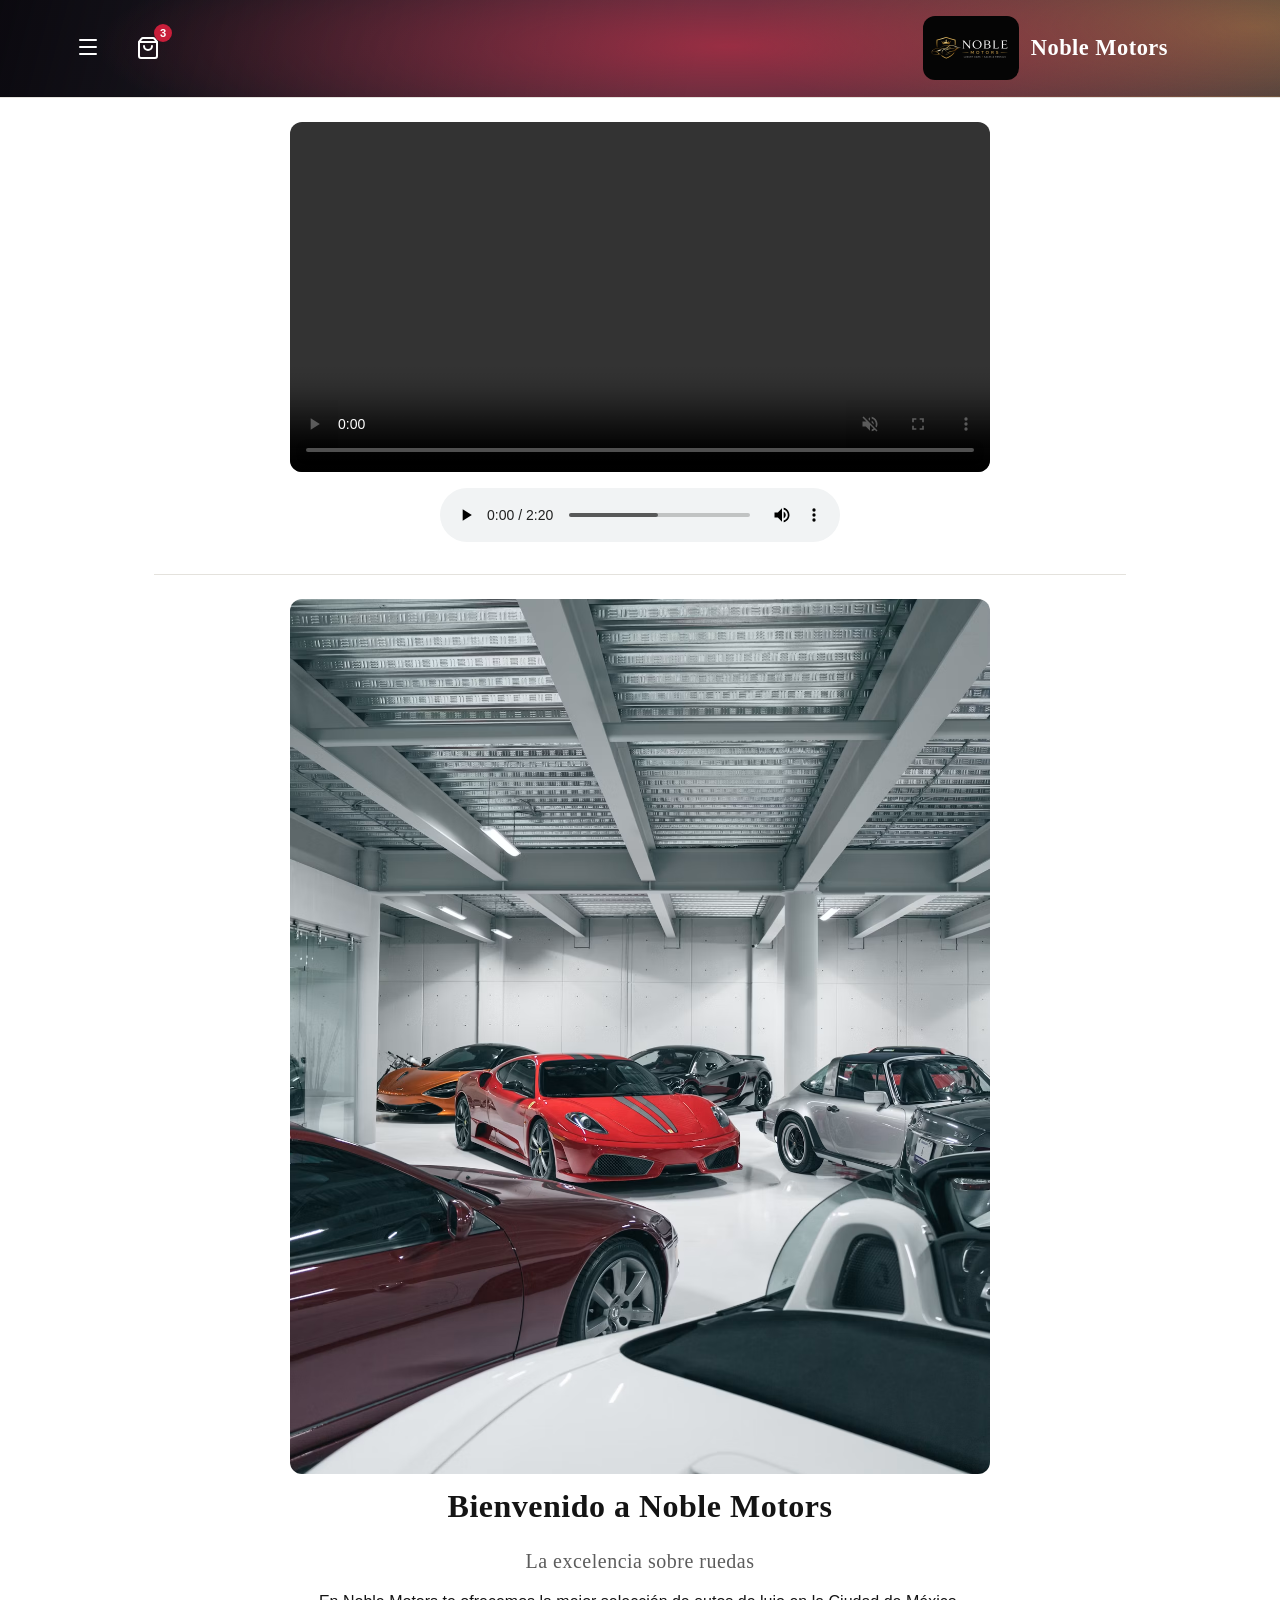
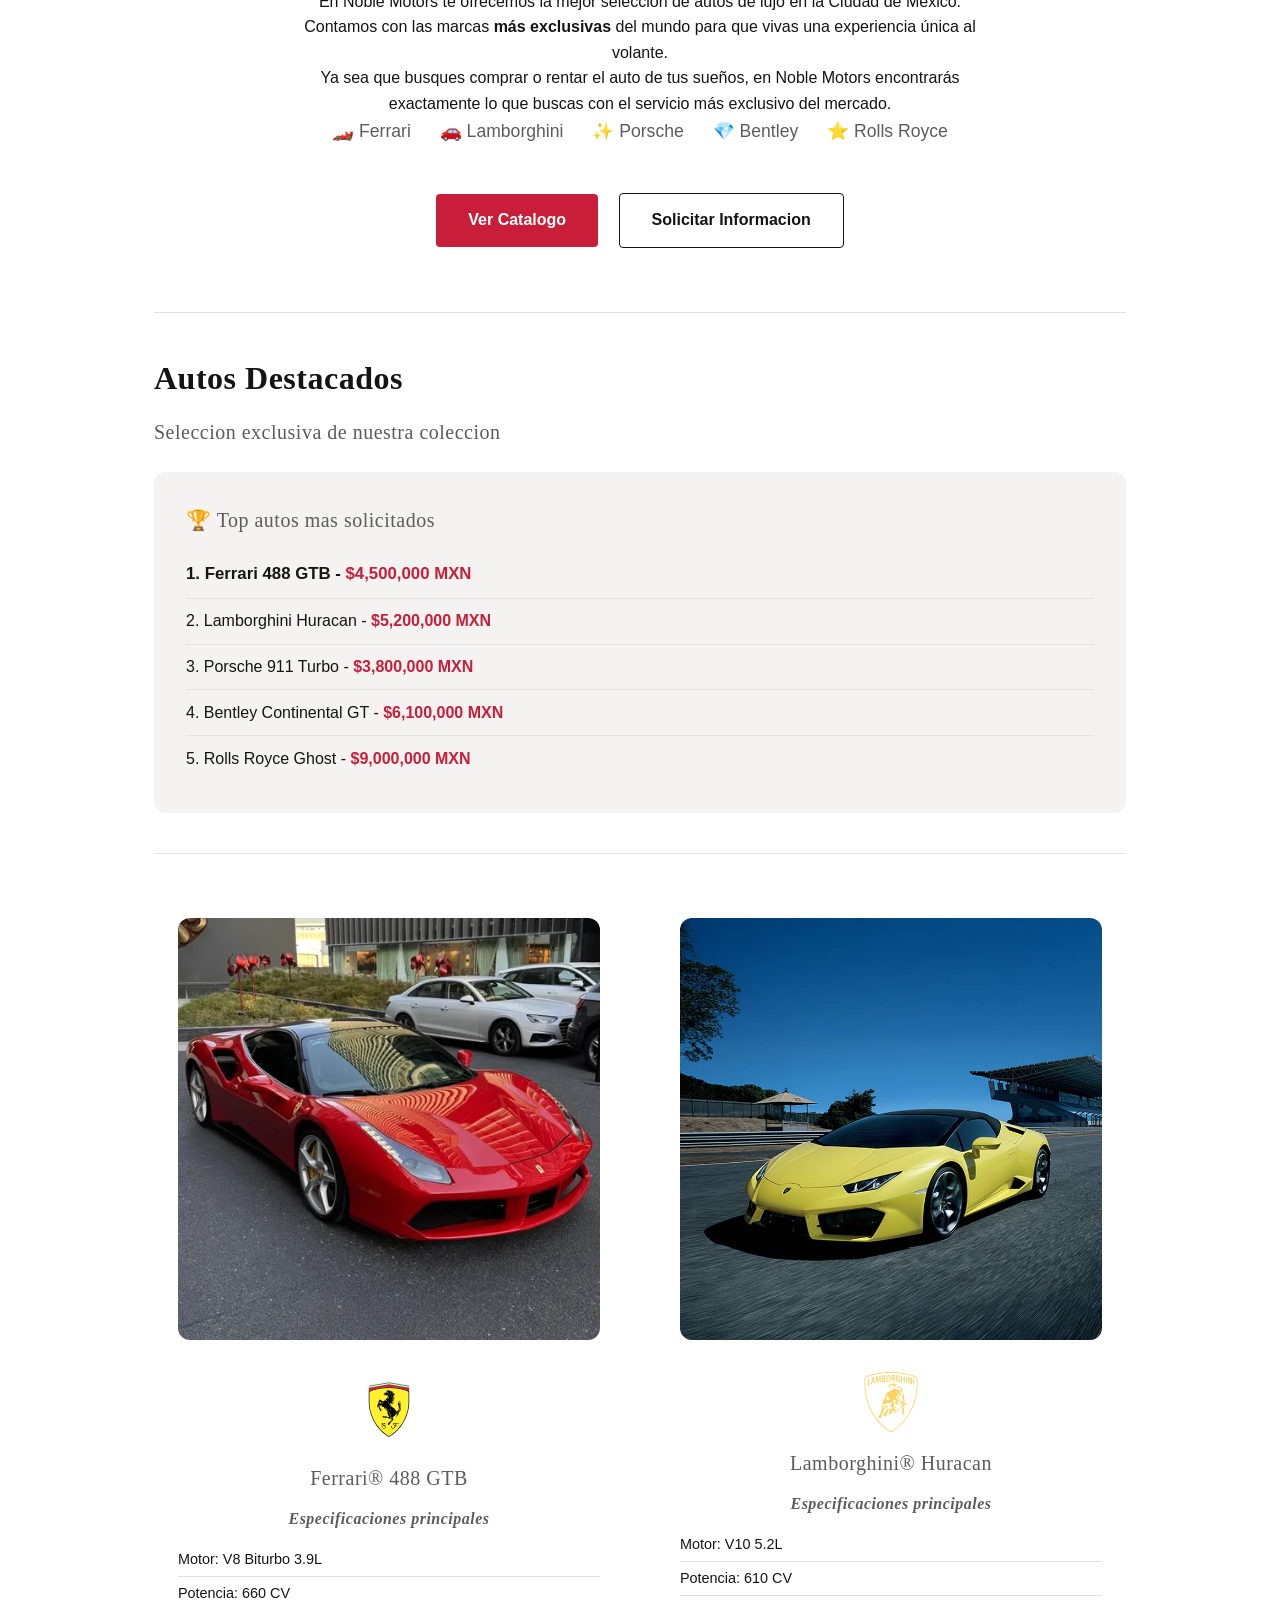
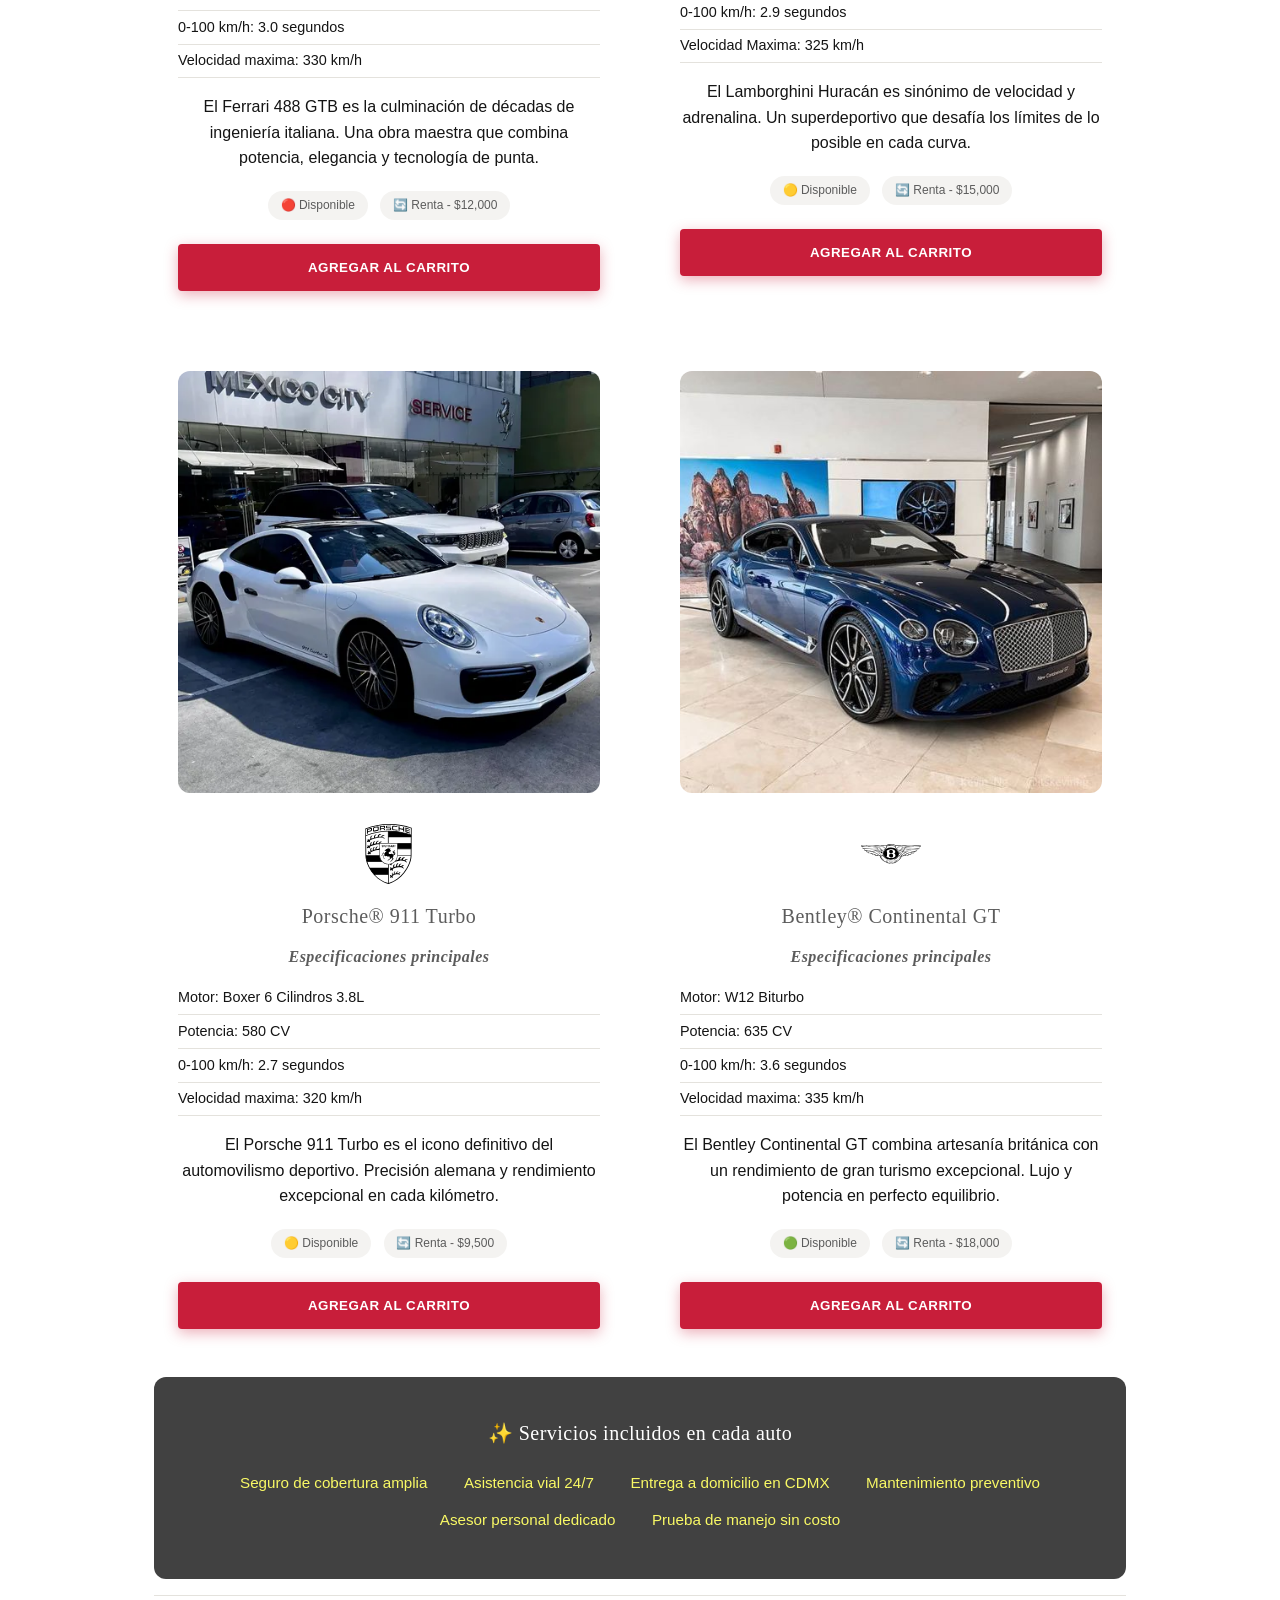
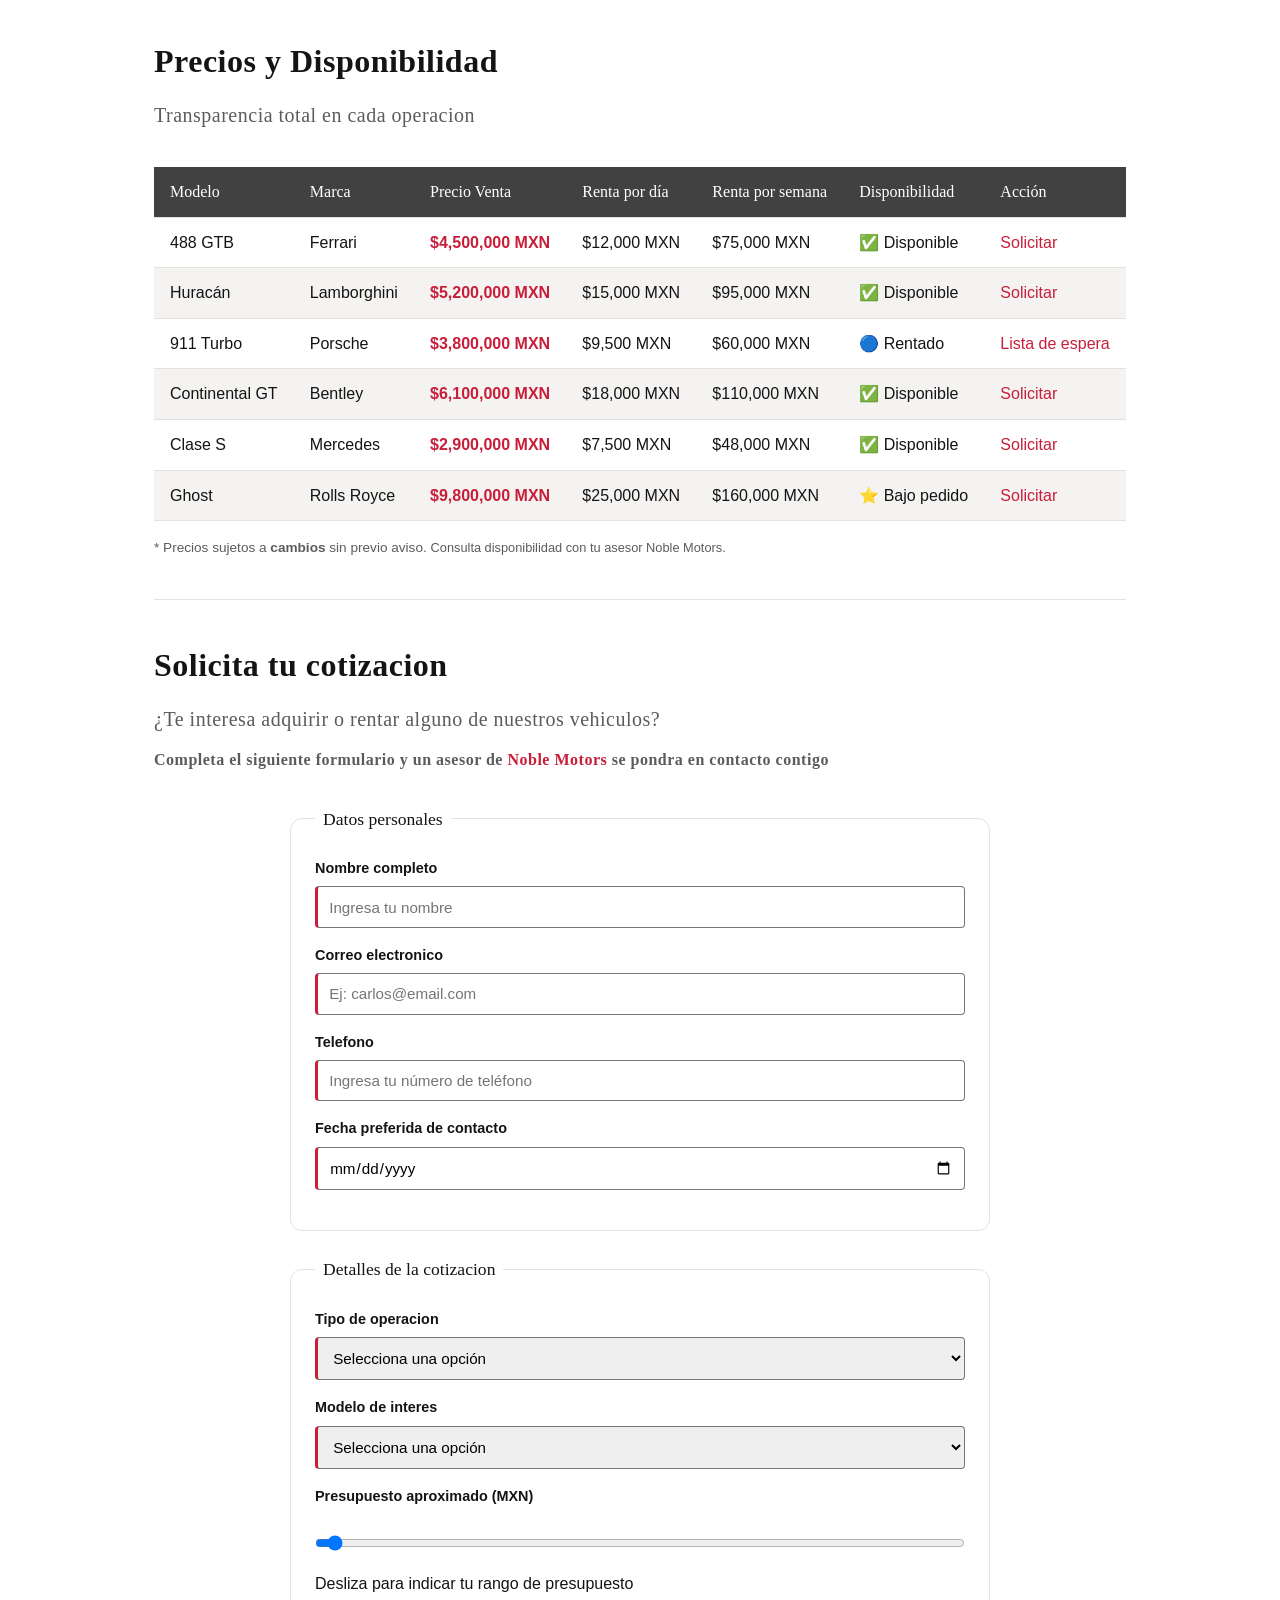
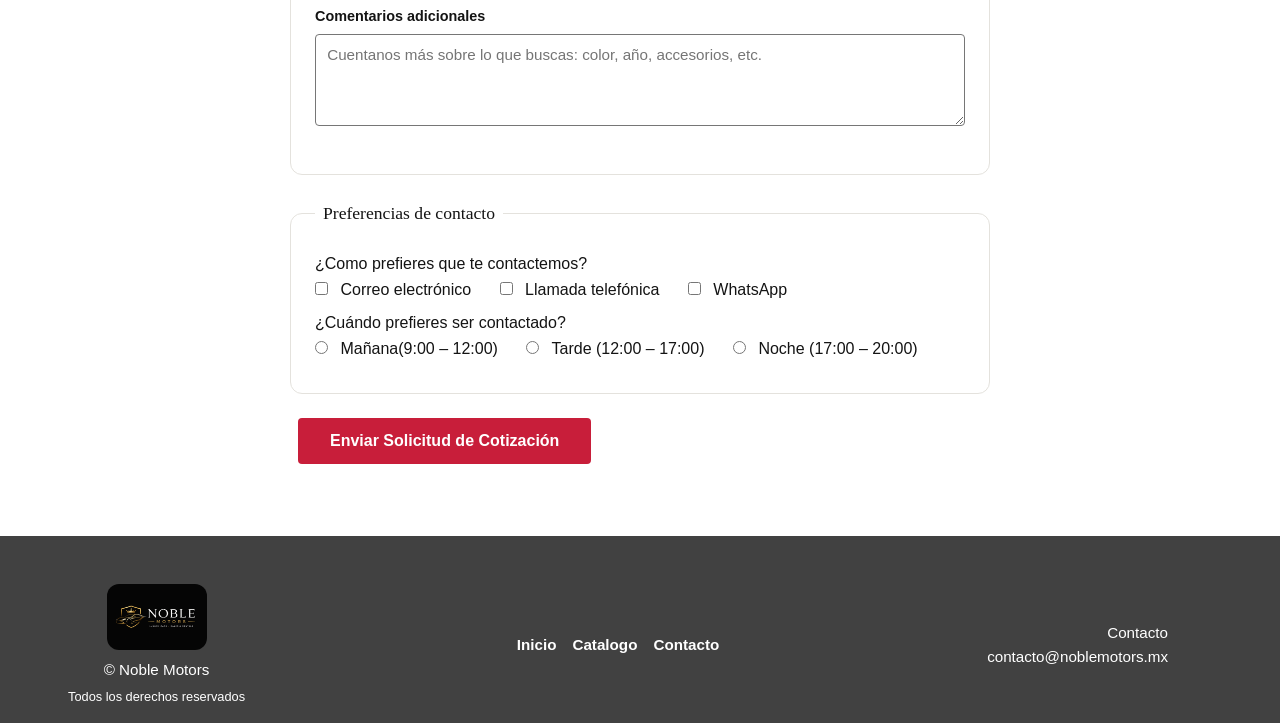
<file: index.html>
<!DOCTYPE html>
<html lang="es">
<head>
    <meta charset="UTF-8">
    <meta name="viewport" content="width=device-width, initial-scale=1.0">
    <meta name="color-scheme" content="light-dark">
    <title>Noble Motors | Venta y Renta de Autos de Lujo</title>
    <link rel="stylesheet" href="css/styles.css">
    <script src="JS/functions.js" defer></script>
</head>
<body>

    <header class="header">
        <div class = "header__contenido">

            <div class="header__izquierda">
                <button type="button" class="header__menu-btn" aria-label="Abrir menú de navegación" aria-controls="menu-principal" aria-expanded="false">
                    <svg aria-hidden="true" focusable="false" width="24" height="24" viewBox="0 0 24 24" fill="none" stroke="#ffffff" stroke-width="2" stroke-linecap="round" stroke-linejoin="round" class="lucide lucide-menu-icon lucide-menu"><path d="M4 5h16"/><path d="M4 12h16"/><path d="M4 19h16"/></svg>
                </button>
                <button type="button" class="header__carrito-btn" aria-label="Abrir carrito" aria-controls="carrito-principal" aria-expanded="false">
                    <svg aria-hidden="true" focusable="false" width="24" height="24" viewBox="0 0 24 24" fill="none" stroke="#ffffff" stroke-width="2" stroke-linecap="round" stroke-linejoin="round" class="lucide lucide-shopping-bag-icon lucide-shopping-bag"><path d="M16 10a4 4 0 0 1-8 0"/><path d="M3.103 6.034h17.794"/><path d="M3.4 5.467a2 2 0 0 0-.4 1.2V20a2 2 0 0 0 2 2h14a2 2 0 0 0 2-2V6.667a2 2 0 0 0-.4-1.2l-2-2.667A2 2 0 0 0 17 2H7a2 2 0 0 0-1.6.8z"/></svg>
                    <span class="header__carrito-badge" aria-hidden="true">0</span>
                    <span class="visually-hidden" id="carrito-conteo" role="status" aria-live="polite" aria-atomic="true">Carrito: 0 artículos</span>
                </button>
            </div>

            <div class="header__derecha">
                <img class="header__logo" src="img/Noble Motors Logo.png" alt="Noble Motors Logo">
                <h1 class="header__nombre">Noble Motors</h1>
            </div>
            
        </div>
    </header>
        
    <section class="header-media" aria-label="Multimedia de Noble Motors">
        <video class="header-media__video" controls muted playsinline aria-label="Video promocional de Noble Motors">
            <source src="assets/Promocional Noble Motors.mp4" type="video/mp4">
            Tu navegador no puede reproducir este video.
        </video>
        <audio class="header-media__audio" src="assets/Solace.mp3" controls aria-label="Pista de audio de Noble Motors"></audio>
    </section>        
                
    <main>
        <section class="hero">
            <div class="hero__imagen">
                <img src="img/Noble motors venta y renta de autos de lujo.avif" alt="Autos de lujo disponibles en Noble Motors">
            </div>

            <div class="hero__contenido">
                <h2>Bienvenido a Noble Motors</h2>
                <h3>La excelencia sobre ruedas</h3>

                <p>
                    En <span>Noble Motors</span> te ofrecemos la mejor selección de 
                    autos de lujo en la <span>Ciudad de México</span>. Contamos con las marcas <b>más exclusivas</b> del mundo para que vivas una experiencia única al volante. 
                </p>
            
                <p>
                    Ya sea que busques <span>comprar</span> o <span>rentar</span> el auto de tus sueños, en Noble Motors encontrarás exactamente 
                    lo que buscas con el servicio más exclusivo del mercado.
                </p>
            

                <p class="hero__marcas">
                    <span class="hero__marca">🏎️ Ferrari</span>
                    <span class="hero__marca">🚗 Lamborghini</span>
                    <span class="hero__marca">✨ Porsche</span>
                    <span class="hero__marca">💎 Bentley</span>
                    <span class="hero__marca">⭐ Rolls Royce</span>
                </p>
            </div>


            <div class="hero__botones">
                <a href="catalogo.html" class="btn btn--primary">Ver Catalogo</a>
                <a href="#contacto" class="btn btn--secondary">Solicitar Informacion</a>
            </div>
        </section>


        <section id="destacados">
            <h2>Autos Destacados</h2>
            <h3>Seleccion exclusiva de nuestra coleccion</h3>

            <!--Cambiar la lista de autos mas solicitados-->

            <article class="mas-solicitados">
                <h3>🏆 Top autos mas solicitados</h3>
                <ol class="mas-solicitados__lista">
                    <li class="mas-solicitados__item">Ferrari 488 GTB - <span class="mas-solicitados__precio">$4,500,000 MXN</span></li>
                    <li class="mas-solicitados__item">Lamborghini Huracan - <span class="mas-solicitados__precio">$5,200,000 MXN</span></li>
                    <li class="mas-solicitados__item">Porsche 911 Turbo - <span class="mas-solicitados__precio">$3,800,000 MXN</span></li>
                    <li class="mas-solicitados__item">Bentley Continental GT - <span class="mas-solicitados__precio">$6,100,000 MXN</span></li>
                    <li class="mas-solicitados__item">Rolls Royce Ghost - <span class="mas-solicitados__precio">$9,000,000 MXN</span></li>
                </ol>
            </article>    
        </section>    

        <section class="card-grid">
            <h2 class="visually-hidden">Vehículos destacados</h2>

            <article class="auto-card auto-card--ferrari">
                <img class="auto-card__imagen" src="img/Ferrari.webp" alt="Automóvil Ferrari 488 GTB rojo">
             
                <svg aria-hidden="true" focusable="false" class="auto-card__logo" width="400" height="500" viewBox="0 0 192.756 192.756">
                <g fill-rule="evenodd" clip-rule="evenodd">
                <path fill="#ffffff" d="M0 0h192.756v192.756H0V0z"/>
                <path fill="#ffffff" d="M161.35 23.388v3.349L96.376 15.35 31.407 26.737v-3.349l64.969-11.462 64.974 11.462z"/>
                <path fill="#33a457" d="M161.35 19.963v3.425L96.376 11.926 31.407 23.388v-3.425L96.376 8.504l64.974 11.459z"/>
                <path d="M161.35 26.737L96.376 15.35 31.407 26.737l.001 11.554.563-.319c.229-.128 23.283-12.91 64.53-12.91 41.25 0 64.035 12.785 64.266 12.912l.557.32.026-11.557z" fill="#cc2131"/>
                <path d="M96.502 27.295c37.248 0 59.059 10.482 62.594 12.32v33.262c0 18.134-4.271 36.199-12.689 53.703-18.426 38.232-46.152 53.244-50.03 55.203-3.881-1.959-31.628-16.971-50.049-55.203C37.91 109.076 33.64 91.011 33.64 72.877V39.619c3.567-1.836 25.607-12.324 62.862-12.324z" fill="#fff22d"/>
                <path d="M31.972 37.971l-.563.319v34.587c0 18.474 4.343 36.867 12.909 54.666 20.109 41.75 51.285 56.355 51.597 56.498l.462.211.461-.211c.315-.143 31.465-14.752 51.573-56.498 8.57-17.799 12.914-36.192 12.914-54.666V38.293l-.557-.32c-.23-.127-23.016-12.912-64.266-12.912-41.247 0-64.301 12.782-64.53 12.91zm64.53-10.676c37.248 0 59.059 10.482 62.594 12.32v33.262c0 18.134-4.271 36.199-12.689 53.703-18.426 38.232-46.152 53.244-50.03 55.203-3.881-1.959-31.628-16.971-50.049-55.203C37.91 109.076 33.64 91.011 33.64 72.877V39.619c3.567-1.836 25.607-12.324 62.862-12.324z"/>
                <path d="M106.258 149.551c1.082.748.297 2.047-.504 2.25-.834.227-1.547-.699-1.951.316-.227.545.389 4.674 4.613 4.674 3.943 0 5.824-5.062 6.195-5.824.373-.76.613-1.73.24-1.73-1.73 0-2.234 1.027-2.234 1.027s-.131-.988.729-1.734c.709-.609 1.639-.461 1.975-.461.705 0 .594-.525 1.02-1.564.971-2.445 1.639-2.555 2.27-3.67.523-.908-.465-1.264-2.414-1.447-1.955-.186-3.002-.107-3.875.02-.875.125-1.746.48-2.289 1.818-.291.725.242 1.439 1.266 1.254 1.023-.191 2.008-.965 2.008-.965s-.461 1.832-1.988 2.211c-1.416.348-3.088-.506-2.863-1.939.293-1.859 1.578-3.221 3.922-3.68 2.348-.473 4.688-.111 6.775.402 2.08.525 3.611.207 5.545.094 4.17-.223 6.754-1.207 6.754-1.207s-1.879 1.525-4.484 2.23c-2.605.711-4.928.416-5.68.711-.607.26-1.465 1.465-2.172 2.842-.65 1.266-1.342 2.725-1.043 2.725 2.422.092 3.309-.438 3.309-.438s-.479 1.045-1.633 1.539c-.801.324-2.16.324-2.16.324s-.611 1.547-1.299 2.943c-.693 1.395-1.828 3.574-3.871 4.652-2.051 1.076-5.973 2.418-8.443-1.135-2.613-3.727-.228-7.967 2.282-6.238zM75.933 150.037c.482 1.234-.542 1.877-1.137 1.877-.597 0-1.34-.443-1.495.303-.142.74 1.585 4.557 5.603 4.557 4.02 0 5.883-2.326 5.6-4.41-.315-2.326-4.01-3.25-6.955-4.799-1.441-.756-4.698-1.262-4.698-4.311 0-6.51 9.907-2.352 9.907-2.352s.021-.814.482-.852c.223-.021.671-.109.82.627.147.742.802 4.652.802 4.652s-1.456-2.977-5.452-4.277c-.707-.248-3.798-.836-3.78 1.611.037 1.453 1.808 2.105 4.878 3.297 4.035 1.582 6.102 3.055 5.149 7.297-.907 4.073-4.889 4.743-6.825 4.743-1.932 0-6.378-1.355-6.378-5.824 0-3.16 3.1-3.086 3.479-2.139zM97.102 125.559l1.627.771c.938.363 1.537.203 1.752.113.227-.098 1.086-1.02 1.273-1.805.088-.32.041-.598-.129-.803-.633-.75-1.754-4.195-2.17-6.057-.154-.691.033-2.598.178-4.133.127-1.318.205-2.137.139-2.348-.111-.326-.598-.641-1.158-.996l-.887-.604c-.473-.387-.494-.914-.52-1.48l-.094-.879c-.206-.818-4.369-5.07-5.014-5.109-.935-.061-1.178.965-1.238 1.582-.037.361.38 1.973.756 3.402l.415 1.723c.426 2.709 3.306 7.48 4.534 9.516l.583.99c.252.574.154 1.027-.294 1.281-.435.25-4.178-.141-5.966-.553-.768-.176-1.716-.559-2.641-.934-1.059-.422-2.063-.832-2.643-.861-.677-.035-.998.102-1.247.217l-.406.113-.404-.129c-.496-.219-1.423-.619-3.954-.848-3.689-.346-3.966.396-4.116.797-.183.51 2.072 2.908 2.475 3.229.513.414 2.172 1.045 3.185.877 1.158-.186 3.046-.42 3.28-.373l.38.232.353.25c.32.131 2.382.244 3.005.277.719.039 2.607.43 3.987.719l1.542.311c.604.111 2.16.879 3.417 1.512z"/>
                <path d="M135.264 77.716c-.082-.101-.15-.107-.193-.096-.039.013-.092.05-.107.17-.068.514-.713 1.835-1.225 2.03-1.037.401-1.574 1.617-1.963 2.503-.199.457-.393.893-.547.899-.066.005-.139-.066-.219-.214-.639-1.102-.281-2.787.006-4.145l.066-.333c.234-1.145 1.574-2.749 2.375-3.711l.354-.426c.545-.68.682-2.984.58-3.157-.033-.01-.055.009-.068.029a.13.13 0 0 0-.031.036l-.012-.002v.012c-.033.036-.061.04-.088.156-.143.72-1.459 2.183-3.707 4.127-.461.399-.986 1.12-1.416 1.699-.277.38-.602.818-.688.839-.557-2.972.451-4.671.93-5.492l.223-.417c.951-2.588 3.4-4.548 3.426-4.566.033-.075.033-.155-.027-.206-.094-.072-.266-.041-.537.095l-.148.074c-.854.415-3.43 1.67-5.01 4.692-1.135 2.176-1.574 4.608-1.574 6.442 0 .936.113 1.712.305 2.226.555 1.48 1.527 5.158 1.826 6.602.186.895.215 3.968.215 5.894 0 .941-.004 1.6-.004 1.625-.006 0-.49 1.562-.49 1.562-.002.016-.236 1.236-2.23 3.275-2.008 2.051-4.244 2.703-4.264 2.711-.898.07-1.717.033-1.746-.084 0-2.344-4.014-7.797-6.068-9.596-2.096-1.837-3.771-3.153-6.617-4.885-2.898-1.764-6.121-9.159-6.158-9.231l-.279-.999s-.156-1.995-.199-2.514c.105.06.242.145.242.145l.988.575 1.135.436c.01.003 1.486.292 1.486.292 0 .003.826.426.826.426l.766.498 1.191.86 1.223.643c.025.007 1.469.081 1.469.081l.033-.119s-1.672-.785-1.676-.785c0-.024-.602-1.054-.602-1.054a501.77 501.77 0 0 1-.701-1.009c-.023-.016-.869-.521-.869-.521a50.437 50.437 0 0 0-1.076-.152c0-.009-.211-.19-.32-.288.094-.055.271-.165.271-.165 0 .013 1.152.146 1.156.146 0 .012 1.025.709 1.025.709l1.119.862c.018.009 1.059.413 1.059.413l.137.054-.457-1.189a81.853 81.853 0 0 0-.863-.815l-1.268-1.078c-.01-.009-.996-.517-.996-.517-.01-.002-1.062-.357-1.062-.357 0-.002-1.113-.712-1.113-.712s.012-.076.02-.141c.141.054 1.541.616 1.541.616.008.001 1.342.364 1.342.364-.002-.005 1.119.428 1.119.428-.004-.004 1.609.783 1.609.783.014.007 1.35.297 1.35.297.023.001 1.648-.29 1.648-.29.021-.01 1.57-1.088 1.57-1.088.018-.029.303-.67.303-.67l.061-.148-.498.206c-.004 0-1.406.712-1.408.712l-.971.217c0-.005-1.096-.22-1.098-.22h.002c0-.013-.889-.84-.889-.84l-1.262-1.222-1.141-.584c-.016-.007-1.35-.223-1.35-.223 0-.003-.812-.416-.826-.423.004 0 .006-.015.006-.036 0-.098-.025-.312-.035-.412l1.678.141 1.838-.148c0 .005 1.035.216 1.035.216l1.047.432 1.072.145.193.026-1.195-1.143c-.012-.006-1.205-.868-1.205-.868-.014-.007-1-.368-1-.368-.018-.004-1.662-.143-1.695-.146.014-.001.016-.029.016-.07 0-.1-.016-.242-.025-.315l.777-.132c0 .005 1.244.285 1.244.285 0 .004 1.178.711 1.178.711l1.273.435c.037.001 1.859-.285 1.859-.285l.109-.015-.555-.733c-.031-.024-.947-.309-.949-.309 0-.005-.756-.564-.756-.564l-1.127-.792c-.016-.009-.857-.295-.857-.295-.014-.005-1.34-.217-1.344-.218 0-.014-.652-.614-.666-.624.02-.004.061-.213.076-.308l.701.196.902.43 1.281.406-.283-.565-.498-.52-.436-.562.189-.047c0 .017 1.363.712 1.363.712l1.062.362c0 .006.82.775.82.775.012.01 1.564.886 1.564.886l.156.088-.283-.758c-.008-.017-.85-1.094-.85-1.094l-.701-1.212c-.006-.014-1.275-1.305-1.275-1.305-.012-.012-1.627-.875-1.631-.875 0-.007-.615-.704-.615-.704a406.35 406.35 0 0 1-1.127-1.151c0-.015-.115-.409-.174-.609.191.061 1.094.361 1.094.361l1.264.357c0 .003.902.565.902.565 0 .006.752.919.752.919.027.021 1.225.525 1.225.525l3.053.396.178.022-.838-.882c-.021-.016-1.639-.735-1.639-.735l-.971-.708c0-.013-.543-.987-.543-.987l-.566-1.004c-.01-.015-.924-.876-.924-.876-.014-.01-1.139-.656-1.139-.656l-1.113-.926c0-.009-.268-.564-.439-.934l.773.745 1.477 1.293c.018.011 1.145.514 1.145.514l.965.78 1.121 1.144c.039.018 1.791.265 1.791.265l.219.032-1.779-1.541c0-.028-.402-1.263-.402-1.263a65.086 65.086 0 0 0-.932-.889l-.484-.569c0-.015-.482-1.484-.482-1.484a92.676 92.676 0 0 0-1.002-1.027c0-.008-1.607-1.507-1.611-1.513v-.003c0-.023-.057-.252-.09-.403.123.062.291.151.291.151l1.475.859c.014.007 1.77.509 1.77.509l1.832.434 2.117.338-.498-1.007c-.035-.032-1.088-.461-1.088-.461l-.977-.57c-.01-.003-1.203-.507-1.203-.507l-1.051-.43c0-.01-.682-.89-1.062-1.376.365.245.928.628.928.628.027.009.947.082.947.082l2.885.001c0 .008 1.168.639 1.168.641 0 .004.996 1.078.996 1.078l.131.141-.121-1.212c-.012-.035-.645-.826-.645-.826-.018-.014-1.709-.948-1.709-.948l-1.344-.506c-.01-.003-2.035-.361-2.045-.361v-.003c0-.019-.387-.48-.387-.48-.008-.004-1.482-1.368-1.482-1.368a64.219 64.219 0 0 0-.717-.369c0-.004-.225-.235-.365-.381h.758c0 .012 1.162.71 1.162.71.01.007 1.561.507 1.561.507l1.979.289h-.002c0 .021.734.843.734.843l1.07.657a98.63 98.63 0 0 0 1.219.217l.17.027-2.504-3.068c-.016-.015-1.213-.66-1.213-.66-.01-.006-1.414-.437-1.414-.437 0-.015-1.236-1.417-1.236-1.417-.014-.015-1.562-.946-1.562-.946a64.776 64.776 0 0 0-1.125-.274c.07-.113.303-.497.303-.499.004.011 1.24-.548 1.24-.548 0 .003 1.812-.354 1.812-.354.049-.042.186-.475.186-.475-.023-.073-.797-.575-.797-.575a93.909 93.909 0 0 0-.928-.296c-.057.007-.547.294-.547.296 0-.009-1.516.06-1.516.06 0-.001-1.812-.427-1.812-.429 0-.009-1.867-1.565-1.867-1.565a120.72 120.72 0 0 0-.859-.438c-.021-.004-3.105-.365-3.113-.365 0-.039-.725-1.121-.725-1.121l-.992-1.084c-.004-.006-1.263-1.142-1.263-1.142l-.039.083-.422.934c.002-.009-.416.637-.416.637v.016c0 .119.059.743.059.743.018.039.426.457.435.469-.021 0-.154.65-.154.655-.004-.045-1.692.024-1.695.024 0-.008-1.379-.641-1.379-.641-.009-.006-1.066-.364-1.066-.364-.021-.007-2.48.069-2.48.069-.054.028-.471.674-.471.674l-.056.085 1.082.156c0 .004.16.106.249.163l-.277.226c0-.014-1.505-.083-1.505-.083-.025.004-1.084.433-1.084.433l-.11.047.525.353c.033.012 2.282.083 2.282.083l1.67.43v.002c0 .023.318.477.318.477s.226.319.311.444l-.715.394c.009-.001-2.032.86-2.032.86l-4.219 2.369c-.004-.004-2.778.41-2.778.41-.021.007-1.086.6-1.086.6-.023.016-.878 1.201-.878 1.201-.009.015-.493 1.49-.493 1.49-.038 2.506.062 2.564.098 2.584.083.052.807.462 1.367.162.634-.345 1.991-.684 2.696-.834.348-.071.511.054.54.183.038.141-.067.333-.327.404l-.146.043c-1.226.333-2.477.736-2.436 1.209l.216.361c.547.399 1.969.21 2.724.039l.788-.221c.68-.207 1.453-.438 2.113-.364.381.044.717.208 1.114.395.538.26 1.153.555 2.07.615 1.529.106 2.573.415 2.655.505.205.417.073 1.034-.03 1.53l-.079.449c-.428 3.881-4.761 8.269-6.849 10.374-.564.57-.937.946-1.017 1.103l-.24.555c-.203.515-.368.959-1.03 1.225-.383.149-1.276.821-2.312 1.597-1.496 1.116-3.351 2.504-3.862 2.444-.855-.101-4.848-2.85-5.016-3.019-3.889-3.763-5.516-2.991-6.49-2.531l-.154.072c-1.16.528-2.378 3.814-2.488 4.519l-.47 2.024-.361 1.487c-.107.503-.586 1.739-1.043 2.933l-.938 2.6c-.155.602-.531 1.448-.837 2.132l-.415 1.013c-.289 1.189-.294 7.701.209 8.277l.022.024.099.029c.505-.052 1.589-1.169 2.109-1.708l.12-.125c.44-.442.907-1.622.907-2.118 0-.486-.227-1.502-.317-1.779-.704-2.15-.438-4.199-.31-5.181l.051-.438c.037-.456.494-.961.938-1.445l.561-.649c.308-.41.65-.546.955-.667l.501-.286.078-.081c.332-.333.889-.895 1.133-1.647l.476-2.059.104-.55c.024-.11.08-.171.173-.191.189-.042.472.108.593.269l3.442 3.994c.882.751 1.788 1.647 1.788 1.844l-.001.017c0-.003-.021.001-.021.001-.482.05-2.907-.467-3.31-.582-3.295-.966-4.799-.796-5.959.656-1.322 1.663-.906 6.756-.636 7.314.248.506 1.454 6.711 1.508 7.538.054.811.368 2.261.696 2.594l.09.092c.406.402 1.476 1.477 1.665 2.537.204 1.154 2.655 4.244 3.59 4.521a.46.46 0 0 0 .412-.08c.713-.506 1.037-2.979 1.076-4.023.046-1.301-.421-1.93-.917-2.603l-.19-.263c-.365-.498-1.008-.679-1.432-.798-.181-.051-.429-.111-.429-.167 0-.019-.05-1.925-.658-2.293-.473-.291-.957-2.13-1.014-2.83-.055-.695-.324-2.373-.685-3.11-.365-.74-.672-2.104-.516-3.156.065-.452.387-.594.649-.635.452-.072.974.123 1.055.281.18.362 3.655 2.458 4.827 2.908.728.276 1.713 1.108 2.583 1.85.619.519 1.151.966 1.483 1.125.448.216 1.718.241 2.738.261.541.009 1.103.022 1.179.067-.414.166-.409.892-.375 1.126.423 3.003 11.348 11.252 12.193 11.715.978.525 4.486 4.188 4.793 4.686.318.492.627 1.027.568 1.439-.084.609.16 1.305.648 1.873.467.529 1.076.848 1.639.848.488 0 .814-.438 1.055-.754l.051-.066c.652-.863 1.619-2.127 1.744-4.104.133-2.027 1.059-2.832 1.361-2.885.135-.025.234.016.27.105.037.092-.008.246-.191.367-.4.271-.65 1.168-.924 2.127-.002.008-.102.979-.102.979-.023.725-.051 1.547-.775 2.344-1.084 1.174-2.328 3.881-2.65 7.299-.195 2.059.732 5.025 2.754 8.805l.141.27.547.918c.553.889 1.477 2.367 1.434 2.713-.059.488-.105.871-.947 1.928-.926 1.162-4.305 5.094-4.635 5.156-.672 0-.785.086-1.326.496l-.57.434c-.624.443-.733.775-.838 1.068-.077.221-.15.414-.44.631l-.217.146c-.045.039-.167.211-1.525 1.57-1.557 1.539-2.252 3.281-2.012 5.012.077.541.543.73 1.925.793 1.38.064 4.544-2.15 4.685-2.871l.049-.275c.121-.65.324-1.746.682-1.904.432-.189 1.172-1.043 1.715-1.664l.105-.117c.289-.334.359-.666.428-.982.059-.25.113-.502.277-.732.129-.168.318-.26.537-.361.42-.201.949-.457 1.33-1.414.379-.938 2.641-2.561 4.293-3.742.844-.6 1.506-1.08 1.664-1.291.217-.283.35-.828.35-1.406 0-.686-.184-1.416-.615-1.822-.627-.582-1.217-2.314-1.393-2.857v-.012c0-.225-.021-.637-.055-1.404-.004-.035-.004-.072-.004-.105 0-2.029 3.016-4.014 4.318-4.869l.594-.41c4.721-4.164 5.645-7.33 5.82-8.199l.096-1.041c.029-.721.053-1.408.488-1.498.17-.033.453.104.625.309.098.111.242.342.146.609-.215.584-.287 6.455-.289 6.699.016.041.508.621.508.621l.09.105.027-.137c.006-.068.277-1.668.277-2.234 0-.633 1.018-3.344 1.264-3.391 0 .008.016.031.016.031.119.375.271 1.301.271 2.277 0 .959-.145 1.967-.611 2.551-.707.875-1.27 2.26-1.637 3.174l-.34.777a.865.865 0 0 0-.049.336c0 .744.383 2.33.635 2.625.066.07.119.07.156.057.082-.031.156-.137.156-.76 0-2.373 1.994-4.094 2.018-4.107 1.758-1.395 2.141-3.982 2.141-5.953 0-1.492-.219-2.631-.225-2.662a91.56 91.56 0 0 0-.844-1.23c.041.02.27-.168.346-.229.076.098.877 1.16.877 1.16.135.189.477.74.477.959 0 1.221.188 2.057.322 2.67l.033.145c.141.65 1.02 2.727 1.059 2.816l.094.219.029-.238c0-.01.139-1.096 0-2.025-.08-.521.02-1.16.121-1.85l.16-1.584c0-1.287-.184-2.1-.643-2.84l-.234-.355c-.092-.145-.182-.287-.172-.316l.172-.074c3.713-1.26 5.441-3.994 6.145-5.508.738-1.604.777-4.074.777-4.549 0-.619-.027-3.829-.566-5.478-.316-.973-.215-2.018-.109-3.146l.115-1.931c0-1.321.695-2.302 1.369-3.25l.803-1.244c.525-1.036.246-1.943.035-2.202z"/>
                <path d="M93.703 36.369c.062.004.851-.371.851-.371.035-.071-.148-.818-.148-.818a313.244 313.244 0 0 0-1.717-2.019l-.085-.099-.029.124-.184.809c.001-.008-.545 1.298-.545 1.298l-.025.055 1.15.588.732.433z"/>
                <path d="M94.045 41.552c.182.068.457.038.717-.078.398-.187.633-.507.532-.736l-.183-.165c-.18-.069-.455-.038-.711.08-.341.152-.559.405-.559.62 0 .039.011.081.024.114l.18.165zM100.914 38.717l.328.177a.418.418 0 0 0 .279.23.473.473 0 0 0 .4-.1c.088-.069.109-.198.053-.361-.088-.271-.371-.567-.676-.567-.393 0-.752.045-.752.335.001.163.188.225.368.286zM101.307 39.876c-.152.112-.219.263-.176.416l.031.127c.039.15.053.181.191.197l.25.045c.32.082.826-.117.941-.373.039-.083.07-.244-.148-.396-.375-.25-.837-.196-1.089-.016zM102.33 44.327c-.092-.044-.053-.19.018-.402.057-.173.109-.339.02-.43-.078-.075-.217-.069-.453.019-.85.306-.98 1.172-1.074 1.805l-.029.195c-.049.282.096.378.186.41.293.104.822-.162.941-.365.133-.219.867-.419 1.402-.565l.205-.056c.248-.068.375-.163.393-.292.027-.169-.16-.323-.326-.422-.154-.091-.383-.026-.623.043-.238.065-.494.132-.66.06zM93.346 44.652c.188-.019.335-.092.428-.226.271-.404.285-.976.022-1.495-.254-.495-.689-.812-1.133-.828l.006.002-.097-.013-.818.064c-.432.096-.833.415-.93.729-.049.159-.021.304.088.413.656.695 1.789 1.403 2.434 1.354zM85.291 43.994c.098.241.547.268 1.206.072l.145-.044 1.181-.462 1.711-1.125c.05-.039.497-.375.405-.59-.065-.141-.288-.116-.449-.086-.472.086-.935.313-1.428.553l-.696.323-.307.126c-1.059.438-1.927.831-1.768 1.233zM81.693 45.246c-.356 0-.516.193-.646.364l-.159.18c-.274.235-.358.803-.324 1.235.014.18.065.506.242.61.339.209.501.062.847-.267l.268-.23c.34-.285.735-.608.784-1.105.024-.21-.026-.383-.143-.513-.208-.226-.588-.274-.869-.274zM83.661 45.403c-.102-.022-.163.01-.195.043-.103.101-.061.317-.029.49l.02.121-.021.073c-.023.062-.049.141 0 .208.044.067.151.096.333.096.231.002.254-.022.332-.228l.062-.159c.056-.14.057-.266.004-.366-.095-.176-.331-.243-.506-.278zM85.564 48.487a.47.47 0 0 0 0-.939.463.463 0 0 0-.46.469c0 .259.205.47.46.47zM94.137 47.343a.369.369 0 0 0-.357.134c-.127.148-.9.678-1.465 1.066l-.729.518-.059.057c-.091.086-.136.139-.077.317l.089.125.192-.039.284-.105.409-.064c.403-.052.844-.112 1.052-.325l.271-.443.403-.647c.193-.213.203-.359.176-.442a.245.245 0 0 0-.189-.152zM94.984 49.957c0 .239.119.333.186.366.181.096.441.003.596-.213l.524-.456c.284-.204.601-.434.882-.791.26-.335.148-.541.055-.629-.178-.174-.544-.214-.668-.112l-.151.103c-.343.223-1.155.75-1.359 1.391a1.058 1.058 0 0 0-.065.341zM98.398 49.699c-.107-.156-.291-.221-.428-.154l-.369.28c-.26.212-.584.481-.865.56-.682.183-1.607.488-1.664.956l-.001.061c0 .129.058.206.114.249.259.211.888.086 1.343-.086.698-.258 1.122-.573 1.67-1.071.337-.307.322-.614.2-.795zM95.746 55.089l-.222-.025c-.574.153-1.554 1.841-2.242 3.099l-.123.218-2.062 3.87-.647 1.232c-.072.112-.047.276.061.383.1.1.275.155.487.021.344-.229 1.599-1.474 2.181-2.452l.775-1.069c.497-.649 1.063-1.375 1.395-2.24l.117-.298c.787-2.041.91-2.353.28-2.739zM103.5 47.65a.447.447 0 0 0-.457.437c0 .241.205.437.457.437s.453-.196.453-.437a.444.444 0 0 0-.453-.437zM103.283 49.473c0 .242.205.438.457.438a.442.442 0 0 0 .447-.438.443.443 0 0 0-.447-.438.45.45 0 0 0-.457.438zM103.703 50.442c-.285 0-.521.189-.521.415 0 .229.236.416.521.416.289 0 .523-.186.523-.416.001-.226-.234-.415-.523-.415zM103.682 51.654c-.328 0-.59.207-.59.462 0 .253.262.46.59.46s.586-.208.586-.46c0-.255-.258-.462-.586-.462zM103.703 53.192c-.361 0-.66.215-.66.486 0 .267.299.482.66.482.363 0 .656-.215.656-.482 0-.271-.293-.486-.656-.486zM103.48 55.77c.41-.036.711-.261.688-.521l-.129-.236c-.141-.119-.387-.179-.637-.156-.396.036-.689.25-.689.495l.002.025.133.235c.144.122.379.182.632.158zM102.584 57.056l-.002-.012.002.012zM103.457 57.389c.459-.068.783-.32.746-.58l-.135-.216c-.16-.123-.447-.172-.74-.129-.451.063-.783.32-.746.58l.139.215c.162.124.443.171.736.13zM102.684 58.17c0 .283.344.509.795.509.449 0 .789-.226.789-.509s-.34-.506-.789-.506c-.452.001-.795.223-.795.506zM104.09 59.825c0-.3-.41-.529-.934-.529-.518 0-.928.229-.928.529 0 .298.41.531.928.531.524 0 .934-.233.934-.531zM103.494 61.222c0-.293-.307-.53-.678-.53-.377 0-.684.237-.684.53s.307.531.684.531c.372 0 .678-.238.678-.531zM103.174 62.969c0-.329-.324-.6-.727-.6-.398 0-.721.271-.721.6 0 .332.322.599.721.599.403 0 .727-.267.727-.599zM102.584 64.669c0-.296-.266-.531-.59-.531-.322 0-.594.234-.594.531 0 .291.271.529.594.529.324.001.59-.238.59-.529zM101.562 65.675c-.312 0-.57.237-.57.531 0 .291.258.528.57.528.311 0 .566-.238.566-.528.001-.294-.255-.531-.566-.531zM101.08 68.226c.32 0 .592-.206.592-.461s-.271-.458-.592-.458c-.322 0-.586.204-.586.458s.264.461.586.461zM100.537 69.343c.297 0 .541-.173.541-.391 0-.217-.24-.389-.541-.389-.311 0-.547.171-.547.389s.244.391.547.391zM100.01 70.417c.283 0 .523-.175.523-.392 0-.215-.24-.39-.523-.39-.291 0-.521.175-.521.39-.001.217.23.392.521.392zM84.592 69.466l.094.018.712-.128c.632-.14 1.584-.353 2.755-.384.856-.023 1.784.276 2.458.496.612.204.917.292 1.033.166.073-.083.028-.204-.012-.289-.184-.397-.99-1.702-3.62-1.762-1.709-.039-3.102 1.123-3.4 1.614-.059.1-.075.174-.045.229l.025.04zM94.372 74.41c.167-.107.239-.296.228-.567-.056-1.064-.341-1.185-.928-1.185-.595 0-1.025.597-1.025.907 0 .291.214.546.629.754.235.124.776.301 1.096.091zM102.441 87.417c.848.396 1.146.537 1.273.576.004 0 .008.012.008.012s.006-.005.006-.007c.059.018.078.011.092-.009-.008-.006-.041-.056-.059-.07.01-.008.02-.029.02-.029s-.053-.022-.057-.027c-.561-.708-3.939-5.511-4.658-8.672-.113-.521-.246-1.006-.586-1.2-.191-.107-.432-.115-.725-.017h-.002c-.068.02-.117.076-.148.158a.768.768 0 0 0-.037.276c0 1.129 1.203 4.237 1.596 4.876 2.174 3.529 3.236 4.109 3.277 4.133zM130.053 88.79l-.129.025c.004.02.033.963.033 2.174 0 1.766-.061 4.121-.367 5.179-.248.857-1.385 2.498-2.303 3.811 0 0-1.068 1.602-1.068 1.604a.344.344 0 0 0-.045.176c0 .158.08.307.221.4.107.074.494.264 1.033-.379l.682-.721c.91-.908 2.041-2.035 2.838-4.523.874-2.731-.88-7.699-.895-7.746zM101.604 97.688c.082.082.215.105.354.055a.584.584 0 0 0 .391-.504c.033-.342.271-.801.625-1.193a1.079 1.079 0 0 0-.068-1.496l-.453-.181c-.291.01-.508.243-.52.25a232.03 232.03 0 0 0-.445 2.182v-.002c-.043.121-.082.699.116.889zM116.334 105.742l-.023-.01-.023.01c-.018.014-.398.191-.506.562-.074.25.064.467.172.646l.127.238.055.475.086.699a.333.333 0 0 0 .34.238c.178-.006.385-.143.453-.42.092-.375.137-.883.137-1.559-.002-.617-.783-.871-.818-.879zM93.472 100.055c-.051-.059-5.451-5.919-6.618-7.454-1.189-1.573-1.757-1.692-2.339-1.37a.306.306 0 0 0-.153.239c-.084.639 1.265 2.185 2.446 3.32 1.651 1.589 6.528 5.324 6.578 5.361l.086-.096zM72.307 82.76c-1.094-.679-2.988-1.056-3.007-1.064l-.05.115 2.101 1.584c.346.284 1.875 1.233 2.369.845a.247.247 0 0 0 .098-.208c-.016-.285-.546-.666-1.511-1.272zM71.794 73.795l.148-.063c.189-.213-.246-.818-.775-1.307-.477-.44-.962-.724-1.216-.71l-.144.062a.195.195 0 0 0-.044.134c0 .276.378.764.817 1.174.478.44.967.726 1.214.71zM77.408 73.03l-.215.013c-.408.171-1.056 1.208-1.573 2.521-.364.927-.639 1.938-.639 2.547 0 .289.062.485.2.543l.212-.013c.408-.174 1.054-1.213 1.577-2.522.363-.929.635-1.94.635-2.55 0-.287-.059-.484-.197-.539zM67.302 66.626c-.527 0-.947.25-.947.566 0 .314.42.561.947.561.535 0 .951-.247.951-.561 0-.316-.416-.566-.951-.566zM63.941 73.623l.164-.015c.285-.14.716-.915 1.041-1.882.344-1.029.532-2.134.199-2.252l-.161.017c-.29.143-.72.916-1.042 1.882-.35 1.03-.527 2.135-.201 2.25zM64.821 78.946c.28-.375.336-.797.128-.955l-.242-.052c-.202.026-.443.196-.623.447-.28.375-.336.796-.129.951l.243.057c.201-.031.445-.199.623-.448zM64.499 84.776l-.023-.014-.105-.011c-.378.088-.112 1.734.083 2.6.277 1.209.652 2.185.912 2.347l.022.016.103.011c.384-.088.112-1.742-.082-2.6-.275-1.216-.646-2.186-.91-2.349zM60.691 86.986c-.305 0-.551.226-.551.508 0 .268.246.494.551.494.303 0 .557-.226.557-.494.001-.282-.253-.508-.557-.508zM70.047 98.934a.64.64 0 0 0-.643.631c0 .34.289.621.643.621a.635.635 0 0 0 .646-.621.64.64 0 0 0-.646-.631zM101.676 115.58c.02.031.078.135.166.125l.037-.002.068-.102.58-1.768.453-1.178.387-.896c.119-.301.119-.502.002-.619-.186-.17-.57-.025-.617-.008-.031.025-1.09 1.793-1.09 1.793-.207.316-.285.742-.285 1.18 0 .624.156 1.247.299 1.475zM104.322 124.412l.021-.178c.014-.105.332-2.564-.424-3.514a.922.922 0 0 0-.652-.365c-.227-.021-.383.045-.469.188-.461.754 1.348 3.594 1.428 3.717l.096.152zM108.557 129.09a.656.656 0 0 0-.664.65c0 .365.297.648.664.648a.649.649 0 1 0 0-1.298zM98.586 121.17c-.311 0-.576.242-.576.541 0 .307.266.543.576.543.318 0 .574-.236.574-.543 0-.299-.256-.541-.574-.541zM105.852 130.76l-.07-.016c-.344 0-1.646 1.139-2.756 2.275-.098.104-2.508 2.576-2.189 2.898l.018.02.078.016c.348 0 1.648-1.143 2.752-2.273.104-.105 2.518-2.568 2.189-2.902l-.022-.018zM98.615 137.443c-.201 0-.516.188-.797.469-.336.336-.58.801-.4.992l.012.012-.012-.012.178.064c.205 0 .521-.184.801-.471.328-.34.58-.795.393-.988l-.175-.066zM95.44 142.018c-.247 0-.596.203-.901.512-.319.32-.502.674-.502.92 0 .094.025.17.084.223l.225.086c.243 0 .602-.197.901-.508.443-.453.621-.938.42-1.148l-.227-.085zM78.841 118.975c-.476 0-.863.271-.863.613 0 .34.388.602.863.602.48 0 .863-.262.863-.602.001-.342-.383-.613-.863-.613zM85.871 119.467c-.338 0-.601.182-.601.422 0 .225.263.41.601.41.326 0 .596-.186.596-.41 0-.235-.27-.422-.596-.422zM94.451 122.338l.052-.08c.097-.404-1.927-1.035-3.009-1.309-1.299-.332-2.843-.598-3.184-.393l-.024.016-.055.084c-.098.408 1.925 1.031 3.009 1.314 1.298.326 2.842.584 3.188.381l.023-.013z" fill="#ffffff"/>
                </g>
                </svg>

                <h3 class="auto-card__titulo">Ferrari&reg; 488 GTB</h3>
                <h4 class="auto-card__subtitulo"><em>Especificaciones principales</em></h4>
                <ul class="auto-card__specs">
                    <li class="auto-card__spec">Motor: <span class="auto-card__spec-valor">V8 Biturbo 3.9L</span></li>
                    <li class="auto-card__spec">Potencia: <span class="auto-card__spec-valor">660 CV</span></li>
                    <li class="auto-card__spec">0-100 km/h: <span class="auto-card__spec-valor">3.0 segundos</span></li>
                    <li class="auto-card__spec">Velocidad maxima: <span class="auto-card__spec-valor">330 km/h</span></li>
                </ul>
                <p class="auto-card__descripcion">
                    El Ferrari 488 GTB es la culminación de décadas de 
                    ingeniería italiana. Una obra maestra que combina 
                    potencia, elegancia y tecnología de punta.
                </p>

                <div class="auto-card__tags">
                    <span class="auto-card__tag">🔴 Disponible</span>
                    <span class="auto-card__tag" data-precio="12000">🔄 Renta - $12,000</span>
                </div>
                <button type="button" class="auto-card__btn--agregar" data-nombre="Ferrari 488 GTB" data-imagen="img/Ferrari.webp" data-precio="12000">
                    <span>AGREGAR AL CARRITO</span>
                </button>
            </article>


            <article class="auto-card auto-card--lamborghini">
                <img class="auto-card__imagen" src="img/Lamborghini.webp" alt="Automóvil Lamborghini Huracán">
                <svg aria-hidden="true" focusable="false" class="auto-card__logo" viewBox="0 0 889.2 999.9999999999999" width="500" height="500"><path d="M728.5 527.3c-.8.4-5.6 2.8-7 3.3-9.9 4.4-18.8 3.7-28.7-2.1-7.1-4.2-13.7-13.4-16.3-16.6-2-2.5-4.5-5.9-8-9.1-6.6-5.9-15.5-9.8-30.9-9.5-1.2 0-2.5-.3-3.6-.8-15.6-8.2-42.4-18.3-68-17-5.1.3-5.8-3.4-7.5-7.5-4.7-12.5-8.1-18.2-11.2-22.7-4-5.8-5.8-5.8-9.1-6.7-3.7-1-7.8-1.4-10.2-5.8-.3-.5-1.5-2.8-.1-4.4 3.4-4 12.8-9.4-1.3-17.4-8.6-4.9-4.8-8-3.4-8.8 2-1 5.4-1.8 9.5-1s8.9 3.3 13.6 8.7c4.6 5.4 20.2 30.7 29.7 49.9.1.3.3 1.6 2.1 1.8 2.7.3 7.2.3 8.1.4 1.5.1 1.5-1.1 1.3-1.5-13.5-44.6-28.9-100.2-55.8-138.9-.5-1.1-.1-2.3 1.6-2.1 24 2.5 31 36.7 45.1 59.1 18.1 28.9 28.7 17.6 30.4-1.9 1.2-13.6-2.4-30.9-11.9-40.7-2.3-2.7-6.3-6.2-7.9-8.3-.6-.7-.7-2 .9-2.4.7-.2 1.6-.2 2.9-.2 11.1.9 26.5 9.8 33 19.8 13.3 20.5 12.3 31.6 10.5 38.8-3.1 12.5-8.9 19.6-1.7 39.3 14.3 39 10.5 30.8 2.4 55.4-.7 1.9.4 3.2 2.1 3.1 18.7-1.7 24.4 2.5 28.4 4.7.4.2.8.5 1.1.5.7-.2 1-1.2 1.1-2.4 1.5-10.5-.7-15-3.1-21.2-1.4-3.6-3-7.7-3.5-11.7-.8-5.1.1-8 1.7-11.9 2.6-6.5 4.2-11.6 2.1-21.5-4.7-20.8-21.8-55-32.6-74.7-.9-1.7-8.3-15.8-9.5-17.8-.8-1.4-.5-3.1.1-4.5.5-1.1 1.3-3.3 1.3-3.3 2.6-6.6 4-11.7 4.8-17.5 2.5-18.6-2.4-31.9-15.8-43-12.5-10.3-34.8-14.8-64.5-13.2l-6.3.4c-27.9 1.6-59.6 3.4-83.5 1.4-23.1-1.9-36.5-5.6-41.2-11.2-1.5-1.8-2.1-3.8-1.8-6.3.5-5 3.5-10 8.3-13.7 4.1-3.2 9-4.9 12.5-4.4 6.2.2 13 3.7 20.9 7.8 7.1 3.6 15.1 7.7 24.4 10.4 7.9 2.3 15.7 3.3 23.1 3 7.1-.3 14-1.7 20.6-4.4 2.8-1.1 4.8-2.4 5.7-3.2.4-.4.6-1.2.1-1.9-.3-.4-.7-.4-2.2-.4-9.9 0-18.7-1.6-24.3-2.9-6.2-1.6-6.7-3.1-6.7-3.6.1-1.3 3.4-2.6 7.1-2.8 18.3-.8 32.3.2 41.5.8 3.2.2 5.7.4 7.5.4h4.4c.5-.1.7-.4.8-.6.1-.3 0-.7-.3-.9-6.4-5.3-27.4-13.4-51.3-17.6-38.4-6.8-64.2-1.2-79 4.7-2.9 1.2-10.6 4.5-17.3 9.7-7.4 5.8-11.6 12.1-12.4 18.7-1 8.9 5.4 20.3 41.8 24.6 38.5 4.5 74.5 3.8 106.2 3.3 3.3-.1 6.6-.1 9.8-.2 20.1-.3 37.1 4.5 44.4 12.7 8.4 9.4 8.9 21.9 6.8 29.8-.6 2.3-1.9 5.7-3.4 7.9-2.3 3.1-4.8 4.1-9.5 2.8-14.9-3.9-41.4-12.7-54.2-17-11.4-3.9-20.5-6.9-28.1-8.8-22.8-5.6-29.9-1.9-45.1 7.8-3.7 2.3-7.4 4.9-11.8 7.8-6.3 4.3-13.4 9.1-22.8 15-5.7 3.6-13.2 7.7-21.1 12-8 4.4-16.4 9-24.5 13.9-26.1 15.4-30.3 35.9-35.1 59.8-3.4 16.9-7.3 36.1-20.2 55.5-1.4 2.1-12.6 15.7-15 19.6-8.8 14.2-13.6 26.5-11.7 47.1 1.4 15.4-3.9 28.9-9 41.9-4 10.2-7.8 19.9-8.4 30.2-.5 6.4-.2 12.4 0 18.1.4 9.6.5 19.1-2.4 27.4-2.2 6.4-7.9 12.6-10.1 18.8-2.9 7.9-4.8 19.2-4.8 29.5-.2 8.7-6.6 15.1-13.5 21.9-6 6-12.3 12.2-14.6 20.3-.3 1.1-.5 1.9-.9 2.6-.6 1-1.5 1.6-2.7 2.4-2.3 1.6-5.1 3.8-8.2 10-2.6 5.2-1.8 14.4.5 18.9.4.7 1.4 2.3 2.9 2.5 1.1.1 2.1-.4 3.2-1.7 0 0 6.7-7.7 9.3-10.1.7-.7 1.8-.7 2.6-.2.7.5.9 1.5.5 2.5-.3.6-4.3 7.7-6.6 13.8l-.1.1c-.3.9-.7 1.9-.1 2.8.5.9 1.9 1.3 4.1 1.5 1 0 2 .1 2.9.1 12.4 0 18.9-3.3 22.2-6.2 1.3-1.4 1.6-2 2-3 .1-.3.2-.5.4-.9 2.5-6.6 4.1-14.3 4.3-20 0-2.4.7-3.1 2.4-4.8 6.5-6.6 6.5-15.3 6.5-23.7 0-7.7 0-15.7 5.1-22 13.8-15.5 21-33.6 28-51.1 7.2-18.1 14.6-36.7 29.3-52.3 3.7-3.8 7.3-5.9 9.7-5.5 1.2.2 2.1.9 2.8 2.3 3.1 5.8 2.2 13.7 1.3 21.3-1 8.6-2 16.7 2.5 22 3 3.9 3.9 8.1 2.4 12-1.9 6.2-7.9 25.1-21.9 33.4-.3.2-4 2.9-5.2 4-.6.6-1 1.4-1.6 2.3-1.2 2.2-2.8 4.9-7.6 6.4-5.3 1.3-10.3 4.6-13 8.4-7.4 10.5-7.1 23.5-6.4 27.3.3 1.4.8 3.3 2.1 5.2.8 1.2 1.8 1.8 2.8 2 .8.1 1.7-.1 2.5-.7s1.8-1.7 3-3.2c1.9-2.2 4.3-5 7.3-7.2 1-.7 1.9-.5 2.5-.1.5.4.8 1 .6 1.5-.3 1-1.2 2.4-2.3 4.2-1.4 2.3-3.2 5.1-4.7 8.5-.3.7-.4 1.4-.1 2 .4.9 1.4 1.3 1.7 1.4 9 2.8 22.3-.5 29.8-7.6 3.8-3.5 5.6-8.2 5.6-14.3 0-1.5.7-3.9 2.3-5.5 5.3-4.5 7.5-11.6 9.8-19 .6-1.8 1.1-3.6 1.7-5.4 2.4-7 5.5-13.1 13.2-19.7 9.9-9.2 14.3-17.9 17.1-23.3 2.9-5.8 3.5-9 5.6-12.4 4.1-6.5 18-7.7 23.2-4.7 2.1 1.3 2.6 3 1.4 5.2-.8 1.4-8.1 13.3-11.6 21.4-1.7 4-5.5 5.5-7.8 6.8-13.8 8-16.3 23.2-16.7 29.4-.1 1.9.1 4.5 1.1 6 .6.8 1.4 1.4 2.2 1.5.9.1 1.7-.1 2.5-.7s8.3-8.1 9.1-8.9c1.2-1.1 2.3-.9 2.9-.4s.8 1.5.1 2.7c-1 1.5-6.2 9.3-5.6 11 1 2.9 4 2.8 6.9 2.8 23.6-2 32-18.8 32-18.8.6-1 1.3-2.3.9-5.8-.7-6.3-2.2-28.2 10.5-41.8 3.8-4.2 6-1.4 6.8.5 1.5 3.3 3.8 9.1 5.1 12 2.7 6.2 4.6 10.7 7.8 16.8 5.3 10.3 13.3 11.7 23.2 10.5 12.8-1.6 21.6-.6 30.1.3 7.3.6 11.3 1.1 16.7-3.8 2.9-2.7 8.5-7.6 12.3-12.9 2.4-3.4 3.1-5.5 2.5-10.7-1.8-26.3 11.9-49.1 36.5-61.1 3.7-1.5 7.8-1 10.3 2.3 5.5 8.2 18.4 29.2 18.4 47 0 1.7-.7 3.5-1.4 5.7-1.7 4.9-3.9 10.9.1 19.2.2 7.1-2.4 12.7-4.7 17.7-3.3 7-6 12.6 3.1 18 2.6 1.5 5.9 2.9 10.2 4.2.2.1.5.1.7.1.3 0 .7-.1 1-.3s.5-.5.5-.8c.3-2.1.5-9.2.9-10.9.2-.7.5-1.5 1.3-1.5.7 0 1.4.5 1.6 1.1.7 1.7 2.6 8.7 3.1 9.8.4 1 1 1.6 1.7 1.8 3.7 1.1 8.6-5.2 10.5-8.5 3.2-6.7 1.9-16.5-3.3-25.2-.8-1.7-.9-2.3-.9-3.8 1.9-7.8.5-11.8-1-16-.9-2.4-1.7-4.9-2.1-8.4-1.4-12.4 6.2-51.5 6.9-55.5 1.3-7.3 2.3-12.5 2.8-17.8.4-5.2-1.7-11.2-5.3-15.1-3.3-3.5-7.3-6.7-11.1-9.9-3.4-2.8-6.6-5.4-9.2-8-4.2-4.3-5.6-10.7-5.5-12.5 0-.5.1-.8.3-.9.1-.1.3-.2.7-.1 5.8.4 10.5 4.3 16.4 9.2 5.3 4.4 11.3 9.4 19.7 13.1 16.6 7.4 32.4 6.3 48.2-3.3 6.7-4.8 8.8-8.9 9.1-9.4-.1-1-.7-3-2.7-1.9m-367.7-65.7c1-7.7 6.6-15.8 9.1-25.4 3.5-10.8 4.5-29.7 6.4-44.6 1-7.5 3.8-10.6 9.2-11.3 3.5-.3 7.3 2.8 9.2 13.3 6.6 43.1 19.6 49.1 27.1 60.5.1.2.3.4.4.6 1.9 3.6 2.5 6.9-.5 9.3-1.8 1.4-7.7 3.5-17.7-2.5-12-7.3-13.9-15.1-33.8.9 0 0-2.7 2.1-5.2 2.6-2.2.7-4.6-.2-4.2-3.4m104.4 158.2c-.7.5-1.5.2-2.7-.6-7.9-5.1-29.9-9.1-48.4-1.6-19.1 7.7-36.5 18.4-37.7-.4-.2-16.7 3.3-24-2.5-33.9 0 0-.2-.3-.5-.8-.5-.8.1-1 .3-1 26.8-2.1 33.9-10.5 35.6-13.4.4-.7-.1-1.3-.8-1.4-6.1-.7-36.8-1.6-49.2.2-21.7 3.1-36.3 35.8-39.1 38.9-3.3 3.6-7.4.8-7.4-2.4 0-5.5 3.2-31.9 5.4-41.1 3.4-14.5 8-25.3 22.2-27.5 9.9-1.5 34.3-4.1 32.6-10.7-1.4-5.5-2.1-9.7-2.1-12.1 0-3.2 1.6-3.9 4.9-3.1 2.4.5 5.6 2 9.8 2.9 30.7 7.2 46.4 1.5 64.6-6.6.5-.2 7.3-3.3 7.7-3.5 3.3-1.8 7.4 1.5 5.6 5.4-1 2.1-2.3 3-5.1 5.7-6 5.8-28.5 24.3-15 55.5 10.6 24.3 13.6 30.6 21.1 47.2 1.4 2.5 1.6 3.7.7 4.3m57 42.1c-1.5 2.3-3.8 4-8.3 4-5.5 0-9.4-1.7-11.7-4.1-4.8-5.1-5.4-12.1-4.2-16.7.7-2.9 2.5-4.8 4.4-5.4.8-.3 1.3-.2 1.7.3.8 1.3 3.8 6 4.5 7 .8 1.1 2.3 2.2 3.4 2.6 2.2.9 5.1 1.7 6.6 2.3 4.6 2.1 5.6 6.8 3.6 10m88.4-86c-.6.9-1.1 1.1-1.9 1.4-27.8 10.5-49.9 38.9-45.8 72.9.1 1.8-.5 4.3-2.2 5.9 0 0-5.8 5.9-9.5 8.4-1.2.9-2.7 1.6-5.9 1.4-4.1-.3-8.2-.5-12.4-.8-1.9-.3-1.1-2-1-2.4s.3-.8.4-1.2c1-5.1.3-12.3-6.9-15-1-.6-.4-1.5-.3-1.8 3.1-7.6 6.9-17 10-30.2 1.9-8 .7-12.8-2.1-18.5-.6-1.3-1.4-2.4-2.4-3.5l-4.4-5.8c-1.2-1.4-.9-2.9.9-3.5l6.2-1.6c1.5-.5 1.4-2.8-.1-3.2l-3.2-1c-3-1.2-4.8-3.6-6.2-5.5-.4-.5-.7-1-1-1.6-.7-1.2-1.2-2.5-1.4-3.9l-.4-1.8c0-.9-1.5-.9-2.1-.3-4.9 4.9-6.4 12.4-2.8 18.3 5 8.3 4.8 7.5 9.2 13.8 1.5 2.1 2.3 3.8 2.8 5.8.7 2.8.5 10.1-1.4 15.2l-5.1 15.3c-3.1 6.9-6.5 5.2-8.4 3.9-2.5-1.7-4.8-5.9-6.1-10.5 0 0-3.5-12.8-3.3-29.9-.2-2.1-1.6-5.4-6.1-2.5l-11.9 9.9c-1.7.9-4.6.4-4-3.5 0 0 8.5-38.1 17.7-59.6 6.9-17.5-.8-27.4-9.9-38.2-15-19.1-18.3-44.8 16.5-30.7 9.4 4.3 12.7-1.3 24.3-2.3 8.3-.7 11 2.6 11.7 4.1.6 1.3.9 2.7.9 3.4 0 .3-.1.5-.4.5-19.6 1.1-42.9 17.4-24.9 42.8 17.7 25 66.4 33.4 88.1 9.6.3-.3.4-1-.1-1.4-.3-.3-.7-.3-1.1-.2-4.8 1.8-9.1 3.2-13.5 3.9-10.4 1.7-32.4.5-42.8-11.4-6-6.8-5.8-14.6 4.3-15.8 5.6-.4 8.3.6 10.8.6 6.3-.1 7.6-6.4 6.3-9.2-1.1-2.7-3.6-6-7.1-8.9-3.2-2.3-1.5-4.7.6-4.7 20.1 1.1 39.4 4.6 46.7 28.8.3.9.8 4 1.5 5.1 1.6 2.3 4.3 4 7.3 6.7 7.6 6.8 14.1 18.1-8.1 52.7m26.2-15c3.5-7.4 8.3-2.4 10.6 5.7 2.9 10.3 3.3 26.9 2.1 35.5-1.6 11.2-6.8 8.9-9.7 5-4.4-6.3-9.2-14.6-12.6-20.3-.1-.2-.2-.3-.3-.5-1.5-3.2-1.8-5.8-.2-8.2 1.8-2.7 8.5-13.8 10.1-17.2M444.6 13.3c78 0 152.9 6.3 222.6 18.8 64.3 11.5 121.5 27.7 169.9 48.1 15.2 7 24.5 14.7 30.2 24.7 5.9 10.4 8.6 25 8.6 45.9 0 97.3-9.4 188.8-28.1 272-17.8 79.4-44.5 154-79.6 221.9C703.5 770.1 609.6 877 480.9 971.8c-15.9 11-25.4 14.9-36.3 14.9s-20.4-3.9-36.3-14.9C279.7 877 185.7 770.1 121 644.7c-35-67.9-61.8-142.5-79.6-221.9-18.6-83.2-28.1-174.7-28.1-272 0-20.8 2.7-35.4 8.6-45.9 5.7-10.1 15-17.7 30.2-24.7C100.5 59.9 157.7 43.7 222 32.1c69.7-12.4 144.6-18.8 222.6-18.8m0-13.3C280.4 0 141.5 28 46.7 68.1 12 84.1 0 105.5 0 150.9c0 403.2 157.5 652.9 400.5 831.8 17.4 12 29.4 17.3 44.1 17.3s26.7-5.3 44.1-17.3c243-178.9 400.5-428.6 400.5-831.8 0-45.4-12-66.7-46.7-82.8C747.7 28 608.8 0 444.6 0M74.2 107.1v92.8c8.9-2.9 17.9-5.6 27-8.2l-.7 14.6c-13.9 4.1-27.8 8.4-41.6 12.8V111.9zm59.6 51.3l11.6-52.7 11.9 46.8zm26.8 7.6l6.4 25.1 16.3-3.7-27.5-102.8-19.8 5L108.7 206l15.8-4.4 6.1-28.1zm46 17.3v-75.2c0-2.9 0-6.6-.2-9.9.7 3.7 1.5 6.6 2.2 9.2l22.2 73.4.8-.1 22.7-81c.9-3.3 1.8-7.2 2.6-10.3-.2 3.3-.4 7.2-.4 10.3v74.4l15.4-2.3V63.3l-20 2.9-16.7 61.1c-.7 2.7-1.7 6.4-2.6 10.3-.5-3.7-1.3-7-2-9.4L214 72.7l-20.8 4V186l14.3-2.7zm120.5-18.2c17.5-2 27.3-9.7 27.3-26.2v-13.6c0-10.2-4.2-16.2-13.3-17.9 7.9-3.3 11.4-9.2 11.4-17.9V79c0-16.4-10-24.9-30.3-22.5l-31.1 3.6v109zm-20.7-92.2l15.2-1.6c10.3-1.1 13.6 2.4 13.6 9.8v9.8c0 7.6-3.3 11.6-13.6 12.5l-15.2 1.4zm0 45.1l17.3-1.6c10.2-.9 13.4 2.2 13.4 10.2v12.2c0 7.4-3.6 11.3-13.1 12.2l-17.6 1.6zm96 44.1c20.5 0 34.5-13.1 34.5-35.6V84c0-22.6-13.7-34.5-33-34.5-20.1 0-34.1 14-34.1 36.7v42.5c0 21.9 13.1 33.4 32.6 33.4m-17.3-34.4V84.3c0-12.5 7.6-19.8 17.5-19.8 10 0 17.1 6.2 17.1 18.7v44c0 13.1-7.1 20-17.6 20-9.8 0-16.9-5.8-16.9-18.9m86.3 32v-49.2l10.2.4 18.7 49.5 17.6.9-20.2-52.3c10.5-2.4 15.9-22.6 15.9-22.6V76c0-16.7-9-25.1-27.5-26.1-7.8-.4-21.9-.5-32-.5v109l16.5 1.9zm0-94.7l15 .5c8.2.4 11.8 4.1 11.8 11.3v9.5c0 7.2-3.6 10.8-12.4 10.4l-14.5-.5zm93.9 101.6c20.2 0 30.8-12.3 30.8-31.7v-29.1l-32.6-3.8v14.2l17.3 1.7V135c0 12.3-6.5 17.6-16.1 17.6-11.8 0-20.4-7.7-20.4-21.7v-44c0-11.3 6.4-17.6 15.3-17.6 11.9 0 18.5 9.1 18.7 20.1l15.5 1.9c-.5-20.8-13.6-36.3-35.6-36.3-16.2 0-29.3 10.6-29.3 31.6v43.1c0 25.3 17.4 37.6 37.4 37.6m62.5 3.4v-46.1l30.7 5.1v46.1l15.4 2.8V74.8l-15.4-2.6v43.7l-30.7-5.1V67.1l-15.4-2.5v104zM696 78.9l7.7 1.6 7.7 1.6v104l-15.4-3.5zm49.9 117.6v-69.4c0-4.2-.2-8.5-.2-13.4 1.1 5.2 2.2 8.7 3.4 12.3l28.1 78.4 16.7 4.7V100.8l-13.4-3.9v77.9c-.9-4-1.9-8-3.2-11.9l-25.8-73.4-19-4.5v108.2zm69.1 17.3V108.7l7.7 2.4 7.7 2.4v105.2z" fill="#fed260"/></svg>
                
                <h3 class="auto-card__titulo">Lamborghini&reg; Huracan</h3>
                <h4 class="auto-card__subtitulo"><i>Especificaciones principales</i></h4>
                <ul class="auto-card__specs">
                    <li class="auto-card__spec">Motor: <span class="auto-card__spec-valor">V10 5.2L</span></li>
                    <li class="auto-card__spec">Potencia: <span class="auto-card__spec-valor">610 CV</span></li>
                    <li class="auto-card__spec">0-100 km/h: <span class="auto-card__spec-valor">2.9 segundos</span></li>
                    <li class="auto-card__spec">Velocidad Maxima: <span class="auto-card__spec-valor">325 km/h</span></li>
                 </ul>
                 <p class="auto-card__descripcion">
                    El Lamborghini Huracán es sinónimo de velocidad y 
                    adrenalina. Un superdeportivo que desafía los límites 
                    de lo posible en cada curva.
                </p>

                <div class="auto-card__tags">
                    <span class="auto-card__tag">🟡 Disponible</span>
                    <span class="auto-card__tag" data-precio="15000">🔄 Renta - $15,000</span>
                </div>
                <button type="button" class="auto-card__btn--agregar" data-nombre="Lamborghini Huracan" data-imagen="img/Lamborghini.webp" data-precio="15000">
                    <span>AGREGAR AL CARRITO</span>
                </button>
            </article>


            <article class="auto-card auto-card--porsche">
                <img class="auto-card__imagen" src="img/Porsche.webp" alt="Automóvil Porsche 911 Turbo">
                <svg aria-hidden="true" focusable="false" class="auto-card__logo" viewBox="0 0 293.1 293.1" xml:space="preserve" width="800" height="800"><path d="M159.9 216.5c1.7-1.3 5.5-2.6 7.6-3.5-.1-3.2-1.4-6.2-.6-8.9 1.4-4.8 4.7-6.9 7.9-7.3.2.1.4.5.2.6-1.8 1.7-2.5 4.1-2.8 6.7-.1 1-.3 4.1.6 6.3 1.9-1 6.5-2.6 8-2.9.2-3.2.7-6.3 1.6-8.6 1.8-4.5 5.8-8.1 9.8-6 .2.1.4.5.2.6-2.5.9-4.1 3.5-5.5 6.5-.4.9-1.8 5.7-.2 6.7 0 0 .1 0 .1.1 2.9-.6 3.4-.3 6.5-.6.5-3.1 1.9-5.8 3.1-7.8 1.8-3.5 6.5-6.3 10.7-3.8.2.1.4.6.1.6-2.9.6-4.8 2.5-5.8 4.2-.5.8-3.2 4.5-1.8 6h.5c2.5-.1 4.3.4 6.9.9.8-1.9 1.5-2.1 2.3-3.1 2.9-3.5 7.8-4.7 9.5-1.4.2.2.2.6 0 .6-1.5.2-4 1-5.2 2.5-.3.3-1.1 1.2-1.9 2.9 3.4 2.6 5.3 4.7 6.2 8.2.2.6.5 4.2-.7 2.4-5.5-6.9-12.9-8.4-24-7.3-11.9 1.1-17.4 2.9-29.3 9.3 6.6 5.9-3.3 11.7-4.9 3-5.8 8.8-11.9-2.3-4.1-3.9-8-7.8 2.9-11.4 5-3m20.3-38c4.3-1.4 9-2.9 11.4-3.4.4-7 7-15.7 14.8-12.7.3.1.5.5.2.6-2 .6-8.4 6.7-6.2 10.6 1.6.1 6 0 7.3.1 1.7-7.7 8.4-13.1 16-9.6.3.1.5.6.2.6-3 .5-9.8 5.3-9 9.4 1.4.1 5.2 1.4 7.6 2.7.9-1.9 1.9-2.6 2.8-3.6 3.3-3.5 10.1-3.8 12.1-.4.2.2.2.6 0 .6-2.9-.1-5.5.3-8 2.5-.4.3-1.2 1.5-2.1 3.2 2.4 1.3 5.1 3.8 5.6 6.2.4 1.2.6 2.2.4 3.4-.1.3-.7 0-.9-.2-6.3-6.9-20.2-11.2-33.7-9.5-9 1.1-17.8 3.6-25.1 6.8 2.5-2.2 4.7-4.6 6.6-7.3m-19.8 15.6c-.6.6-1.2 1.1-1.7 1.7 3.2 4.4-1.9 7.9-3.4 3.5-3.8 4.1-6.8-.7-4.3-2.7 3.2-.5 6.4-1.3 9.4-2.5m-2.2 59c.9-1 3.1-2.9 4.2-3.8-3.4-5.3-1.5-12.1 1.8-12.6.2.1.3.4.2.6-.9 1.3-1.3 8.3 1.3 9.8 1.3-.9 3.8-2.7 4.9-3-1.9-6.4 1.4-15 7.8-13.6.2.1.3.5.2.6-5.2 2.7-5.3 10.7-3.9 11.6 2.1-.6 4.4-1.5 6.7-1.7 1-8.5 8.5-12.3 12.3-10.1.2.1.3.6.2.6-2.1-1.2-10 6.9-7.4 9.3 1.8-.1 3.9.7 6 1.2.9-4.7 7.5-8.6 10.3-5.6.2.2.2.6.1.6-2.5.5-5.8 2.8-6.3 7.2 5.3 2.5 4.7 7.7 3.8 6.3-5-6.6-15.6-5.5-23.7-3.8-4.7 1-11.3 5.5-14.1 8.7 8.5 4 .8 11.5-2.8 3-5.9 10.4-11.7.9-4.8-1.9-8.4-6.5.3-10.9 3.2-3.4m-85.6-7.9c-8.4-9.7-15.5-20.2-21.2-30.8h92v30.8zM187.7 94.7h67.6v26.5h-67.6zm67.6-40.2-20-7.1-23.3-4.7-26.2-5.7-24.3-1.9H143V63h112.2zM47.1 23.2c2.7-.9 5.4-1.7 8.2-2.5 1-.3 2-.6 3.1-.8s2.2-.3 3.3 0l.4.2c.4.2.6.5.8.9.3.7.4 1.4.5 2.2q.3 2.4 0 4.8c-.1 1.3-.3 2.6-.8 3.7-.2.5-.5.9-.9 1.3-.3.3-.6.6-.9.8-.7.5-1.3.9-2.1 1.2-1.8.8-3.6 1.4-5.5 2l-9.6 3.3v5.9c-1.6.6-3.2 1.3-4.8 1.9V25.9c2.8-.9 5.5-1.8 8.3-2.7m-3.5 13.1c3.2-1.1 6.4-2.2 9.7-3.3 1-.3 2-.6 2.9-1l.7-.4.3-.2.3-.3.3-.3.2-.3.3-.6c.1-.4.2-.7.2-1.1.1-1 .1-1.9-.2-2.9l-.2-.5-.2-.4-.3-.3-.4-.2-.4-.1H56c-1 .1-1.9.4-2.9.7-3.2 1-6.4 2.1-9.6 3.1zm40.7-23.2c2.2-.4 4.3-.8 6.5-1 .7-.1 1.4-.1 2.1-.1.3 0 .7.1 1 .2s.5.2.8.4c.2.2.4.3.6.5s.3.5.4.7c.2.4.3.7.3 1.1.2 1.3.3 2.7.4 4.1.1 1.6.1 3.1 0 4.6 0 .6 0 1.3-.1 1.9-.1 1.2-.1 2.4-.4 3.6-.1.3-.2.6-.3.8-.2.4-.4.8-.7 1.2l-.6.9-.9.6c-.4.2-.7.3-1.1.5-1.6.5-3.2.8-4.8 1.2-3.3.7-6.6 1.3-9.9 2-1.6.3-3.2.6-4.8.8-.4.1-.9.1-1.3.1l-1-.1c-.3-.1-.5-.2-.7-.3l-.5-.4-.4-.6-.6-3.3v-8.9c.1-1 .2-2.1.4-3.1l.3-.9c.2-.5.4-.9.7-1.3l.7-.8.6-.5c.6-.4 1.3-.8 2.1-1.1l3.6-1.1c2.3-.7 4.9-1.2 7.6-1.7m-2.5 4.5-5.2 1.2c-.4.1-.8.3-1.2.4l-.4.3-.4.3-.3.3-.3.3-.3.3-.2.4c-.2.3-.3.7-.4 1-.3 1.3-.3 2.6-.3 3.9 0 1.4 0 2.8.2 4.1l.2.5.3.5.4.4.4.3.5.2.5.1h.6c.4 0 .7 0 1-.1 2-.3 4-.7 6-1.1 1.6-.3 3.3-.7 4.9-1.1.3-.1.7-.2 1-.3l.5-.3.5-.3.4-.4.4-.4.3-.5.2-.5.2-.5c.3-1.5.2-2.9.2-4.4 0-.8 0-1.6-.1-2.3l-.1-.6c-.1-.4-.2-.8-.4-1.2l-.2-.4-.2-.3-.3-.3-.2-.1-.4-.2-.4-.1-.8-.1c-.9 0-1.7.1-2.5.2-1.4.3-2.8.6-4.1.8m33-8.2c2.5-.2 5-.4 7.5-.4h1.6c.6 0 1.1.1 1.6.4.2.1.4.2.5.3.4.3.7.6.9 1.1.2.3.3.7.4 1 .2.8.2 1.7.2 2.5 0 1.1 0 2.1-.1 3.2 0 .4-.1.8-.2 1.2l-.2.4c-.2.3-.3.5-.5.8l-.5.4c-.2.1-.4.3-.7.4s-.7.2-1 .3l-2.7.6 2.7 1.5c.4.3.7.5 1 .8l.3.4c.4.6.7 1.2 1 1.9q.6 1.8.6 3.6c-1.6.1-3.2.1-4.8.2-.1-.9-.2-1.7-.5-2.6l-.4-1-.2-.5-.3-.4-.3-.4-.4-.3-.5-.3c-.3-.1-.6-.2-.9-.2-.6-.1-1.3 0-1.9 0-3.1.2-6.1.5-9.2.8l-1.2.1v5.9c-1.6.2-3.2.4-4.8.5v-21c4.4-.5 8.7-.9 13-1.2m-8.1 12.2c3.2-.3 6.4-.6 9.6-.8l3.3-.3c.3 0 .6-.1.9-.2l.4-.1.4-.2.3-.2.3-.3.2-.3.2-.3c.1-.3.2-.5.2-.8.1-.9.1-1.8.1-2.7 0-.3-.1-.6-.2-1l-.2-.3-.2-.3-.3-.3-.3-.2-.3-.2-.4-.1c-.3-.1-.6-.1-.9-.1-1.6 0-3.2.2-4.7.3-2.8.2-5.5.5-8.3.7zm34 4.9h5.5c1.2 0 2.5 0 3.8-.1.3 0 .5-.1.8-.1.3-.1.5-.2.7-.3l.3-.2.2-.3.2-.3.1-.3.1-.7v-1l-.2-1.1-.1-.3-.1-.3-.2-.3-.3-.2-.3-.2-.7-.2-1.2-.2h-11.6c-1 0-2 0-2.9-.2-.3-.1-.5-.1-.7-.2l-.3-.2-.3-.2-.2-.2-.2-.3-.2-.3c-.2-.4-.4-.8-.5-1.2-.2-1.1-.2-2.3-.2-3.4 0-1.4.1-2.8.7-4.1.1-.2.3-.4.4-.6.7-.6 1.6-.9 2.5-1.1s1.9-.2 2.8-.2h6.6c3.6 0 7.3.1 10.9.2v3.2c-4.8-.1-9.6-.2-14.4-.2-1.1 0-2.2 0-3.3.1-.2 0-.5.1-.7.1l-.4.2-.3.3-.2.4-.1.4-.1.7v1.7l.1.4.1.4.3.4.5.3.5.1c5 .1 10.1.2 15.1.4l.6.1c.8.2 1.6.5 2.2 1.1q.45.45.6.9c.5 1.1.6 2.4.6 3.6 0 1.4 0 2.8-.4 4.1-.1.2-.1.4-.2.6l-.3.4c-.2.3-.4.5-.7.7-.5.3-1 .6-1.5.7-.8.2-1.7.2-2.5.3-2.5.1-4.9.1-7.4.1-3.9 0-7.8.1-11.6.1v-3.4c2.6-.1 5.2-.1 7.8-.1zm33.1 4.4c-2-.2-4.1-.3-6.1-.6-.9-.1-1.8-.3-2.6-.6-.4-.2-.8-.3-1.2-.6-.3-.2-.5-.4-.8-.6-.2-.2-.4-.5-.6-.7-.2-.3-.3-.6-.4-.9-.3-1.1-.4-2.3-.4-3.5-.1-2.9-.1-5.7 0-8.6v-.7c.1-1.3.2-2.6 1-3.7.3-.3.5-.6.9-.8 1-.5 2.2-.7 3.3-.8 1.2-.1 2.3-.1 3.5 0 2.3.1 4.7.2 7 .4 3.4.3 6.7.6 10.1 1V14c-4.5-.4-8.9-.8-13.4-1.1-1.4-.1-2.9-.2-4.4-.1l-.7.1-.5.1-.4.2-.4.3-.4.4-.3.4-.2.5c-.1.3-.2.6-.2.9-.2 1.4-.3 2.9-.2 4.4 0 1.2 0 2.4.2 3.6.1.3.1.6.2.9l.2.5.3.4.4.4.4.3.4.2.5.2c.4.1.8.2 1.2.2 1.3.2 2.7.3 4 .4 4.5.4 9.1.8 13.6 1.3v3.9c-2.8-.3-5.7-.6-8.5-.8-1.7-.4-3.6-.5-5.5-.7m30.6-9.5 11.1 2.1V15c1.7.4 3.4.8 5.2 1.1V38c-1.7-.4-3.4-.8-5.2-1.2v-8.6c-3-.6-5.9-1.2-8.9-1.8-2.7-.5-5.5-1-8.2-1.5v8.5c-1.7-.3-3.4-.5-5.2-.8V11.3c1.7.2 3.5.4 5.2.7v8.4c2 .3 4 .6 6 1m39.3 1.4c1.8.6 3.6 1.2 5.5 1.8v3.6c-5.3-1.8-10.7-3.5-16.1-5.2l-1.8-.5V28c3.9 1.2 7.9 2.4 11.8 3.7 1.7.6 3.5 1.1 5.2 1.7v3.2c-5-1.7-10.1-3.3-15.2-4.8l-1.8-.5v5.8c3.8 1.1 7.6 2.3 11.3 3.5 2.2.7 4.4 1.5 6.7 2.2v3.7c-7.2-2.4-14.5-4.6-21.9-6.7l-.8-.2v-22c5.7 1.6 11.4 3.4 17.1 5.2M38.5 183.7c-3.2-10.7-4.9-20.7-5-29.3h67c.2 11.3 4.9 21.7 12.3 29.3z"/><path d="m30.5 22.2 1.3-.5C69.2 7.9 106.5.7 143.9 0c37.4-.6 74.7 5.3 112.1 17.9l1.4.5v1.4l-.9 134.7c-.1 23.2-12.3 55.8-35.3 84.3-18.5 23-44.1 43.4-76.1 54.2H144c-32.3-8.3-57.8-27.9-76.4-50.8-23.8-29.5-36-64.7-36.1-88.6-.2-21.7-.3-43.4-.5-65zM74.1 244h68v-27.3H54.9c-.3-.5-.6-1-.8-1.5 4.7 8.4 10.2 16.7 16.5 24.6 1.2 1.4 2.3 2.8 3.5 4.2m68.1 3.4h-65c16.8 18.4 38.5 33.7 65 41.1zm-65.2-.2c-.2-.2-.4-.4-.5-.6.1.2.3.4.5.6m-1.2-1.3c-.1-.1-.1-.1-.1-.2 0 .1.1.2.1.2M53 213.2h89.2v-16.1h3.5v91.5c-.1 0-.2.1-.2.1 30.4-10.6 54.8-30.2 72.6-52.3 22.1-27.4 33.9-58.6 34.4-81v.2h-64.3c0-.7.1-1.4.1-2.1v-1.4h64.3c.1-9.6.1-19.2.2-28.7h-64.5V120h64.5c.1-7.8.1-15.5.2-23.2h-64.7v-3.4h-.5v-.1H253c.1-9.4.1-18.7.2-28.1H144.7v28.2h-3.5V36.7c-35.6.6-71.3 7.7-107.1 21.6l-.1-3.6c36.8-14.2 73.6-21.2 110.3-21.5 36.4-.3 72.7 6 108.9 18.5v3.6c.1-11.4.2-22.8.2-34.1C216.9 9.1 180.4 3.4 144 4c-37 .6-73.9 7.7-110.8 21.4L35 88.6c.2 21.2.3 42.4.5 63.7v-.1h65.1v1.4c0 .7 0 1.4.1 2.1H35.4c.2 8 1.9 17.3 4.8 27.1 0-.1-.1-.2-.1-.3h71.4c.6.7 1.2 1.4 1.9 2l2.2 1.5H41.2c2.9 8.8 6.8 18 11.8 27.2m1 1.9s0-.1-.1-.1c.1 0 .1.1.1.1m-.1-.2c-.1-.1-.1-.2-.2-.3.1.1.1.2.2.3m-.6-1q0-.15 0 0 0-.15 0 0M41 185.3c-.1-.2-.1-.4-.2-.5.1.2.2.3.2.5m-.4-1.3c-.1-.2-.1-.4-.2-.6.1.2.2.4.2.6m211.8-31.1v.1zm0 .5v.2zm0 .2v.1zm0 .6v.1zm0 .2v.1zm0 .1s0 .1 0 0c0 .1 0 0 0 0m0-.3v-.1zm0-.3v-.1zm0-1.5s0-.1 0 0v-.1zM144.7 61.8h108.4v1.7-8.1C217 42.8 180.9 36.5 144.7 36.7zm108.4 1.7v.8zm0 1.1v.6zM144.5 289c-.1 0-.1 0-.2.1.1 0 .1 0 .2-.1m-1.4-.2c-.3-.1-.5-.1-.8-.2.3 0 .6.1.8.2m2.2-.1q.15 0 0 0 .15 0 0 0"/><path d="M49.6 77.5c1.9-1.2 3.9-2.4 5.9-3.4-.3-3.1-.6-7.9.2-10.5 1.5-4.8 5.9-8.7 11.1-7.8.3.1.5.4.3.5-2.9 1.5-5.2 3.8-6.5 7-.4.9-1.8 7.3.3 7.8.2.1.4.1.7.1q5.7-2.4 11.7-4.2c0-3.1.1-7.4 1.2-9.7 2-4.5 7-7.8 12.4-6.2.3.1.5.5.3.6-3.2 1.1-5.8 3-7.5 6-.5.9-2.6 7-.4 7.8h.1c3.7-.8 7.5-1.5 11.6-2 .5-3.1 1.3-7.1 2.7-9.2 3-4.4 9-7.4 14.6-5.3.3.1.5.5.2.6-3.7.9-6.9 2.6-9.2 5.5-.6.8-3.7 6.4-1.9 7.7.2 0 .4 0 .6-.1 3.2-.3 6.9-.4 10.4-.2.9-1.9 1.8-3.6 2.8-4.7 3.5-3.6 11.2-4.9 13.5-1.8.2.2.3.6 0 .6-3.3.1-6.7.6-9.2 2.9-.4.4-1.8 1.8-2.6 3.4 5.3.9 9.8 2.7 11.2 6.1.5 1.1.8 2.1.6 3.3 0 .3-.7.1-.9-.2-6.7-6.2-17.4-6.9-31.7-4.4-14.5 2.5-26.6 6.8-39.6 13 5.2 5.9-3 10.4-5.7 4.2-6.3 7.5-12.1-3.4-3.5-4.7-4.9-7.6 5-7.9 6.3-2.7m1.8 59.8c1.7-1.3 3.9-2.4 5.7-3.5-1.8-2.9-2.9-7.1-2.2-9.8 1.2-4.8 4.2-7.1 7.9-6.9.3 0 .5.4.3.5-2.6 1.7-3 3.9-3.8 7.2-.4 1.8.6 4.8 1.9 5.9 3.3-1.8 3.2-1.5 6.7-2.8-1-3.1-.8-7.3.5-9.9 2-4.2 5.3-5.8 8.6-5.1.3.1.5.4.2.5-2.6 1.1-7.9 5.3-4.4 13.2 3.2-1.1 3.4-1.3 7.5-2.2.3-3.1.4-6.8 1.6-9 2.5-4.5 8.4-6.6 11.1-5.5.3.1.5.5.2.6-1.5 1-3.5 1.8-5.5 4.8-1.1 1.6-3 5.3-2.5 7.8 2.9-.4 6.7-.6 10-.5.7-1.9 2.1-4.2 3-5.3.6-.7 1.4-1.3 2.2-1.6v11.2c-5.5-.3-11.6.3-17.4 1.7-13.1 3.1-16.5 5.5-28.2 11.8 7 4.4.2 11.1-4.1 4.5-7.6 8.7-12.5-2.5-4.6-4.2-6-7.3 3.8-11.2 5.3-3.4M48 107.5c2-1.2 4.7-2.1 6.7-3.1-.2-3.1-.6-5.9.3-8.5 1.6-4.7 4.1-7.1 8.1-6.7.3.1.5.4.3.6-2.9 1.5-2.2 3.5-3.5 6.6-.4.9-1.4 4.7.7 5.3.2.1.4.1.7.1 3.8-1.5 2.4-1.4 6.3-2.4.1-3 .3-7.1 1.3-9.3 2.1-4.3 6-6.4 9.6-5.5.3.1.9.8.6.9-2.9.9-7.9 6.8-5.8 11.4 2.5-.4 4.2-1.2 8.7-1.8.6-3.1 1.6-6.2 3.1-8.3 3.1-4.3 7.9-5.2 10.7-3.9.3.1.7.9.4 1-3.7.8-3.8.4-6.2 3.3-1.3 1.5-3.9 5.6-2 7.5 3.2-.2 5.4-.6 8.9-.3.9-1.8 1.6-4.3 2.6-5.3 3.5-3.6 9.6-3.9 11.6-1.5.2.2.3.6 0 .6-3.3.1-4.5 1-7.1 3.3-.3.2-.9 1-1.6 2h-1.9v6.2c-5.4-.5-11.3-.3-16.8.5-14.5 2.2-19.8 5.5-31.8 11.3 5.1 6-3.2 10.2-5.7 3.9-6.4 7.4-12.1-3.7-3.3-4.8-4.9-7.9 3.7-10 5.1-3.1"/><path d="M186.1 95.5v58.1c0 22.9-18.7 41.5-41.8 41.5-23 0-41.8-18.6-41.8-41.5V95.5zm2-2.1h-87.7v60.1c0 23.9 19.7 43.6 43.8 43.6 24.2 0 43.8-19.7 43.8-43.6z"/><path d="M142.4 136c.4.4 1.3-.1 1.6-.5.7-1.1.6-2.5.7-3.9.1-1.5.1-2.8-.4-4.2-.8-2.4-1.9-4.3-4.6-4.7-.3-.1-.9.5-.7.7 1.8 1.9 2.5 1.8 3 4.7.5 2.8.2 7.7.4 7.9m-18.9 34.9c.4.1 1.3-1.1 1.6-1.8.3-.6.2-1.8.2-1.9-.1-.2-1.1.2-1.6.2s-.9-.1-1.6-.2-.6-1.7-.7-2.6c-.2-2.3-.3-4.6-.2-6.9 0-.6.2-1.4.7-1.8.7-.4 1.7-.3 2.5-.2 1.6.3 3.1 1.1 4.8 1.4.9.2 1.9.1 2.8-.2.8-.2 1.4-.8 2.1-1.1.4-.1.9-.2 1.2 0 1.3.7 2.2 2 3.5 2.5 1.7.5 3.5.3 5.3.4 1.4 0 2.8-.2 4.2 0 .6.1 1.6.2 1.8.9.2.9-1.3 1.7-1.1 2.6.4 1.4 2 2.1 2.7 3.3.3.5.2 1.1 0 1.6-.2.4-.9.5-1.2.9-.4.6-.5 1.3-.9 1.9s-1 1.1-1.6 1.6c-1.3 1-2.6 2-4.1 2.8-.5.3-1.4-.3-1.6.2-.4.9-.8 2-1.2 2.6s-.9.7-1.2 1c-.3.4-.7 1.1-.5 1.2s2.1.1 2.8 0 1.1-.2 1.3-.3c.2-.2-.1-.8-.3-2-.1-1.2 3.2-1.7 4.8-2.6 1.7-1.1 3.4-2.3 5.1-3.3.7-.4 1.7-.5 2.3-1.1.3-.3.2-.8.2-1.2 0-1-.2-2-.2-3 0-.5 0-1.1.4-1.4.3-.3.9-.4 1.2-.2.6.3.7 1.2 1.2 1.6.8.6 1.8.8 2.7 1.2.8.4 2.2.4 2.3 1.2.2 1.5-.8 2.9-1.4 4.2-.3.7-1 1.1-1.4 1.8-.2.4-.2.9-.5 1.2-.8.8-1.9 1.3-2.7 2.1-.6.6-1.1 1.2-1.4 1.9-.2.4-.3.8-.5 1.2-.3.4-.8.5-1.1 1.1s-1 2.2-.4 2.1 4.1-.7 4.2-1.1c.1-.3-.2-1.2-.4-2.3s2.3-1.9 3.5-2.6c.7-.4 1.7-.2 2.3-.7.4-.3.2-1 .3-1.4.3-.7.5-1.5 1.1-2.1.7-.8 1.9-1.1 2.5-1.9.6-1 1.3-2.2 1.1-3.3-.2-.9-1.3-1.2-1.9-1.9-.5-.5-1-1.1-1.2-1.8-.3-1-.5-2-.2-3 .4-1.2 1.6-2 2.3-3 .6-.9 1.5-1.6 1.8-2.6.3-1.2-.3-2.5-.4-3.7 0-.2-.2-.5 0-.7.8-.7 1.7-1.6 2.8-1.8 1-.1 1.8.9 2.8 1.1 1 .1 2.2.2 3.2-.2.3-.1.4-.8.2-1.1-.7-.6-2.2-.4-2.5-1.2-.2-.7 1.2-.9 1.6-1.6.5-.9.9-1.9.9-3 0-.4-.8-.4-1.1-.2-.5.3-.5 1-.9 1.4-.3.3-.8.4-1.2.4s-1-.2-1.2-.5c-.3-.3-.5-1-.2-1.2.8-.5 1.9-.3 2.8-.5.4-.1.9-.2 1.1-.5.3-.6.3-1.3 0-1.9-.1-.3-.6-.3-.9-.2-.4.1-.6.7-1.1.7-.6 0-1.2-.3-1.6-.7-.3-.4-.4-1-.2-1.4.3-.7 1.3-.9 1.6-1.6.4-.9.7-2 .5-3-.1-.4-.9-.6-1.2-.3-.5.3-.4 1-.7 1.4-.4.6-.6 1.5-1.2 1.8-.4.2-1.1-.2-1.2-.7-.2-.8.3-1.6.5-2.3.3-.8.7-1.6 1.2-2.3s1.5-1 1.9-1.8c.3-.6.6-1.4.2-1.9-.3-.4-1-.1-1.4.2-.3.2-.2.9-.5 1.1-.9.4-2 .1-2.8.5-.7.4-1 1.1-1.4 1.8-.7 1.2-.8 3.3-1.1 3.5-.3.3-1 .2-1.2-.2-.3-.5.2-1.3-.2-1.8-.3-.3-1.1-.3-1.4 0-.4.4-.5 1-.5 1.6 0 .9.1 1.8.5 2.6.7 1.3 1.8 2.3 2.7 3.5s2 2.3 2.5 3.7c.3.9.4 2 0 2.8-.3.8-1.1 1.6-1.9 1.6-1.1-.1-1.9-1.3-2.8-1.9s-1.8-1.4-2.8-1.6c-2.3-.4-4.7 0-7.1 0-2.1 0-4.3.3-6.4 0-1-.1-2.1-.5-2.8-1.2s-1.2-1.7-1.2-2.6c-.1-1.3.4-2.5.9-3.7.4-.8 1-1.6 1.8-2.1.6-.4 1.6-.6 2.2-.4.7.3 2.6 2.9 3 2.8s.1-2.4-.1-3.1c-.4-1.1-1.6-1.7-1.9-2.8-.1-.3.4-.7.7-.7.6 0 1.3.4 1.8.9.3.2 1.6 2.1 1.9 2s-.2-2.7-.5-3.5c-.5-1.1-2.1-1.9-2.2-2.2-.1-.2 0-.4.3-.5.6 0 1.2.3 1.8.5.5.2 1.3.8 1.6.7s0-1-.3-1.4c-1.1-1.3-2.6-2.1-3.7-3.3-.6-.6-1.2-1.4-1.2-2.3 0-.5.6-1 1.1-1.2.9-.4 2.1-.6 2.9-1.1.3-.2.1-.4-.2-.5-1.3-.5-2.7-.7-4.1-.7-.8 0-1.5.5-2.3.7-.5.2-1 .5-1.6.5-1 0-2.1.1-2.8-.5-.4-.4.1-1.2.4-1.8.3-.5.8-.8 1.2-1.2.3-.3 1.2-.6.9-.7s-1.9-.1-2.8.2c-.8.2-1.5.5-2.1 1.1-.5.5-.4 1.6-1.1 1.9-1.2.7-1.8.5-3.1 1.1-.3.2-1 1-1.3 1.1-1.6.2-4.8-.6-4.9-.3-.2.3 2.5 1.8 3 3.2.2.6-1.3-.3-1.9-.2-1 .1-2 .3-2.8.7s-1.5 1.1-2.1 1.8c-.6.6-.9 1.4-1.6 1.9-.3.2-1-.1-1.2.2-.3.4-.4 1.3.1 1.3l2.8.2c.5 0-.5 1.1-.2 1.6.2.3.9.2 1.2 0 .4-.2.6-.8 1.1-1.1s1-.7 1.6-.7c.7 0 1.6.3 1.9.9s-.4 1.3-.5 1.9c-.1.7.3 1.6-.2 2.1-1.5 1.4-2 .2-4.2 3-1.8 2.2-1 1-1.6 3.9-.1.6-.2 1.2-.7 1.6-.5.3-1.3.5-1.8.2-1-.5-1.6-1.5-2.3-2.5-.4-.5-.2-1.4-.7-1.8-.7-.4-1.7-.4-2.5-.2-.6.2-.9.9-1.2 1.4-.8 1.1-1.4 2.4-2.1 3.5-.6.9-1.4 1.7-1.9 2.6-.3.5-.1 1.1-.4 1.6-.6 1.4-1.1 2.7-1.8 4-.3.5-.9.8-1.1 1.4-.1.6.1 1.9.4 1.9s1.3-.7 1.9-1.1c.7-.3 2-.7 2.1-.9s-.7-.9-1.1-1.4c-.7-.9.8-2.2 1.4-3.2.2-.4.7-.5.9-.9.4-.8.5-1.8.9-2.6.5-1.1 1.1-2.2 1.9-3 .4-.4 1.1-.7 1.6-.3.8.5.9 1.6 1.4 2.5.4.6.9 1.2 1.1 1.9.2.6-.4 1.4 0 1.9.5.6 1.5.8 2.3.9l1.8.2.2 2.5c.1.9-1.9.2-2.8.4-.8.2-1.6.5-2.5.7-.8.2-2.3-.5-2.5.4-.7 3.5.2 7 .4 10.5 0 .9-.5 2.4.4 2.8l1.7.7c.3.7.5 1.6.9 2.1-.1.5.4.6.8.7m55.1-66.7c0-.7-.5-1-1.4-1h-3.4c-.9 0-1.4.3-1.4 1s.5 1 1.4 1h.7v6.3c0 1.1.3 1.6 1 1.6s1-.5 1-1.6v-6.3h.7c1 0 1.4-.3 1.4-1m-9.7 2.2q0 1.2-1.2 1.2h-.9v-2.4h.9q1.2 0 1.2 1.2m2.2 5.7c0-.4-.2-.8-.6-1.3l-1.6-2c1.3-.3 2.1-1.3 2.1-2.7 0-1.8-1.2-3.1-3.3-3.1h-1.5c-1.1 0-1.4.5-1.4 1.6v6.8c0 1.1.3 1.6 1 1.6s1-.5 1-1.6V109l2.3 3.3c.4.5.7.8 1.1.8.5 0 .9-.4.9-1m-10.6-3.1h-2.1l1.1-3.6zm2.8 3c0-.2 0-.4-.1-.7l-2.2-7c-.3-.8-.8-1.3-1.5-1.3s-1.2.5-1.5 1.4l-2.3 6.9c-.1.2-.1.4-.1.6 0 .6.4 1.1.9 1.1.4 0 .8-.3 1-1l.3-1h3.2l.2.9c.2.7.5 1.1 1 1.1.7.1 1.1-.3 1.1-1m-9.1-3.5c0-1.1-.4-1.5-1.2-1.5h-1.3c-.8 0-1.2.3-1.2 1s.4 1 1.2 1h.6c0 1.2-.6 2-1.6 2-1.1 0-1.9-1.2-1.9-3.1s.8-3 1.9-3 1.6.9 2.1.9c.4 0 .8-.5.8-1 0-1-1.1-2-2.8-2-2.4 0-3.9 2-3.9 5.2 0 3.1 1.5 5.2 3.7 5.2s3.6-2 3.6-4.7m-7.8-4.3c0-.7-.5-1-1.4-1h-3.4c-.9 0-1.4.3-1.4 1s.5 1 1.4 1h.7v6.3c0 1.1.3 1.6 1 1.6s1-.5 1-1.6v-6.3h.7c.9 0 1.4-.3 1.4-1m-6.6 0c0-.7-.5-1-1.4-1H135c-.9 0-1.4.3-1.4 1s.5 1 1.4 1h.7v6.3c0 1.1.3 1.6 1 1.6s1-.5 1-1.6v-6.3h.7c.9 0 1.4-.3 1.4-1m-7.4 4.5v-4.1c0-1.1-.3-1.6-1-1.6s-1 .5-1 1.6v3.9c0 1.7-.6 2.6-1.7 2.6s-1.7-.9-1.7-2.6v-3.9c0-1.1-.3-1.6-1-1.6s-1 .5-1 1.6v4.1c0 2.9 1.4 4.5 3.7 4.5 2.2 0 3.7-1.6 3.7-4.5m-8.2-4.5c0-.7-.5-1-1.4-1h-3.4c-.9 0-1.4.3-1.4 1s.5 1 1.4 1h.7v6.3c0 1.1.3 1.6 1 1.6s1-.5 1-1.6v-6.3h.7c.9 0 1.4-.3 1.4-1m-6.9 5.7c0-1.5-.8-2.4-2.4-3-1-.4-1.6-.5-1.6-1.2 0-.5.4-.8 1-.8.5 0 1.1.3 1.5.3.6 0 .9-.4.9-.9 0-.8-.9-1.4-2.4-1.4-1.9 0-3.1 1.3-3.1 3.1 0 1.5.8 2.2 2.4 2.8.9.3 1.5.6 1.5 1.4 0 .6-.4 1-1 1-.9 0-1.6-.5-2.1-.5-.6 0-1 .4-1 1 0 .8 1.2 1.6 2.8 1.6 2.2-.1 3.5-1.5 3.5-3.4"/></svg>
                
                <h3 class="auto-card__titulo">Porsche&reg; 911 Turbo</h3>
                <h4 class="auto-card__subtitulo"><i>Especificaciones principales</i></h4>
                <ul class="auto-card__specs">
                    <li class="auto-card__spec">Motor: <span class="auto-card__spec-valor">Boxer 6 Cilindros 3.8L</span></li>
                    <li class="auto-card__spec">Potencia: <span class="auto-card__spec-valor">580 CV</span></li>
                    <li class="auto-card__spec">0-100 km/h: <span class="auto-card__spec-valor">2.7 segundos</span></li>
                    <li class="auto-card__spec">Velocidad maxima: <span class="auto-card__spec-valor">320 km/h</span></li>
                </ul>
                <p class="auto-card__descripcion">
                    El Porsche 911 Turbo es el icono definitivo del 
                    automovilismo deportivo. Precisión alemana y 
                    rendimiento excepcional en cada kilómetro.
                </p>
                <div class="auto-card__tags">
                    <span class="auto-card__tag">🟡 Disponible</span>
                    <span class="auto-card__tag" data-precio="9500">🔄 Renta - $9,500</span>
                </div>
                <button type="button" class="auto-card__btn--agregar" data-nombre="Porsche" data-imagen="img/Porsche.webp" data-precio="9500">
                    <span>AGREGAR AL CARRITO</span>
                </button>
            </article>


            <article class="auto-card auto-card--bentley">
                <img class="auto-card__imagen" src="img/Bentley Continental.jpeg" alt="Automóvil Bentley Continental GT">
                <svg aria-hidden="true" focusable="false" class="auto-card__logo" width="800" height="800" viewBox="0 0 24 24"><path d="M11.535 8.114a5.4 5.4 0 0 0-1.49.34c-.131.05-.269.135-.414.079-.654-.153-1.331-.096-1.992-.025-.859.09-1.72-.003-2.579-.045a22 22 0 0 0-2.349.05c-.713.044-1.429-.01-2.138-.086-.088-.002-.178-.02-.265-.002-.135.088-.22.232-.308.363v.068c.185.158.404.262.625.358-.062.151-.101.31-.13.47.264.124.54.227.796.368-.029.095-.072.186-.083.285-.006.059.024.121.083.142.21.11.448.142.665.23.021.01.05.02.05.048.017.128.02.258.047.385a.2.2 0 0 0 .057.035c.287.095.588.131.881.196.034.11.022.249.106.336.375.196.82.1 1.213.228.098.096.075.29.223.344.296.09.614.01.918.05.069.079.077.193.144.273a.25.25 0 0 0 .169.076c.287.008.562-.087.846-.12.059.099.087.247.213.277.229.045.452-.042.665-.116.08.26.166.521.303.758.473.858 1.288 1.499 2.198 1.841.128.036.172.175.238.276.127-.048.252-.102.384-.134l.2.297q.178-.09.356-.184l.242.28.31-.22q.134.119.254.251h.035c.096-.085.187-.177.282-.263q.158.116.316.235.121-.143.246-.284.18.091.357.184.094-.147.185-.295c.14.031.27.089.404.136q.048-.103.102-.204c.053-.142.22-.164.336-.232.972-.447 1.78-1.286 2.099-2.318.162.06.345.134.517.064.09-.046.125-.144.168-.228.24.053.48.154.73.102.13-.039.194-.161.253-.271.23.03.456.095.69.075.104-.013.247 0 .318-.096.059-.096.067-.215.124-.312.315-.042.648.042.954-.072.096-.108.097-.27.184-.383.247-.018.495 0 .742-.018a.29.29 0 0 0 .215-.123c.056-.107.064-.23.1-.344.007-.024.02-.05.044-.061.241-.1.534-.022.755-.177.108-.12.021-.31.088-.443.207-.118.477-.088.669-.241.129-.11.032-.282.014-.42.225-.077.472-.119.657-.279-.052-.14-.113-.275-.17-.412A5 5 0 0 0 24 8.871v-.087a1.2 1.2 0 0 0-.272-.34c-.071-.053-.17-.01-.25-.018-.696.062-1.396.13-2.095.092-.417-.022-.833-.062-1.25-.062-.522 0-1.044-.015-1.564.027-.77.046-1.544.103-2.313.017-.657-.077-1.335-.115-1.981.053-.103.043-.211.009-.305-.037-.516-.234-1.077-.348-1.638-.402zm.521.155c.327.014.654.049.974.122.31.072.622.149.91.287-.103.065-.227.164-.354.11a5.1 5.1 0 0 0-1.716-.29c-.326.02-.652.046-.97.125-.204.04-.4.116-.606.149-.096-.026-.184-.073-.272-.119a5.7 5.7 0 0 1 2.034-.384m11.467.278c.17-.01.308.126.395.26a2.3 2.3 0 0 1-1.093.252c-1.65.027-3.298.095-4.947.137q0 .04.004.081a3 3 0 0 1-.048-.154c.361-.05.72-.12 1.085-.142.668-.05 1.34-.068 2.01-.075a.4.4 0 0 0 .245-.072c-.533-.057-1.07-.026-1.604-.013-.371.027-.744.033-1.114.08-.495.06-.989.154-1.489.16-.312.005-.625.032-.937.01-.39-.007-.786-.042-1.17.045-.108.035-.239.073-.282.192-.093.188.01.398.095.569.103.217.279.425.247.682-.015.091-.092.151-.162.203a2.4 2.4 0 0 1-.198-.251c.04-.08.106-.155.088-.252-.033-.2-.178-.358-.314-.498-.196-.19-.414-.367-.547-.61-.039-.07-.066-.17.009-.227.22-.156.491-.209.752-.252.715-.1 1.436-.015 2.153.015.353.035.709.03 1.063 0 .838-.054 1.68-.138 2.52-.082q.567.033 1.135.047c.692.028 1.38-.062 2.07-.101zM.55 8.55c.196-.002.392.027.587.04.542.048 1.086.079 1.63.056.674-.008 1.345-.088 2.019-.052.687.022 1.37.098 2.058.119.525-.018 1.049-.06 1.574-.084.533-.017 1.087-.011 1.59.187.097.04.217.093.24.207-.02.158-.14.28-.238.399-.175.216-.429.36-.57.605-.11.14-.126.35-.005.488a2 2 0 0 1-.219.243c-.083-.076-.16-.17-.15-.292.038-.346.347-.593.383-.94.031-.121-.031-.239-.108-.327a1.2 1.2 0 0 0-.468-.124c-.562-.048-1.126.027-1.689-.007-.557.004-1.107-.093-1.657-.167a27 27 0 0 0-2.115-.106c-.195-.003-.39.015-.585.032.063.052.14.087.225.078.733.01 1.466.022 2.197.085.307.029.61.084.916.131l-.023.084c-.536-.033-1.074-.028-1.611-.05-.965-.035-1.93-.065-2.895-.081-.411-.027-.841.017-1.234-.134-.11-.037-.213-.088-.317-.136.076-.093.153-.199.27-.24Q.452 8.55.55 8.55m11.455.114a4.3 4.3 0 0 1 1.597.296c.004.104-.029.218.024.313a1.3 1.3 0 0 0 .16.229c.18.212.41.383.588.597a.7.7 0 0 1 .157.272 3.8 3.8 0 0 0-1.267-.755 3.85 3.85 0 0 0-3.158.28c-.174.098-.332.22-.486.348l-.152.128a.5.5 0 0 1 .06-.147c.223-.315.556-.533.781-.846.11-.133.1-.31.083-.47a5.6 5.6 0 0 1 1.613-.245m5.762.455q.024.066.044.132c-.313.18-.688.135-1.032.09-.078-.007-.124-.074-.155-.139.38-.041.763-.038 1.143-.083m-11.55.016q.58.007 1.154.064c-.03.051-.054.124-.122.132-.203.035-.41.041-.614.049-.158.01-.303-.062-.44-.129zm1.207.055q.231.003.463.014c.41.017.831-.016 1.23.105.099.034.208.08.259.178.039.172-.06.325-.144.464-.083.151-.197.293-.235.464-.048.16.05.294.124.423-.112.004-.25.051-.338-.04-.041-.082.007-.179.024-.263l-.16.143-.195-.012c-.015-.203.141-.35.221-.521-.138.123-.278.297-.483.281-.081.003-.143-.104-.093-.169.111-.141.255-.254.359-.402-.124.096-.25.195-.397.251a.46.46 0 0 1-.326-.038c.018-.204.234-.276.35-.417-.127.053-.24.154-.387.145-.058.002-.115-.016-.17-.029-.01-.173.171-.234.273-.337-.09.02-.177.062-.27.06-.062-.022-.11-.072-.164-.108q.023-.099.06-.192zm9.156 0c.018.078.087.178-.005.237-.1.125-.268.022-.39-.002.112.096.285.167.284.343-.096.017-.2.05-.295.01-.088-.036-.173-.081-.259-.122q.04.04.084.078l.087.076q.087.075.16.164c.016.068-.033.14-.106.139-.233.059-.415-.127-.584-.254.089.121.195.226.297.335.051.054.046.135.064.203-.084.011-.174.044-.256.008-.128-.052-.225-.155-.33-.243.091.16.23.305.216.502l-.208.008-.137-.132c.008.082.06.176.007.25-.062.07-.158.065-.246.063q-.045 0-.086.003c.047-.119.14-.222.137-.356-.036-.35-.358-.587-.406-.932-.01-.149.154-.218.273-.261.554-.145 1.133-.073 1.7-.117zM.698 9.192c.77 0 1.54.04 2.31.047.963.021 1.926.028 2.888.053.2-.014.365.116.53.207l-.018.19-.089.043.026-.073c-.899.024-1.796.085-2.695.112-.566.012-1.13.06-1.697.05A3.7 3.7 0 0 1 .89 9.705c-.115-.034-.247-.052-.338-.137-.001-.135.073-.264.145-.376zm22.62.022c.064.111.132.222.179.342-.43.14-.89.133-1.336.116-.828-.002-1.656-.055-2.484-.083-.699-.032-1.398-.06-2.097-.1.143-.102.305-.202.486-.196 1.751-.007 3.501-.078 5.252-.08zm-16.073.214c.077.005.136.074.194.12a.14.14 0 0 1 .05.116c-.078.06-.181.068-.273.092-.186.034-.37.09-.56.097-.067-.026-.14-.055-.185-.116-.016-.084.01-.2.104-.222.21-.042.425-.054.636-.085a.1.1 0 0 1 .034-.002m9.465.008c.235 0 .47.03.7.073.109.021.106.15.134.234-.09.05-.177.13-.29.107-.163-.025-.323-.066-.485-.096-.087-.022-.187-.029-.258-.09.005-.108.116-.177.2-.228zm-4.785.138c.908-.02 1.842.29 2.495.935.358.365.62.856.612 1.377.01.47-.199.926-.507 1.274-.566.642-1.415.983-2.256 1.046a3.58 3.58 0 0 1-2.17-.514c-.345-.22-.66-.5-.867-.858a1.85 1.85 0 0 1-.227-1.365c.099-.415.356-.774.668-1.057.565-.51 1.318-.775 2.07-.83q.09-.005.182-.008m5.64.023c.218-.005.435.025.653.035 1.44.088 2.882.14 4.322.224.093.014.198-.004.283.043.057.083.072.185.087.283-.302.185-.678.14-1.015.149-.425-.028-.85-.08-1.274-.121a16 16 0 0 0-.425-.036c-.872-.087-1.747-.139-2.615-.258a1.5 1.5 0 0 0-.016-.32zm-5.553.01q-.173 0-.345.016c-.805.077-1.627.39-2.161 1.02-.308.348-.518.809-.484 1.282.018.674.448 1.273.985 1.65.884.618 2.057.75 3.079.44.46-.149.903-.38 1.245-.727.428-.414.714-1.017.635-1.622-.065-.495-.35-.941-.723-1.265-.61-.536-1.425-.795-2.231-.794m-5.915.175.178.002c.148.042.249.167.359.266q-.04.116-.072.234.108.086.23.15c-.517.084-1.03.193-1.544.292l-.464.102-.465.098q-.465.096-.934.174c-.405.072-.828.05-1.222-.069-.113-.032-.141-.162-.095-.262.017-.1.141-.09.215-.105 1.276-.13 2.548-.295 3.82-.447.178-.019.38-.023.51-.163-.701.064-1.402.142-2.102.22l-1.051.113q-.525.054-1.052.1c-.394.04-.802.002-1.17-.153a1.7 1.7 0 0 1 .144-.328c1.393-.063 2.789-.092 4.18-.195.178-.008.356-.025.535-.029m1.256.064a.6.6 0 0 1 .122.008c.084.025.162.067.24.105-.009.132-.138.166-.238.212-.125.051-.247.11-.375.153-.162.052-.325-.028-.474-.087.02-.068.028-.144.07-.203a.9.9 0 0 1 .297-.12c.117-.03.237-.064.358-.068m9.248 0c.177-.004.35.054.517.106.064.026.144.036.192.092.032.06.04.13.064.192-.146.053-.302.145-.462.093a7 7 0 0 1-.632-.271c.018-.123.137-.18.245-.206zm.887.172c.239-.004.474.041.711.066q1.137.128 2.276.246c.543.068 1.09.108 1.632.19.013.107.126.312-.033.35a4 4 0 0 1-1.12.025c-1.182-.184-2.36-.394-3.544-.566a4 4 0 0 0-.024-.307q.051-.004.102-.004m-5.377.111c.253.001.504.032.748.103.282.084.568.226.73.482.111.16.124.368.087.554-.056.226-.263.365-.442.492l.004.042c.265.181.554.434.545.785.025.254-.11.492-.293.657-.129.098-.27.183-.422.241-.43.149-.892.168-1.342.138-.552-.069-1.13-.224-1.537-.627.07-.094.16-.17.224-.268a23 23 0 0 0 .006-1.615c-.066-.099-.157-.177-.231-.27.274-.375.732-.545 1.17-.64.247-.047.5-.075.753-.074m4.163.063q.044-.001.086.008c.169.065.332.144.494.225.036.024.09.036.106.082.004.08-.034.168-.113.197-.115.048-.253.078-.37.024-.191-.084-.365-.202-.544-.307.017-.042.025-.095.054-.13a.1.1 0 0 1 .038-.027.6.6 0 0 1 .249-.072m-8.563 0a.56.56 0 0 1 .276.078c.065.031.079.14.017.18-.162.11-.332.21-.514.281-.143.047-.287-.007-.42-.053l-.04-.194q.252-.133.514-.25a.36.36 0 0 1 .167-.042m4.37.172a3 3 0 0 0-.282.015.62.62 0 0 0-.361.168c-.163.169-.176.422-.145.641a.56.56 0 0 0 .367.487c.233.079.49.075.725.01.254-.085.382-.362.376-.614.013-.213-.04-.462-.231-.586a.8.8 0 0 0-.449-.12zm5.287.085c.27.006.54.052.806.099q1.25.224 2.498.458c.21.043.423.079.63.138-.028.125-.043.32-.202.344-.513.065-1.028-.05-1.52-.187-.814-.22-1.637-.414-2.45-.64a.4.4 0 0 0-.149-.007c.013-.052.017-.107.042-.154.064-.048.153-.045.229-.05zm-10.387.055c.028.114.052.229.097.337-.634.195-1.267.39-1.904.572-.338.097-.67.223-1.02.27-.316.028-.64.013-.948-.066-.126-.034-.16-.17-.163-.284.89-.193 1.777-.399 2.67-.577.422-.085.839-.203 1.268-.252m8.897.051a.27.27 0 0 1 .177.063q.223.15.448.296a.2.2 0 0 0-.014.043l-.01.047c-.009.032-.021.061-.05.077-.13.014-.269.043-.396-.006a2.2 2.2 0 0 1-.396-.324c-.046-.039-.041-.116-.002-.158a.1.1 0 0 1 .05-.027c.061-.003.128-.013.193-.01zm-7.713 0q.077 0 .152.01c.069.017.116.122.047.169-.156.156-.318.354-.557.365-.08-.001-.16.002-.238-.015-.057-.038-.052-.12-.071-.176.173-.11.338-.231.516-.333a.6.6 0 0 1 .15-.02zm8.857.204c.162.017.316.07.473.108q1.15.335 2.298.674c.143.043.289.079.426.138-.038.095-.074.203-.163.262a2.07 2.07 0 0 1-1.1-.072c-.27-.103-.527-.233-.792-.346-.48-.205-.958-.419-1.445-.61.103-.047.195-.121.303-.154m-1.563.04c.105 0 .19.084.266.148.072.072.167.131.212.225.015.085-.055.159-.079.235-.104-.02-.234.02-.318-.066a1.6 1.6 0 0 1-.322-.397c-.016-.086.083-.138.163-.141l.032.001a.2.2 0 0 1 .046-.005m-6.891.004a.4.4 0 0 1 .23.082 1.5 1.5 0 0 1-.34.455c-.074.09-.2.075-.3.045-.063-.047-.086-.13-.124-.196.123-.127.24-.262.389-.359a.3.3 0 0 1 .145-.027m-1.326.12a1 1 0 0 1 .108.002c.102.015.115.135.153.212-.178.06-.341.153-.508.236-.434.208-.857.435-1.29.645-.295.156-.643.13-.966.133-.09-.009-.191 0-.27-.052-.052-.067-.074-.152-.1-.232.245-.124.516-.18.77-.283.456-.172.924-.31 1.384-.47.238-.067.471-.179.72-.19zm7.692.011c.093.022.207.015.277.091.098.133.197.272.253.428-.018.12-.154.2-.272.195-.04-.253-.148-.485-.258-.714m-5.888.003a3 3 0 0 0-.242.718c-.095-.022-.214-.046-.256-.147-.03-.05-.001-.105.022-.15a2 2 0 0 1 .225-.346c.071-.054.167-.054.251-.075m7.515.028c.182.033.342.134.508.212q.992.463 1.977.942c-.013.07-.011.154-.059.214-.163.063-.344.037-.513.02-.206-.023-.42-.047-.601-.16-.507-.315-.98-.687-1.509-.966.115-.042.154-.159.197-.262m-8.832.254q.136 0 .267.042c-.194.232-.456.392-.695.571-.28.19-.538.417-.85.553a2 2 0 0 1-.761.104c-.112-.014-.161-.118-.166-.22.587-.32 1.187-.615 1.774-.933a.83.83 0 0 1 .43-.117zm8.426.018a.6.6 0 0 1 .321.134c.449.335.896.674 1.346 1.007.06.031.091.091.116.152-.126.054-.263.12-.403.078l-.126-.027a.95.95 0 0 1-.364-.13c-.427-.27-.773-.65-1.206-.912.092-.082.12-.21.206-.293a.4.4 0 0 1 .11-.009m-8.156.176c.114.178.334.117.508.165-.38.273-.666.652-1.042.93-.228.169-.583.234-.814.037.113-.175.29-.29.447-.423.3-.236.593-.483.901-.709m7.554.125c.11.023.233.032.319.116.284.24.551.498.836.738.097.09.227.167.238.315-.095.035-.202.075-.302.033l-.071-.023c-.162-.063-.295-.183-.424-.297a10 10 0 0 0-.769-.679q.084-.104.173-.203m-7.068.176c.102.027.201.065.303.091q.018.15.026.3c-.174.175-.307.406-.541.51-.156.06-.327.081-.493.06-.057-.012-.097-.057-.138-.095.278-.292.54-.6.843-.866m6.729.073c.151-.002.25.118.344.218.196.228.42.428.622.649-.043.057-.09.136-.18.106a.7.7 0 0 1-.311-.05c-.208-.1-.345-.293-.522-.433zm-3.103.132a1.6 1.6 0 0 0-.255.014c-.274.032-.537.235-.584.515-.03.271-.019.602.204.796.147.12.34.16.525.176.258.008.56-.033.72-.264.175-.264.176-.623.054-.908-.132-.24-.401-.322-.664-.33zm-3.303.33c.066.17.114.346.16.522-.12-.023-.302-.01-.37-.138-.033-.161.117-.274.21-.383zm6.349.15c.087.077.204.181.17.31-.067.117-.218.118-.335.13zm-6.69.321c.093.077.195.157.319.176.08.024.173.018.245.063.156.191.294.399.488.555.299.277.658.469.995.692-.058.24-.213.437-.339.644-.92-.353-1.719-1.07-2.085-1.995q.19-.063.376-.135zm6.993.063.28.11c-.185.51-.532.95-.94 1.301a3.1 3.1 0 0 1-1.012.6c-.08-.14-.166-.278-.236-.424-.02-.05-.052-.118-.01-.165.098-.098.227-.156.346-.224.248-.148.476-.327.686-.526.14-.134.228-.312.357-.456.11-.043.238-.024.347-.074.07-.036.124-.092.182-.142m-7.67.07.204.003c.174.43.422.837.76 1.157.207.187.408.384.649.527.23.152.482.262.73.38a1.4 1.4 0 0 1-.089.2 4.5 4.5 0 0 1-.699-.352c-.3-.177-.55-.421-.8-.66-.26-.253-.43-.58-.604-.894-.065-.114-.106-.239-.15-.361zm8.027.058.22.02a3.2 3.2 0 0 1-.847 1.33c-.372.34-.785.665-1.272.82q-.052-.105-.1-.212c.305-.137.61-.289.87-.504.48-.388.91-.868 1.129-1.454m-1.348.433c-.19.266-.485.42-.746.605-.12.093-.29.15-.339.31.011.094.087.164.13.245.108.186.215.374.302.57.048.124-.001.252-.048.367-.158-.043-.334-.115-.403-.275-.133-.241-.13-.544-.315-.76-.017.322.216.582.255.893-.016.109-.084.202-.136.297-.139-.078-.31-.156-.343-.329-.095-.256-.037-.563-.192-.797-.063.223.046.44.088.656.023.134.082.303-.023.417a3 3 0 0 1-.106.133c-.105-.075-.24-.145-.275-.28-.059-.26-.016-.53-.064-.79-.014-.033-.037-.059-.058-.086-.07.31.085.616.047.928-.042.112-.135.229-.26.25-.115-.08-.222-.2-.221-.35-.015-.271.087-.535.073-.807l-.073-.002c-.037.23-.018.465-.033.697a.5.5 0 0 1-.104.294q-.091.08-.197.142c-.063-.066-.135-.13-.173-.216-.034-.13.013-.26.04-.388.047-.192.115-.384.106-.584h-.066c-.083.259-.081.533-.154.794a.47.47 0 0 1-.273.295c-.054.024-.119-.014-.14-.066-.097-.123-.048-.289-.005-.423.086-.222.192-.439.24-.674l-.066-.027c-.14.26-.174.564-.32.821a.48.48 0 0 1-.311.24c-.045.015-.08-.022-.1-.057a.39.39 0 0 1-.005-.334c.112-.241.27-.46.38-.702.02-.066.056-.155.001-.213-.22-.226-.546-.3-.77-.522.233.138.459.296.716.386.923.372 1.99.383 2.915.011.39-.136.729-.387 1.026-.669"/></svg>
                
                <h3 class="auto-card__titulo">Bentley&reg; Continental GT</h3>
                <p class="auro-card__data-precio"></p>
                <h4 class="auto-card__subtitulo"><i>Especificaciones principales</i></h4>
                <ul class="auto-card__specs">
                    <li class="auto-card__spec">Motor: <span class="auto-card__spec-valor">W12 Biturbo</span></li>
                    <li class="auto-card__spec">Potencia: <span class="auto-card__spec-valor">635 CV</span></li>
                    <li class="auto-card__spec">0-100 km/h: <span class="auto-card__spec-valor">3.6 segundos</span></li>
                    <li class="auto-card__spec">Velocidad maxima: <span class="auto-card__spec-valor">335 km/h</span></li>
                </ul>
                <p class="auto-card__descripcion">
                    El Bentley Continental GT combina artesanía británica 
                    con un rendimiento de gran turismo excepcional. 
                    Lujo y potencia en perfecto equilibrio.
                </p>
                <div class="auto-card__tags">
                    <span class="auto-card__tag">🟢 Disponible</span>
                    <span class="auto-card__tag" data-precio="18000">🔄 Renta - $18,000</span>
                </div>
                <button type="button" class="auto-card__btn--agregar" data-nombre="Bentley Continental GT" data-imagen="img/Bentley Continental.jpeg" data-precio="18000">
                    <span>AGREGAR AL CARRITO</span>
                </button>
            </article>
        </section>


        <article class="servicios">
            <h3 class="servicios__titulo">✨ Servicios incluidos en cada auto</h3>
            <ul class="servicios__lista">
                <li class="servicios__item">Seguro de cobertura amplia</li>
                <li class="servicios__item">Asistencia vial 24/7</li>
                <li class="servicios__item">Entrega a domicilio en CDMX</li>
                <li class="servicios__item">Mantenimiento preventivo</li>
                <li class="servicios__item">Asesor personal dedicado</li>
                <li class="servicios__item">Prueba de manejo sin costo</li>
            </ul>
        </article>


        <section id="precios">

            <h2>Precios y Disponibilidad</h2>
            <h3>Transparencia total en cada operacion</h3>

            <div class="tabla-contenedor">
                <table class="tabla-precios">
                    <thead>
                        <tr>
                            <th scope="col" class="tabla-precios__header">Modelo</th>
                            <th scope="col" class="tabla-precios__header">Marca</th>
                            <th scope="col" class="tabla-precios__header">Precio Venta</th>
                            <th scope="col" class="tabla-precios__header">Renta por día</th>
                            <th scope="col" class="tabla-precios__header">Renta por semana</th>
                            <th scope="col" class="tabla-precios__header">Disponibilidad</th>
                            <th scope="col" class="tabla-precios__header">Acción</th>
                        </tr>
                    </thead>

                    <tbody>
                        <tr>
                            <td class="tabla-precios__celda">488 GTB</td>
                            <td class="tabla-precios__celda">Ferrari</td>
                            <td class="tabla-precios__celda"><span class="tabla-precios__precio">$4,500,000 MXN</span></td>
                            <td class="tabla-precios__celda">$12,000 MXN</td>
                            <td class="tabla-precios__celda">$75,000 MXN</td>
                            <td class="tabla-precios__celda"><span>✅ Disponible</span></td>
                            <td class="tabla-precios__celda"><a href="#contacto">Solicitar</a></td>
                        </tr>

                        <tr>
                            <td class="tabla-precios__celda">Huracán</td>
                            <td class="tabla-precios__celda">Lamborghini</td>
                            <td class="tabla-precios__celda"><span class="tabla-precios__precio">$5,200,000 MXN</span></td>
                            <td class="tabla-precios__celda">$15,000 MXN</td>
                            <td class="tabla-precios__celda">$95,000 MXN</td>
                            <td class="tabla-precios__celda"><span>✅ Disponible</span></td>
                            <td class="tabla-precios__celda"><a href="#contacto">Solicitar</a></td>
                        </tr>

                        <tr>
                            <td class="tabla-precios__celda">911 Turbo</td>
                            <td class="tabla-precios__celda">Porsche</td>
                            <td class="tabla-precios__celda"><span class="tabla-precios__precio">$3,800,000 MXN</span></td>
                            <td class="tabla-precios__celda">$9,500 MXN</td>
                            <td class="tabla-precios__celda">$60,000 MXN</td>
                            <td class="tabla-precios__celda"><span>🔵 Rentado</span></td>
                            <td class="tabla-precios__celda"><a href="#contacto">Lista de espera</a></td>
                        </tr>

                        <tr>
                            <td class="tabla-precios__celda">Continental GT</td>
                            <td class="tabla-precios__celda">Bentley</td>
                            <td class="tabla-precios__celda"><span class="tabla-precios__precio">$6,100,000 MXN</span></td>
                            <td class="tabla-precios__celda">$18,000 MXN</td>
                            <td class="tabla-precios__celda">$110,000 MXN</td>
                            <td class="tabla-precios__celda"><span>✅ Disponible</span></td>
                            <td class="tabla-precios__celda"><a href="#contacto">Solicitar</a></td>
                        </tr>

                        <tr>
                            <td class="tabla-precios__celda">Clase S</td>
                            <td class="tabla-precios__celda">Mercedes</td>
                            <td class="tabla-precios__celda"><span class="tabla-precios__precio">$2,900,000 MXN</span></td>
                            <td class="tabla-precios__celda">$7,500 MXN</td>
                            <td class="tabla-precios__celda">$48,000 MXN</td>
                            <td class="tabla-precios__celda"><span>✅ Disponible</span></td>
                            <td class="tabla-precios__celda"><a href="#contacto">Solicitar</a></td>
                        </tr>

                        <tr>
                            <td class="tabla-precios__celda">Ghost</td>
                            <td class="tabla-precios__celda">Rolls Royce</td>
                            <td class="tabla-precios__celda"><span class="tabla-precios__precio">$9,800,000 MXN</span></td>
                            <td class="tabla-precios__celda">$25,000 MXN</td>
                            <td class="tabla-precios__celda">$160,000 MXN</td>
                            <td class="tabla-precios__celda"><span>⭐ Bajo pedido</span></td>
                            <td class="tabla-precios__celda"><a href="#contacto">Solicitar</a></td>
                        </tr>
                    </tbody>

                    <tfoot>
                        <tr>
                            <td class="tabla-precios__pie" colspan="7">
                                * Precios sujetos a <b>cambios</b> sin previo aviso. 
                                <small>Consulta disponibilidad con tu asesor Noble Motors.</small>
                            </td>
                        </tr>
                    </tfoot>
                </table>
            </div>
        </section>


        <section id="contacto">
            <h2>Solicita tu cotizacion</h2>
            <h3>¿Te interesa adquirir o rentar alguno de nuestros vehiculos?</h3>
            <h4>Completa el siguiente formulario y un asesor de <span class="contacto-intro__marca">Noble Motors</span> se pondra en contacto contigo</h4>

            <form class="formulario-cotizacion" action="#">
                <fieldset class="formulario-cotizacion__grupo">
                <legend class="formulario-cotizacion__leyenda">Datos personales</legend>

                    <label class="formulario-cotizacion__etiqueta" for="nombre">Nombre completo</label>
                    <input class="formulario-cotizacion__campo" type="text" id="nombre" name="nombre" autocomplete="name" placeholder="Ingresa tu nombre" required>


                    <label class="formulario-cotizacion__etiqueta" for="email">Correo electronico</label>
                    <input class="formulario-cotizacion__campo" type="email" id="email" name="email" autocomplete="email" placeholder="Ej: carlos@email.com" required>


                    <label class="formulario-cotizacion__etiqueta" for="telefono">Telefono</label>
                    <input class="formulario-cotizacion__campo" type="tel" name="telefono" id="telefono" autocomplete="tel" inputmode="tel" placeholder="Ingresa tu número de teléfono" required>
                    

                    <label class="formulario-cotizacion__etiqueta" for="fecha-contacto">Fecha preferida de contacto</label>
                    <input class="formulario-cotizacion__campo" type="date" name="fecha-contacto" id="fecha-contacto" required>
                </fieldset>


                <fieldset class="formulario-cotizacion__grupo">
                    <legend class="formulario-cotizacion__leyenda">Detalles de la cotizacion</legend>

                    <label class="formulario-cotizacion__etiqueta" for="tipo-operacion">Tipo de operacion</label>
                    <select class="formulario-cotizacion__campo" name="tipo-operacion" id="tipo-operacion" required>

                        <option value="" disabled selected>Selecciona una opción</option>
                        <option value="compra">Compra</option>
                        <option value="renta-diaria">Renta por dia</option>
                        <option value="renta-semanal">Renta por semana</option>
                    </select>    


                    <label class="formulario-cotizacion__etiqueta" for="modelo">Modelo de interes</label>
                    <select class="formulario-cotizacion__campo" name="modelo" id="modelo" required>

                        <option value="" disabled selected>Selecciona una opción</option>
                        <option value="ferrari-488">Ferrari 488 GTB</option>
                        <option value="lamborghini-huracan">Lamborghini Huracán</option>
                        <option value="porsche-911">Porsche 911 Turbo</option>
                        <option value="bentley-gt">Bentley Continental GT</option>
                        <option value="rolls-ghost">Rolls Royce Ghost</option>

                    </select>


                    <label class="formulario-cotizacion__etiqueta" for="presupuesto">Presupuesto aproximado (MXN)</label>
                    <input class="formulario-cotizacion__campo formulario-cotizacion__campo--rango" type="range" name="presupuesto" id="presupuesto" min="500000" max="1000000" step="50000" value="500000" aria-describedby="presupuesto-ayuda">
                    <span class="formulario-cotizacion__ayuda" id="presupuesto-ayuda">Desliza para indicar tu rango de presupuesto</span>
                    
                    <label class="formulario-cotizacion__etiqueta" for="notas">Comentarios adicionales</label>
                    <textarea class="formulario-cotizacion__campo" name="notas" id="notas" rows="4" placeholder="Cuentanos más sobre lo que buscas: color, año, accesorios, etc."></textarea>

                </fieldset>

                <fieldset class="formulario-cotizacion__grupo">
                    <legend class="formulario-cotizacion__leyenda">Preferencias de contacto</legend>

                    <p>¿Como prefieres que te contactemos?</p>

                        <label class="formulario-cotizacion__opcion">
                        <input type="checkbox" name="canal" value="email"> Correo electrónico
                        </label>

                        <label class="formulario-cotizacion__opcion">
                        <input type="checkbox" name="canal" value="telefono"> Llamada telefónica
                        </label>
                        
                        <label class="formulario-cotizacion__opcion">
                        <input type="checkbox" name="canal" value="whatsapp"> WhatsApp
                        </label>
        
                    <p>¿Cuándo prefieres ser contactado?</p>
        
                        <label class="formulario-cotizacion__opcion">
                        <input type="radio" name="horario" value="manana"> Mañana(9:00 – 12:00)
                        </label>

                        <label class="formulario-cotizacion__opcion">
                        <input type="radio" name="horario" value="tarde"> Tarde (12:00 – 17:00)
                        </label>

                        <label class="formulario-cotizacion__opcion">
                        <input type="radio" name="horario" value="noche"> Noche (17:00 – 20:00)
                        </label>
                </fieldset>
                
                <button type="submit" class="btn btn--primary">
                    Enviar Solicitud de Cotización
                </button>

            </form>
        </section>
    </main> 

    <footer class="footer">
        <div class="footer__contenido">
            <div class="footer__marca">
                <img class="footer__logo" src="img/Noble Motors Logo.png" alt="Noble Motors Logo">
                <p class="footer__copyright">&copy; Noble Motors</p>
                <small class="footer__derechos">Todos los derechos reservados</small>
            </div>

                <nav class="nav nav--footer" aria-label="Navegación del pie de página">
                <a class="nav__link" href="index.html">Inicio</a>
                <a class="nav__link" href="catalogo.html">Catalogo</a>
                <a class="nav__link" href="#contacto">Contacto</a>
            </nav>

            <div class="footer__contacto">
                <p class="footer__contacto-titulo">Contacto</p>
                <a class="footer__email" href="mailto:contacto@noblemotors.mx">contacto@noblemotors.mx</a>
            </div>
        </div>
    </footer>

    <div class="carrito">
        <aside class="carrito__panel" id="carrito-principal" role="dialog" aria-labelledby="titulo-carrito" aria-hidden="true" inert>
            <button type="button" class="carrito__panel-btn--cerrar" aria-label="Cerrar carrito">
                <svg aria-hidden="true" focusable="false" width="24" height="24" viewBox="0 0 24 24" fill="none" stroke="currentColor" stroke-width="1.75" stroke-linecap="round" stroke-linejoin="round" class="lucide lucide-circle-x-icon lucide-circle-x"><circle cx="12" cy="12" r="10"/><path d="m15 9-6 6"/><path d="m9 9 6 6"/></svg>
            </button>
            <h2 class="carrito__panel-titulo" id="titulo-carrito">Carrito</h2>
                <div class="carrito__panel-articulo">
                    <img class="carrito__articulo-imagen" src="img/Lamborghini.webp" alt="Lamborghini Huracán">
                    <p class="carrito__producto">Lamborghini Huracan - Renta</p>
                    <p class="carrito__producto--precio">$6700</p>
                    <button type="button" class="carrito__icono-eliminar" aria-label="Eliminar Lamborghini Huracán del carrito"><img src="img/eliminar.png" alt=""></button>
                </div>
                <div class="carrito__panel-articulo">
                    <img class="carrito__articulo-imagen" src="img/mecanico.png" alt="Servicio mecánico">
                    <p class="carrito__producto">Servicio Mecanico</p>
                    <p class="carrito__producto--precio">$3200</p>
                    <button type="button" class="carrito__icono-eliminar" aria-label="Eliminar servicio mecánico del carrito"><img src="img/eliminar.png" alt=""></button>
                </div>
                <div class="carrito__panel-articulo">
                    <img class="carrito__articulo-imagen" src="img/delivery.png" alt="Entrega a domicilio">
                    <p class="carrito__producto">Entrega a domicilio</p>
                    <p class="carrito__producto--precio">$1099</p>
                    <button type="button" class="carrito__icono-eliminar" aria-label="Eliminar entrega a domicilio del carrito"><img src="img/eliminar.png" alt=""></button>
                </div>
                <button type="button" class="btn btn--primary carrito__comprar-btn">
                    <span lang="en">Buy</span>
                </button>
        </aside>
    </div>

    <div class="menu">
        <aside class="menu__panel" id="menu-principal" role="dialog" aria-labelledby="titulo-menu" aria-hidden="true" inert>
            <button type="button" class="menu__panel-btn--cerrar" aria-label="Cerrar menú de navegación">
                <svg aria-hidden="true" focusable="false" width="24" height="24" viewBox="0 0 24 24" fill="none" stroke="currentColor" stroke-width="1.75" stroke-linecap="round" stroke-linejoin="round" class="lucide lucide-circle-x-icon lucide-circle-x"><circle cx="12" cy="12" r="10"/><path d="m15 9-6 6"/><path d="m9 9 6 6"/></svg>
            </button>
            <h2 class="menu__panel-titulo" id="titulo-menu">Explorar</h2>
            <div class="menu__panel-contenido">
                 <nav class="nav nav--header" aria-label="Navegación principal">
                    <a class="nav__link" href="index.html">Inicio</a>
                    <a class="nav__link" href="#destacados">Destacados</a>
                    <a class="nav__link" href="#precios">Precios</a>
                    <a class="nav__link" href="#contacto">Contacto</a>
                    <a class="nav__link" href="catalogo.html">Catalogo</a>
                </nav>
            </div>
        </aside>
    </div>


</body>
</html>
</file>
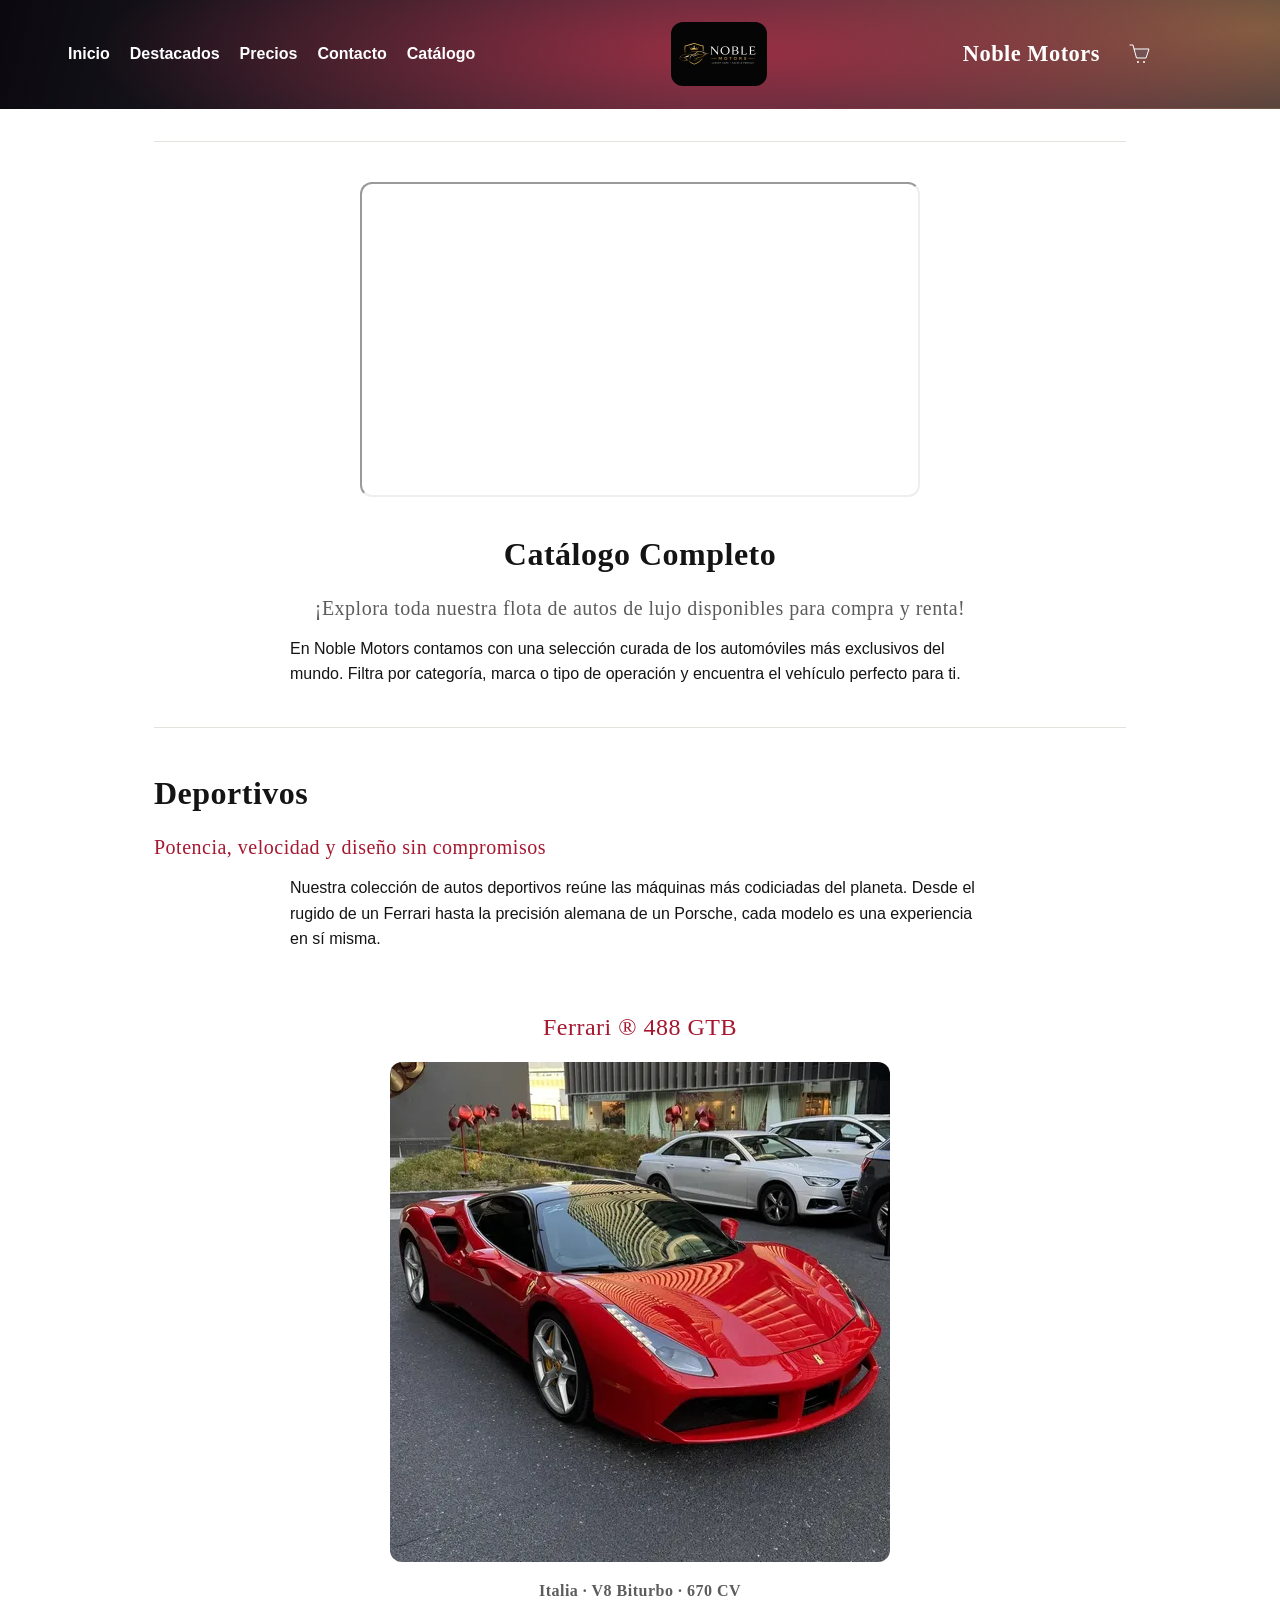
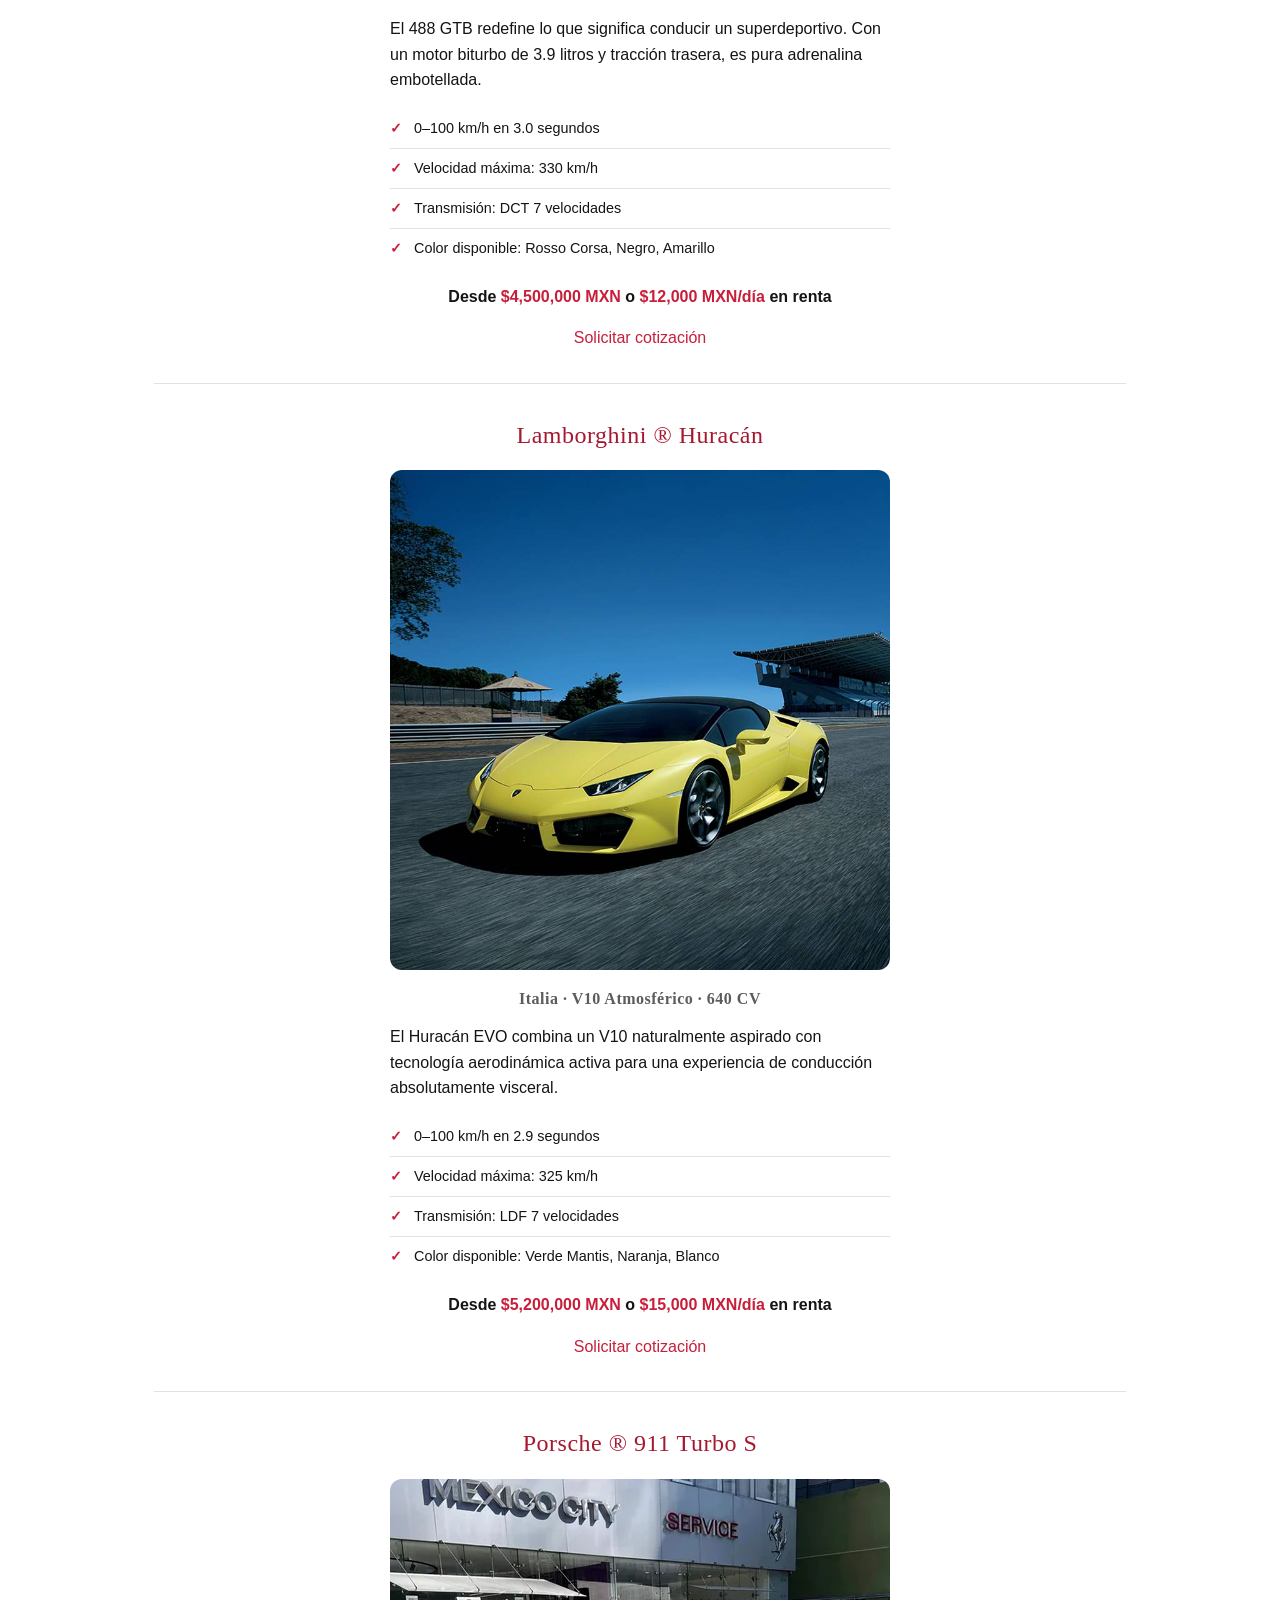
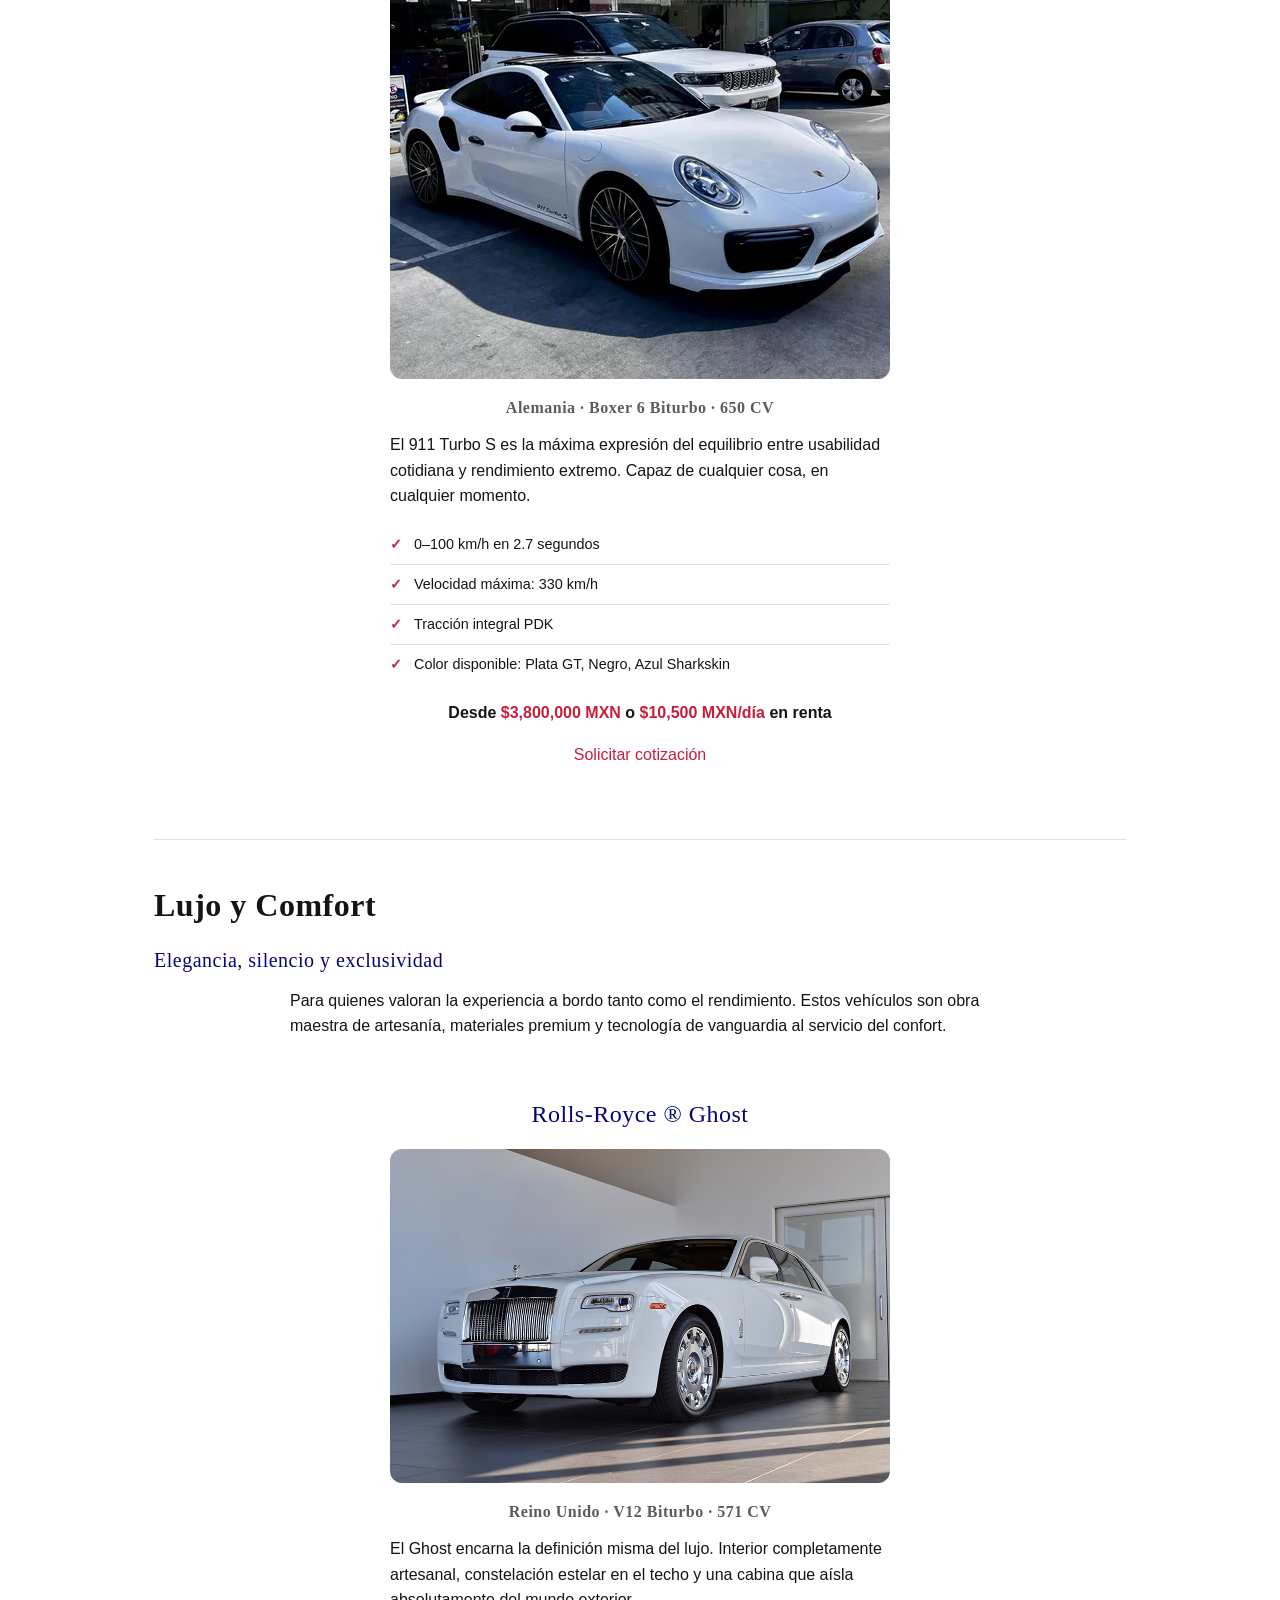
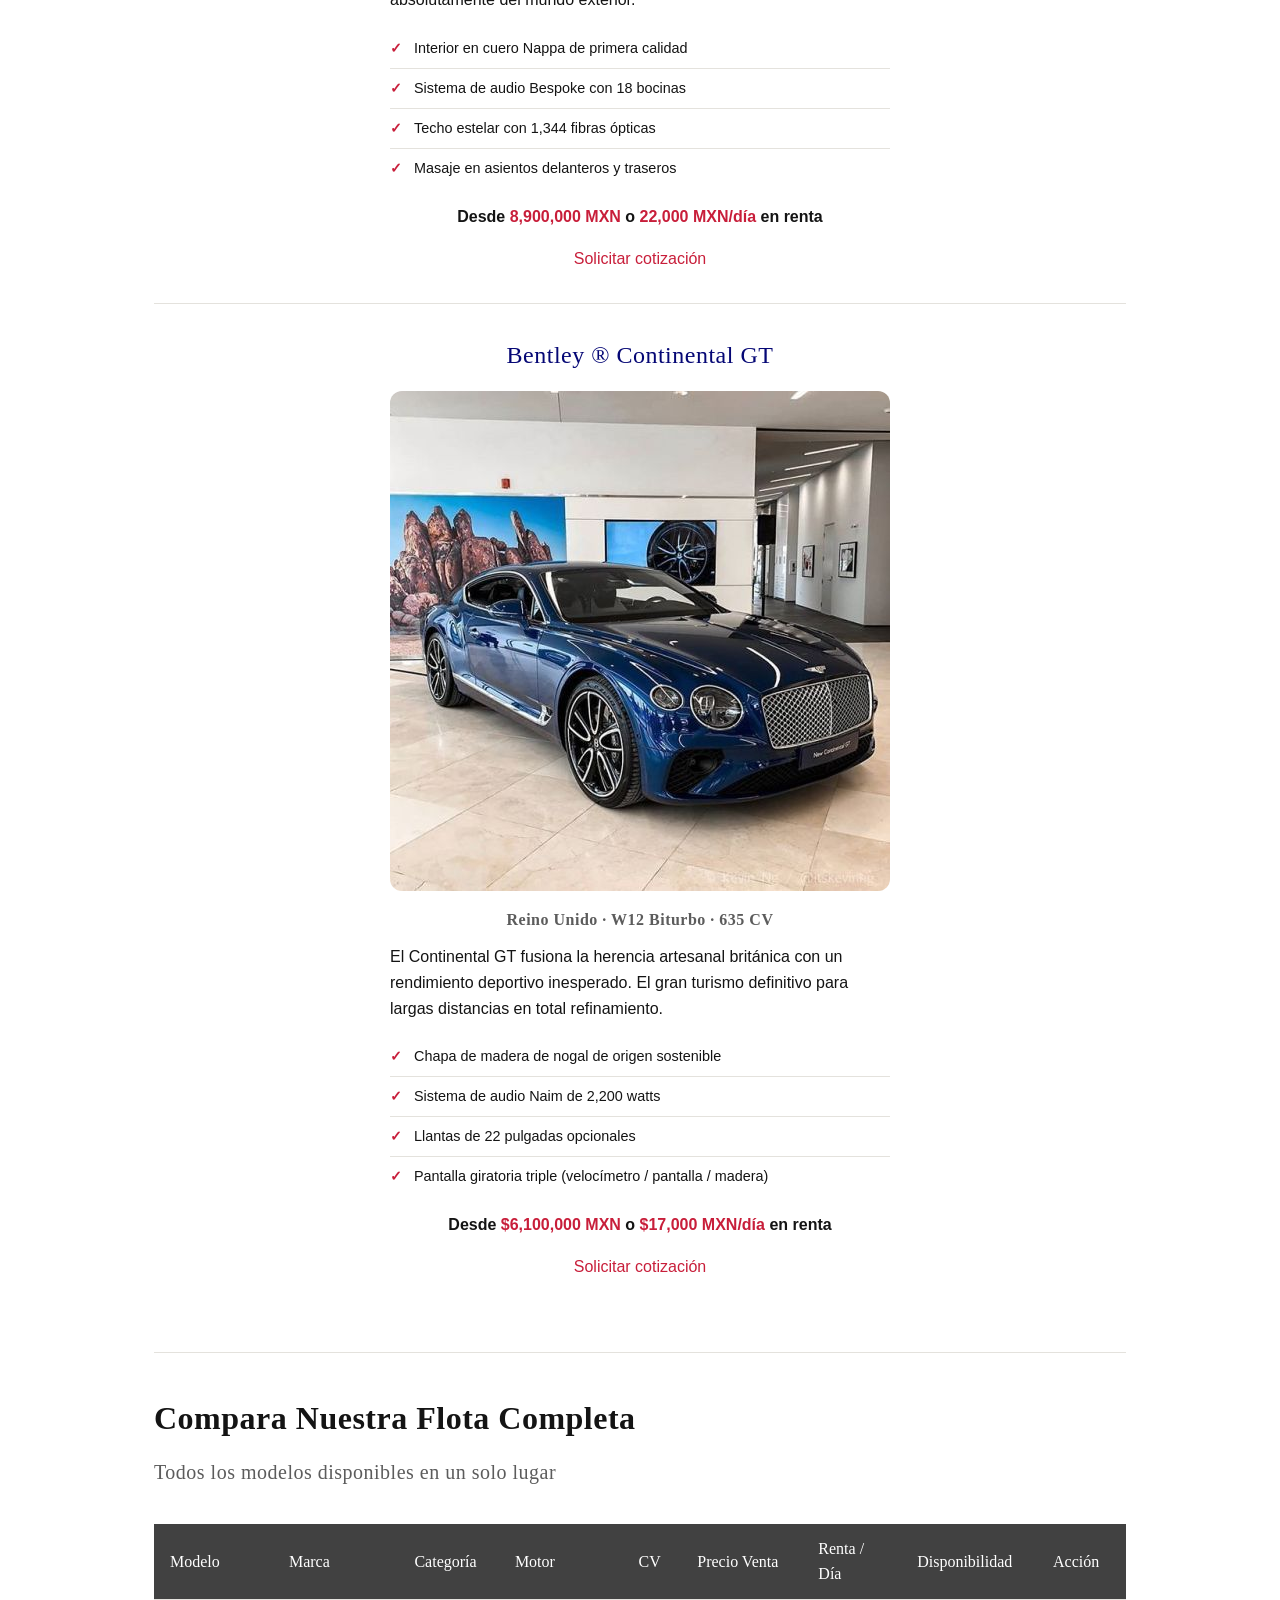
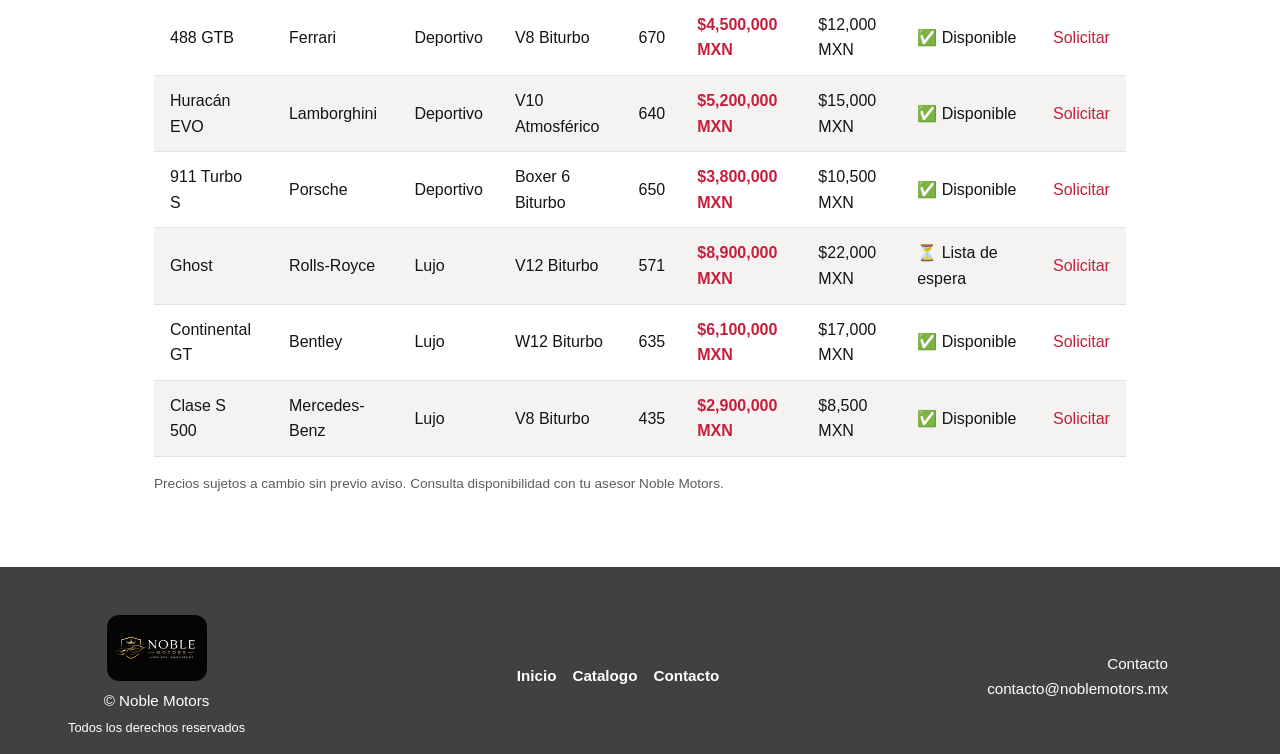
<file: catalogo.html>
<!DOCTYPE html>
<html lang="es">
<head>
    <meta charset="UTF-8">
    <meta name="viewport" content="width=device-width, initial-scale=1.0">
    <meta name="color-scheme" content="light-dark">
    <title>Noble Motors | Catálogo Completo</title>
    <link rel="stylesheet" href="css/styles.css">
</head>

<body>

    <header class="header">
        <div class="header__contenido">

            <nav class="nav nav--header" aria-label="Navegación principal">
                <a class="nav__link" href="index.html">Inicio</a>
                <a class="nav__link" href="index.html#destacados">Destacados</a>
                <a class="nav__link" href="index.html#precios">Precios</a>
                <a class="nav__link" href="index.html#contacto">Contacto</a>
                <a class="nav__link" href="catalogo.html">Catálogo</a>
            </nav>    
            
            <img class="header__logo" src="img/Noble Motors Logo.png" alt="Noble Motors Logo">
            
            <div class="header__derecha">
                <h1><span class="header__nombre">Noble Motors</span></h1>
                <a class="header__carrito-btn" href="index.html#contacto" aria-label="Ir al formulario de cotización">
                    <svg aria-hidden="true" focusable="false" class="header__carrito-icono" width="800" height="800" viewBox="0 0 24 24" xmlns="http://www.w3.org/2000/svg" fill="none" stroke="#ffffff" stroke-linecap="round"><path fill="#059cf7" opacity=".1" d="m6.1 7 2.4 9H18l3-9z" stroke="none"/><path d="M2 3h3l3.5 13H18l3-9H6.1"/><path stroke-width="2" d="M9.99 20h.02m5.98 0h.02"/></svg>
                </a>
            </div>
                
                
        </div>
    </header>

    <main>
        <section class="intro-catalogo">
            <iframe class="intro-catalogo__video" height="315" src="https://www.youtube.com/embed/5LlgE_fom6Q?si=hO-IaF6ERIm7GbF8&amp;controls=1" title="Video de presentación del catálogo Noble Motors" allow="accelerometer; clipboard-write; encrypted-media; gyroscope; picture-in-picture; web-share" referrerpolicy="strict-origin-when-cross-origin" allowfullscreen></iframe>
            <h2>Catálogo Completo</h2>
            <h3>&iexcl;Explora toda nuestra flota de autos de lujo disponibles para compra y renta&excl;</h3>
            <p class="intro-catalogo__texto">
                En <span>Noble Motors</span> contamos con una selección curada de los automóviles más 
                exclusivos del mundo. Filtra por categoría, marca o tipo de operación y encuentra 
                el vehículo perfecto para ti.
            </p>
        </section>    


        <section class="categoria categoria--deportivos">
            <h2>Deportivos</h2>
            <h3>Potencia, velocidad y diseño sin compromisos</h3>

            <p class="categoria__texto">
                Nuestra colección de <span>autos deportivos</span> reúne las máquinas más codiciadas 
                del planeta. Desde el rugido de un Ferrari hasta la precisión alemana de un Porsche, 
                cada modelo es una experiencia en sí misma.
            </p>

            <article class="ficha-auto ficha-auto--ferrari">
                <h3 class="ficha-auto__titulo">Ferrari &reg; 488 GTB</h3>
                <img class="ficha-auto__imagen" src="img/Ferrari.webp" alt="Ferrari 488 GTB">
                <h4 class="ficha-auto__subtitulo">Italia · V8 Biturbo · 670 CV</h4>
                <p class="ficha-auto__descripcion">
                    El <span>488 GTB</span> redefine lo que significa conducir un superdeportivo. 
                    Con un motor biturbo de 3.9 litros y tracción trasera, es pura adrenalina embotellada.
                </p>
                <ul class="ficha-auto__lista">
                    <li class="ficha-auto__item">0–100 km/h en 3.0 segundos</li>
                    <li class="ficha-auto__item">Velocidad máxima: 330 km/h</li>
                    <li class="ficha-auto__item">Transmisión: DCT 7 velocidades</li>
                    <li class="ficha-auto__item">Color disponible: Rosso Corsa, Negro, Amarillo</li>
                </ul>
                <p class="ficha-auto__precio">Desde <span class="ficha-auto__precio-valor">$4,500,000 MXN</span> o <span class="ficha-auto__precio-valor">$12,000 MXN/día</span> en renta</p>
                <a class="ficha-auto__cta" href="index.html#contacto">Solicitar cotización</a>
            </article>

            <article class="ficha-auto ficha-auto--lamborghini">
                <h3 class="ficha-auto__titulo">Lamborghini &reg; Huracán</h3>
                <img class="ficha-auto__imagen" src="img/Lamborghini.webp" alt="Lamborghini Huracán">
                <h4 class="ficha-auto__subtitulo">Italia · V10 Atmosférico · 640 CV</h4>
                <p class="ficha-auto__descripcion">
                    El <span>Huracán EVO</span> combina un V10 naturalmente aspirado con tecnología 
                    aerodinámica activa para una experiencia de conducción absolutamente visceral.
                </p>
                <ul class="ficha-auto__lista">
                    <li class="ficha-auto__item">0–100 km/h en 2.9 segundos</li>
                    <li class="ficha-auto__item">Velocidad máxima: 325 km/h</li>
                    <li class="ficha-auto__item">Transmisión: LDF 7 velocidades</li>
                    <li class="ficha-auto__item">Color disponible: Verde Mantis, Naranja, Blanco</li>
                </ul>
                <p class="ficha-auto__precio">Desde <span class="ficha-auto__precio-valor">$5,200,000 MXN</span> o <span class="ficha-auto__precio-valor">$15,000 MXN/día</span> en renta</p>
                <a class="ficha-auto__cta" href="index.html#contacto">Solicitar cotización</a>
            </article>

            <article class="ficha-auto ficha-auto--porsche">
                <h3 class="ficha-auto__titulo">Porsche &reg; 911 Turbo S</h3>
                <img class="ficha-auto__imagen" src="img/Porsche.webp" alt="Porsche 911 Turbo S">
                <h4 class="ficha-auto__subtitulo">Alemania · Boxer 6 Biturbo · 650 CV</h4>
                <p class="ficha-auto__descripcion">
                    El <span>911 Turbo S</span> es la máxima expresión del equilibrio entre 
                    usabilidad cotidiana y rendimiento extremo. Capaz de cualquier cosa, en cualquier momento.
                </p>
                <ul class="ficha-auto__lista">
                    <li class="ficha-auto__item">0–100 km/h en 2.7 segundos</li>
                    <li class="ficha-auto__item">Velocidad máxima: 330 km/h</li>
                    <li class="ficha-auto__item">Tracción integral PDK</li>
                    <li class="ficha-auto__item">Color disponible: Plata GT, Negro, Azul Sharkskin</li>
                </ul>
                <p class="ficha-auto__precio">Desde <span class="ficha-auto__precio-valor">$3,800,000 MXN</span> o <span class="ficha-auto__precio-valor">$10,500 MXN/día</span> en renta</p>
                <a class="ficha-auto__cta" href="index.html#contacto">Solicitar cotización</a>
            </article>
        </section>

    
        <section class="categoria categoria--lujo">
            <h2>Lujo y <span lang="en">Comfort</span></h2>
            <h3>Elegancia, silencio y exclusividad</h3>

            <p class="categoria__texto">
                Para quienes valoran la <span>experiencia a bordo</span> tanto como el rendimiento. 
                Estos vehículos son obra maestra de artesanía, materiales premium y tecnología 
                de vanguardia al servicio del confort.
            </p>

            <article class="ficha-auto ficha-auto--rolls">
                <h3 class="ficha-auto__titulo">Rolls-Royce &reg; Ghost</h3>
                <img class="ficha-auto__imagen" src="img/Rolls royce.jpeg" alt="Rolls-Royce Ghost">
                <h4 class="ficha-auto__subtitulo">Reino Unido · V12 Biturbo · 571 CV</h4>
                <p class="ficha-auto__descripcion">
                    El <span>Ghost</span> encarna la definición misma del lujo. Interior completamente 
                    artesanal, constelación estelar en el techo y una cabina que aísla absolutamente 
                    del mundo exterior.
                </p>
                <ul class="ficha-auto__lista">
                    <li class="ficha-auto__item">Interior en cuero Nappa de primera calidad</li>
                    <li class="ficha-auto__item">Sistema de audio Bespoke con 18 bocinas</li>
                    <li class="ficha-auto__item">Techo estelar con 1,344 fibras ópticas</li>
                    <li class="ficha-auto__item">Masaje en asientos delanteros y traseros</li>
                </ul>
                <p class="ficha-auto__precio">Desde <span class="ficha-auto__precio-valor">8,900,000 MXN</span> o <span class="ficha-auto__precio-valor">22,000 MXN/día</span> en renta</p>
                <a class="ficha-auto__cta" href="index.html#contacto">Solicitar cotización</a>
            </article>

            <article class="ficha-auto ficha-auto--bentley">
                <h3 class="ficha-auto__titulo">Bentley &reg; Continental GT</h3>
                <img class="ficha-auto__imagen" src="img/Bentley Continental.jpeg" alt="Bentley Continental GT">
                <h4 class="ficha-auto__subtitulo">Reino Unido · W12 Biturbo · 635 CV</h4>
                <p class="ficha-auto__descripcion">
                    El <span>Continental GT</span> fusiona la herencia artesanal británica con 
                    un rendimiento deportivo inesperado. El gran turismo definitivo para largas 
                    distancias en total refinamiento.
                </p>
                <ul class="ficha-auto__lista">
                    <li class="ficha-auto__item">Chapa de madera de nogal de origen sostenible</li>
                    <li class="ficha-auto__item">Sistema de audio Naim de 2,200 watts</li>
                    <li class="ficha-auto__item">Llantas de 22 pulgadas opcionales</li>
                    <li class="ficha-auto__item">Pantalla giratoria triple (velocímetro / pantalla / madera)</li>
                </ul>
                <p class="ficha-auto__precio">Desde <span class="ficha-auto__precio-valor">$6,100,000 MXN</span> o <span class="ficha-auto__precio-valor">$17,000 MXN/día</span> en renta</p>
                <a class="ficha-auto__cta" href="index.html#contacto">Solicitar cotización</a>
            </article>
        </section>

        <section class="categoria categoria--comparativa">
            <h2>Compara Nuestra Flota Completa</h2>
            <h3>Todos los modelos disponibles en un solo lugar</h3>

            <div class="tabla-contenedor">
                <table class="tabla-precios">
                    <thead>
                        <tr>
                            <th scope="col" class="tabla-precios__header">Modelo</th>
                            <th scope="col" class="tabla-precios__header">Marca</th>
                            <th scope="col" class="tabla-precios__header">Categoría</th>
                            <th scope="col" class="tabla-precios__header">Motor</th>
                            <th scope="col" class="tabla-precios__header">CV</th>
                            <th scope="col" class="tabla-precios__header">Precio Venta</th>
                            <th scope="col" class="tabla-precios__header">Renta / Día</th>
                            <th scope="col" class="tabla-precios__header">Disponibilidad</th>
                            <th scope="col" class="tabla-precios__header">Acción</th>
                        </tr>
                    </thead>
                    <tbody>
                        <tr>
                            <td class="tabla-precios__celda">488 GTB</td>
                            <td class="tabla-precios__celda">Ferrari</td>
                            <td class="tabla-precios__celda">Deportivo</td>
                            <td class="tabla-precios__celda">V8 Biturbo</td>
                            <td class="tabla-precios__celda">670</td>
                            <td class="tabla-precios__celda"><span class="tabla-precios__precio">$4,500,000 MXN</span></td>
                            <td class="tabla-precios__celda">$12,000 MXN</td>
                            <td class="tabla-precios__celda"><span>✅ Disponible</span></td>
                            <td class="tabla-precios__celda"><a href="index.html#contacto">Solicitar</a></td>
                        </tr>
                        <tr>
                            <td class="tabla-precios__celda">Huracán EVO</td>
                            <td class="tabla-precios__celda">Lamborghini</td>
                            <td class="tabla-precios__celda">Deportivo</td>
                            <td class="tabla-precios__celda">V10 Atmosférico</td>
                            <td class="tabla-precios__celda">640</td>
                            <td class="tabla-precios__celda"><span class="tabla-precios__precio">$5,200,000 MXN</span></td>
                            <td class="tabla-precios__celda">$15,000 MXN</td>
                            <td class="tabla-precios__celda"><span>✅ Disponible</span></td>
                            <td class="tabla-precios__celda"><a href="index.html#contacto">Solicitar</a></td>
                        </tr>
                        <tr>
                            <td class="tabla-precios__celda">911 Turbo S</td>
                            <td class="tabla-precios__celda">Porsche</td>
                            <td class="tabla-precios__celda">Deportivo</td>
                            <td class="tabla-precios__celda">Boxer 6 Biturbo</td>
                            <td class="tabla-precios__celda">650</td>
                            <td class="tabla-precios__celda"><span class="tabla-precios__precio">$3,800,000 MXN</span></td>
                            <td class="tabla-precios__celda">$10,500 MXN</td>
                            <td class="tabla-precios__celda"><span>✅ Disponible</span></td>
                            <td class="tabla-precios__celda"><a href="index.html#contacto">Solicitar</a></td>
                        </tr>
                        <tr>
                            <td class="tabla-precios__celda">Ghost</td>
                            <td class="tabla-precios__celda">Rolls-Royce</td>
                            <td class="tabla-precios__celda">Lujo</td>
                            <td class="tabla-precios__celda">V12 Biturbo</td>
                            <td class="tabla-precios__celda">571</td>
                            <td class="tabla-precios__celda"><span class="tabla-precios__precio">$8,900,000 MXN</span></td>
                            <td class="tabla-precios__celda">$22,000 MXN</td>
                            <td class="tabla-precios__celda"><span>⏳ Lista de espera</span></td>
                            <td class="tabla-precios__celda"><a href="index.html#contacto">Solicitar</a></td>
                        </tr>
                        <tr>
                            <td class="tabla-precios__celda">Continental GT</td>
                            <td class="tabla-precios__celda">Bentley</td>
                            <td class="tabla-precios__celda">Lujo</td>
                            <td class="tabla-precios__celda">W12 Biturbo</td>
                            <td class="tabla-precios__celda">635</td>
                            <td class="tabla-precios__celda"><span class="tabla-precios__precio">$6,100,000 MXN</span></td>
                            <td class="tabla-precios__celda">$17,000 MXN</td>
                            <td class="tabla-precios__celda"><span>✅ Disponible</span></td>
                            <td class="tabla-precios__celda"><a href="index.html#contacto">Solicitar</a></td>
                        </tr>
                        <tr>
                            <td class="tabla-precios__celda">Clase S 500</td>
                            <td class="tabla-precios__celda">Mercedes-Benz</td>
                            <td class="tabla-precios__celda">Lujo</td>
                            <td class="tabla-precios__celda">V8 Biturbo</td>
                            <td class="tabla-precios__celda">435</td>
                            <td class="tabla-precios__celda"><span class="tabla-precios__precio">$2,900,000 MXN</span></td>
                            <td class="tabla-precios__celda">$8,500 MXN</td>
                            <td class="tabla-precios__celda"><span>✅ Disponible</span></td>
                            <td class="tabla-precios__celda"><a href="index.html#contacto">Solicitar</a></td>
                        </tr>
                    </tbody>
                    <tfoot>
                        <tr>
                            <td class="tabla-precios__pie" colspan="9">
                                Precios sujetos a cambio sin previo aviso. Consulta disponibilidad con tu asesor Noble Motors.
                            </td>
                        </tr>
                    </tfoot>
                </table>
            </div>
            <!--Actualizar la tabla-->
        </section>
        
    </main>    

    <footer class="footer">
        <div class="footer__contenido">
            <div class="footer__marca">
                <img class="footer__logo" src="img/Noble Motors Logo.png" alt="Noble Motors Logo">
                <p class="footer__copyright">&copy; Noble Motors</p>
                <small class="footer__derechos">Todos los derechos reservados</small>
            </div>

            <nav class="nav nav--footer" aria-label="Navegación del pie de página">
                <a class="nav__link" href="index.html">Inicio</a>
                <a class="nav__link" href="catalogo.html">Catalogo</a>
                <a class="nav__link" href="index.html#contacto">Contacto</a>
            </nav>

            <div class="footer__contacto">
                <p class="footer__contacto-titulo">Contacto</p>
                <a class="footer__email" href="mailto:contacto@noblemotors.mx">contacto@noblemotors.mx</a>
            </div>
        </div>
    </footer> 

</body>
</html>
</file>
<file: css/styles.css>
@charset "UTF-8";
/* ----- Variables de color (Light Mode) --- */
:root {
  --color-fondo: #ffffff;
  --color-superficie: #f4f3f1;
  --color-texto: #141414;
  --color-texto-secundario: rgb(92, 92, 92);
  --color-texto-invertido: #ffffff;
  --color-header-fondo: #17121f;
  --color-acento: #c81e3a;
  --color-acento-hover: #a51830;
  --color-acento-fondo: #c81e3a;
  --color-acento-fondo-hover: #a51830;
  --color-borde: #e4e2dd;
  --color-borde-control: #767676;
  --color-contraste: #414141;
  --color-nav-visitado: #ffe0e5;
  --color-servicios-texto: rgb(249, 249, 101);
  --color-categoria-lujo: #050775;
  --color-enfoque: #005fcc;
}

/* ----- Variables de color (Dark Mode) --- */
@media (prefers-color-scheme: dark) {
  :root {
    --color-fondo: #141414;
    --color-superficie: #262626;
    --color-texto: #f4f3f1;
    --color-texto-secundario: #b5b5b5;
    --color-acento: #ff8fa0;
    --color-acento-hover: #ff6b81;
    --color-acento-fondo: #a51830;
    --color-acento-fondo-hover: #84162a;
    --color-borde: #333333;
    --color-borde-control: #8a8a8a;
    --color-contraste: #2a2a2a;
    --color-nav-visitado: #ffe0e5;
    --color-categoria-lujo: #a6adff;
    --color-enfoque: #8ab4ff;
  }
}
.ficha-auto__imagen, .intro-catalogo__video, .formulario-cotizacion__grupo, .servicios, .auto-card__imagen, .mas-solicitados, .hero__imagen img, .header-media__video, .footer__logo {
  border-radius: 12px;
}

.ficha-auto__item, .ficha-auto, .tabla-precios__header, .tabla-precios__celda, .auto-card__spec, .mas-solicitados__item {
  border-bottom: 1px solid var(--color-borde);
}

/* ----- Reset y Box Model Base--- */
* {
  box-sizing: border-box;
  margin: 0;
  padding: 0;
}

/* ----- Colores y tipografia base --- */
body {
  font-family: Arial, Helvetica, sans-serif;
  line-height: 1.6;
  color: var(--color-texto);
  background-color: var(--color-fondo);
}

/* ----- Titulos --- */
h1, h2, h3, h4 {
  margin-bottom: 0.75rem;
  font-family: Georgia, "Times New Roman", Times, serif;
  letter-spacing: 0.5px;
  color: var(--color-texto);
}

h1 {
  font-size: clamp(1.75rem, 5vw, 2.5rem);
}

h2 {
  font-size: clamp(1.5rem, 4vw, 2rem);
}

h3 {
  font-size: clamp(1.1rem, 2.5vw, 1.25rem);
  font-weight: normal;
  color: var(--color-texto-secundario);
}

h4 {
  font-size: clamp(0.9rem, 2vw, 1rem);
  color: var(--color-texto-secundario);
}

/* ----- Texto general ---- */
p {
  color: var(--color-texto);
}

a {
  text-decoration: none;
  color: var(--color-acento);
}

:focus-visible {
  outline: 3px solid var(--color-enfoque);
  outline-offset: 3px;
}

small {
  font-size: 0.8rem;
  color: var(--color-texto-secundario);
}

.visually-hidden {
  position: absolute;
  width: 1px;
  height: 1px;
  padding: 0;
  margin: -1px;
  overflow: hidden;
  clip: rect(0, 0, 0, 0);
  white-space: nowrap;
  border: 0;
}

/* ----- Layout general ---- */
body {
  min-height: 100vh;
  display: flex;
  flex-direction: column;
}

main {
  flex: 1 0 auto;
  width: 100%;
  max-width: 1100px;
  margin: 0 auto;
  padding: 2rem 5%;
}

section {
  padding: 2.5rem 0;
  border-top: 1px solid var(--color-borde);
}

/* ----- BOTONES ---- */
.btn {
  display: inline-block;
  margin: 0 0.5rem;
  padding: 0.85rem 2rem;
  font-weight: bold;
  text-decoration: none;
  border-radius: 4px;
}

.btn--primary {
  color: var(--color-texto-invertido);
  background-color: var(--color-acento-fondo);
}

.btn--secondary {
  border: 1px solid var(--color-texto);
  color: var(--color-texto);
  background-color: transparent;
}

.btn:active {
  transform: scale(0.97);
}

/* ----- ACCIONES :Hover  ---- */
@media (hover: hover) and (pointer: fine) {
  .btn--primary:hover {
    text-decoration: none;
    background-color: var(--color-acento-fondo-hover);
  }
  .btn--secondary:hover {
    color: var(--color-texto-invertido);
    background-color: var(--color-texto);
  }
}
/* ------ FOOTER ------ */
.footer {
  flex-shrink: 0;
  margin-top: auto;
  padding: 1rem 5% 1rem 1.25rem;
  background-color: var(--color-contraste);
}
.footer__contenido {
  display: grid;
  grid-template-columns: minmax(0, 1fr) auto minmax(0, 1fr);
  align-items: center;
  gap: 1rem;
  padding-top: 2rem;
  text-align: center;
  font-size: 0.95rem;
  color: var(--color-texto-secundario);
  max-width: 1100px;
  margin: 0 auto;
}
.footer__marca {
  justify-self: start;
}
.footer__contacto {
  justify-self: end;
  text-align: right;
}
.footer__copyright {
  color: var(--color-texto-invertido);
}
.footer__contacto-titulo {
  color: var(--color-texto-invertido);
}
.footer__derechos {
  display: block;
  margin-top: 0.3rem;
  color: var(--color-texto-invertido);
}
.footer__logo {
  width: 100px;
  max-width: 100%;
}

.nav--footer .nav__link {
  color: var(--color-texto-invertido);
}
.footer__email {
  color: var(--color-texto-invertido);
}
.footer__email:hover {
  color: var(--color-nav-visitado);
}
@media (hover: hover) and (pointer: fine) {
  .nav--footer .nav__link:hover {
    color: var(--color-nav-visitado);
    text-decoration: none;
  }
}

/* ===========================================================================
                                    PAGINA INDEX
===============================================================================*/
/* --------------------------- HEADER --------------------------- */
.header {
  padding: 1rem 5% 1rem 1.25rem;
  border-bottom: 1px solid transparent;
  background-color: color-mix(in srgb, var(--color-header-fondo) 88%, transparent);
  background-image:
    radial-gradient(ellipse 65% 170% at 57% 48%, rgb(185 46 70 / 76%), transparent 76%),
    radial-gradient(ellipse 52% 170% at 98% 28%, rgb(164 125 68 / 66%), transparent 78%),
    linear-gradient(105deg, rgb(5 4 9 / 88%), transparent 55%);
}
.header__contenido {
  display: flex;
  flex-direction: column;
  align-items: center;
  gap: 1rem;
  max-width: 1100px;
  margin: 0 auto;
}
.header__izquierda {
  display: flex;
  align-items: center;
  gap: 0.75rem;
}
.header__derecha {
  display: flex;
  align-items: center;
  gap: 0.75rem;
}
.header__logo {
  width: auto;
  height: 40px;
  -o-object-fit: contain;
     object-fit: contain;
  border-radius: 12px;
}
.header__nombre {
  margin: 0;
  text-align: left;
  font-size: 1.4rem;
  color: var(--color-texto-invertido);
}
.header__carrito-btn {
  position: relative;
  display: inline-flex;
  align-items: center;
  justify-content: center;
  min-width: 44px;
  min-height: 44px;
  background: none;
  border: none;
  padding: 1rem;
  cursor: pointer;
}
.header__carrito-btn svg {
  width: 24px;
  height: 24px;
}
.header__menu-btn svg,
.header__carrito-btn svg {
  transition: transform 180ms ease, opacity 180ms ease;
}
@media (hover: hover) and (pointer: fine) {
  .header__menu-btn:hover svg,
  .header__carrito-btn:hover svg {
    transform: scale(1.12);
    opacity: 0.8;
  }
}
.header__carrito-badge {
  position: absolute;
  top: 0.25rem;
  right: 0.25rem;
  min-width: 18px;
  height: 18px;
  padding: 0 4px;
  border-radius: 50%;
  background-color: var(--color-acento-fondo);
  color: var(--color-texto-invertido);
  font-size: 0.7rem;
  font-weight: bold;
  line-height: 18px;
  text-align: center;
}
.header__menu-btn {
  background: none;
  border: none;
  cursor: pointer;
  padding: 0.5rem;
}
.header__menu-btn svg {
  width: 24px;
  height: 24px;
}

/* --------------------------- HEADER MEDIA  --------------------------- */
.header-media {
  display: flex;
  flex-direction: column;
  align-items: center;
  gap: 1rem;
  padding: 1.5rem 5% 0;
}
.header-media__video {
  display: block;
  width: 100%;
  max-width: 100%;
}
.header-media__audio {
  width: 100%;
  max-width: 400px;
}

/* --------------------------- MENU NAVEGACION --------------------------- */
.menu {
  position: fixed;
  inset: 0;
  padding: 0;
  border: 0;
  pointer-events: none;
}
.menu__panel {
  position: absolute;
  top: 97px;
  left: 0;
  transform: translateX(-105%);
  opacity: 0;
  pointer-events: none;
  display: flex;
  flex-direction: column;
  gap: 0.25rem;
  width: min(90%, 280px);
  height: 100%;
  padding: 1.5rem;
  background-color: var(--color-superficie);
  box-shadow: 3px -5px 16px 2px rgba(0, 0, 0, 0.5);
  position: fixed;
  transition: transform 500ms ease, opacity 400ms ease;
}
.menu__panel-titulo {
  width: 100%;
  text-align: center;
  font-size: 20px;
  font-weight: 600;
  padding: 25px 0;
  font-family: Arial, Helvetica, sans-serif;
  box-sizing: border-box;
  color: var(--color-texto);
  border-bottom: 1px solid var(--color-borde);
}
.menu__panel-contenido {
  padding-top: 1rem;
}
.menu__panel-contenido .nav--header {
  flex-direction: column;
  align-items: center;
  gap: 1.5rem;
}
.menu__panel-contenido .nav--header .nav__link {
  color: var(--color-texto);
}
.menu__panel-contenido .nav--header .nav__link:visited {
  color: var(--color-texto);
}
.menu__panel-btn--cerrar {
  border: none;
  background: none;
  align-self: flex-end;
  cursor: pointer;
}
.menu__panel--show {
  transform: translateX(0);
  opacity: 1;
  pointer-events: auto;
}

.nav {
  display: flex;
  flex-direction: column;
  align-items: center;
  gap: 1rem;
}
.footer .nav--footer {
  flex-direction: row;
  flex-wrap: wrap;
  justify-content: center;
}
@media (max-width: 767px) {
  .footer__contenido {
    grid-template-columns: 1fr;
    row-gap: 2rem;
  }
  .footer__marca,
  .footer__contacto,
  .footer .nav--footer {
    justify-self: center;
    text-align: center;
  }
  .footer__marca,
  .footer__contacto {
    display: flex;
    flex-direction: column;
    align-items: center;
    gap: 0.5rem;
  }
  .footer__marca,
  .footer .nav--footer,
  .footer__contacto {
    width: min(100%, 400px);
    padding: 1rem;
    border-bottom: 1px solid var(--color-texto-invertido);
  }
  .footer .nav--footer {
    flex-direction: column;
    margin-top: -2rem;
  }
}
.nav__link {
  font-weight: bold;
  color: var(--color-texto);
}

.nav--header {
  flex-direction: row;
  flex-wrap: wrap;
  justify-content: center;
  width: 100%;
  gap: 1.25rem;
}
.nav--header .nav__link {
  color: var(--color-texto-invertido);
}
.nav--header .nav__link:visited {
  color: var(--color-nav-visitado);
}
.nav--header .nav__link:active {
  color: var(--color-nav-visitado);
}
@media (hover: hover) and (pointer: fine) {
  .nav--header .nav__link:hover {
    color: var(--color-nav-visitado);
    text-decoration: none;
  }
  .menu__panel-contenido .nav--header .nav__link:hover {
    color: var(--color-acento);
  }
}

/* --------------------------- CARRITO --------------------------- */
.carrito {
  position: fixed;
  inset: 0;
  padding: 0;
  border: 0;
  pointer-events: none;
}
.carrito__panel {
  position: absolute;
  top: 97px;
  left: 0;
  transform: translateX(-105%);
  opacity: 0;
  pointer-events: none;
  display: flex;
  flex-direction: column;
  gap: 0.25rem;
  width: min(90%, 350px);
  height: 100%;
  padding: 1.5rem;
  background-color: var(--color-superficie);
  box-shadow: 3px -5px 16px 2px rgba(0, 0, 0, 0.5);
  position: fixed;
  transition: transform 500ms ease, opacity 400ms ease;
}
.carrito__panel-titulo {
  width: 100%;
  text-align: center;
  font-size: 20px;
  font-weight: 600;
  padding: 25px 0;
  box-sizing: border-box;
  font-family: Arial, Helvetica, sans-serif;
  border-bottom: 1px solid var(--color-borde);
}
.carrito__panel-articulo {
  border-bottom: 1px solid var(--color-borde);
  display: flex;
  justify-content: space-between;
  gap: 0.5rem;
  align-items: center;
  box-sizing: border-box;
  padding: 0.75rem 0.35rem;
}
.carrito__panel--show {
  transform: translateX(0);
  opacity: 1;
  pointer-events: auto;
}
.carrito__articulo-imagen {
  width: 50px;
}
.carrito__icono-eliminar {
  display: grid;
  place-items: center;
  flex: 0 0 40px;
  width: 40px;
  min-height: 40px;
  padding: 0.5rem;
  border: 0;
  border-radius: 4px;
  background: transparent;
  cursor: pointer;
}
.carrito__icono-eliminar img {
  display: block;
  width: 24px;
  height: 24px;
}
.carrito__producto {
  line-height: 1.4;
  flex: 1;
  padding: 0 0.5rem;
}
.carrito__producto--precio {
  font-weight: 600;
  padding: 0.2rem;
}
.carrito__comprar-btn {
  margin-top: 5rem;
}
.carrito__comprar-btn p {
  color: var(--color-texto-invertido);
}
.carrito__panel-btn--cerrar {
  border: none;
  background: none;
  align-self: flex-end;
  cursor: pointer;
}

/* --------------------------- HERO --------------------------- */
.hero {
  padding: 1.5rem 0 2rem;
  text-align: center;
}
.hero__imagen img {
  width: 100%;
}
.hero__contenido {
  max-width: 700px;
  margin: 0 auto 2rem;
}
.hero__marcas {
  margin-bottom: 2rem;
  font-size: 1.1rem;
  color: var(--color-texto-secundario);
}
.hero__marca {
  margin: 0 0.75rem;
}
.hero__botones {
  padding: 1rem 0 2rem;
}

/* --------------------------- DESTACADOS MAS SOLICITADOS --------------------------- */
.mas-solicitados {
  padding: 2rem;
  margin-top: 1.5rem;
  background-color: var(--color-superficie);
}
.mas-solicitados__lista {
  margin-top: 1rem;
  list-style-position: inside;
}
.mas-solicitados__item {
  padding: 0.6rem 0;
}
.mas-solicitados__item:last-child {
  border-bottom: none;
}
.mas-solicitados__item:first-child {
  font-size: 1.05rem;
  font-weight: bold;
}
.mas-solicitados__precio {
  font-weight: bold;
  color: var(--color-acento);
}

/* --------------------------- TARJETAS DE AUTOS --------------------------- */
.card-grid {
  display: grid;
  grid-template-columns: 1fr;
  gap: 2rem;
  text-align: center;
}

.auto-card {
  width: 100%;
  padding: 1.5rem;
  text-align: center;
}
.auto-card__imagen {
  width: 100%;
  margin-bottom: 1rem;
}
.auto-card__logo {
  width: 60px;
  height: auto;
  margin: 0.5rem 0;
}
.auto-card__logo--bentley {
  width: 100px;
  margin: -0.6rem;
}
.auto-card__specs {
  margin-bottom: 1rem;
  text-align: left;
  list-style: none;
}
.auto-card__spec {
  padding: 0.3rem 0;
  font-size: 0.9rem;
}
.auto-card__tags {
  margin-top: 1rem;
}
.auto-card__tag {
  display: inline-block;
  padding: 0.3rem 0.8rem;
  margin: 0.25rem;
  font-size: 0.75rem;
  color: var(--color-texto-secundario);
  background-color: var(--color-superficie);
  border-radius: 20px;
}
.auto-card__btn--agregar {
  display: block;
  width: 100%;
  margin-top: 1.25rem;
  padding: 1rem;
  border: none;
  border-radius: 4px;
  cursor: pointer;
  background-color: var(--color-acento-fondo);
  box-shadow: 0 4px 14px rgba(200, 30, 58, 0.35);
  transition: all 0.2s ease;
}
.auto-card__btn--agregar:active {
  transform: scale(0.97);
}
.auto-card__btn--agregar:hover {
  background-color: var(--color-acento-fondo-hover);
  box-shadow: 0 6px 18px rgba(200, 30, 58, 0.45);
  transform: translateY(-2px);
}
.auto-card__btn--agregar span {
  margin: 0;
  color: var(--color-texto-invertido);
  font-weight: bold;
  letter-spacing: 0.5px;
}

/* --------------------------- SERVICIOS --------------------------- */
.servicios {
  padding: 2.5rem 1.5rem;
  margin-top: -1rem;
  margin-bottom: 1rem;
  text-align: center;
  background-color: var(--color-contraste);
}
.servicios__titulo {
  color: var(--color-texto-invertido);
}
.servicios__lista {
  margin-top: 1rem;
  list-style: none;
}
.servicios__item {
  display: inline-block;
  margin: 0.4rem 1rem;
  font-size: 0.95rem;
  color: var(--color-servicios-texto);
}

/* --------------------------- PRECIOS Y DISPONIBILIDAD --------------------------- */
.tabla-precios {
  width: 100%;
  border-collapse: collapse;
  margin-top: 1.5rem;
}
.tabla-precios tbody tr:nth-child(even) {
  background-color: var(--color-superficie);
}
.tabla-precios__header, .tabla-precios__celda {
  padding: 0.75rem 1rem;
  text-align: left;
}
.tabla-precios__celda a:hover {
  color: var(--color-acento-hover);
  text-decoration: underline;
  text-underline-offset: 0.2em;
}
.tabla-precios__header {
  font-family: Georgia, "Times New Roman", Times, serif;
  font-weight: normal;
  color: var(--color-texto-invertido);
  background-color: var(--color-contraste);
}
.tabla-precios__precio {
  font-weight: bold;
  color: var(--color-acento);
}
.tabla-precios__pie {
  border-bottom: none;
  padding-top: 1rem;
  font-size: 0.85rem;
  color: var(--color-texto-secundario);
}

.tabla-contenedor {
  overflow-x: auto;
  -webkit-overflow-scrolling: touch;
}
.tabla-contenedor table {
  min-width: 600px;
}

/* --------------------------- FORMULARIO DE CONTACTO --------------------------- */
.contacto-intro__marca {
  font-weight: bold;
  color: var(--color-acento);
}

.formulario-cotizacion {
  max-width: 700px;
  margin: 2rem auto 0;
  text-align: left;
}
.formulario-cotizacion__grupo {
  padding: 1.5rem;
  margin-bottom: 1.5rem;
  border: 1px solid var(--color-borde);
}
.formulario-cotizacion__leyenda {
  padding: 0 0.5rem;
  font-family: Georgia, "Times New Roman", Times, serif;
  font-size: 1.1rem;
  color: var(--color-texto);
}
.formulario-cotizacion__etiqueta {
  display: block;
  margin-bottom: 0.4rem;
  font-size: 0.9rem;
  font-weight: bold;
}
.formulario-cotizacion__campo {
  width: 100%;
  padding: 0.7rem;
  margin-bottom: 1rem;
  border: 1px solid var(--color-borde-control);
  font-family: Arial, Helvetica, sans-serif;
  font-size: 0.95rem;
  border-radius: 4px;
}
.formulario-cotizacion__campo--rango {
  width: 100%;
  margin: 0.5rem 0;
}
.formulario-cotizacion__campo[required] {
  border-left: 3px solid var(--color-acento);
}
.formulario-cotizacion__opcion {
  display: inline-block;
  margin-right: 1.5rem;
  margin-bottom: 0.5rem;
  font-weight: normal;
}
.formulario-cotizacion__opcion input[type=checkbox],
.formulario-cotizacion__opcion input[type=radio] {
  margin-right: 0.5rem;
}

label[for=notas] {
  margin-top: 0.5rem;
}

textarea.formulario-cotizacion__campo {
  resize: vertical;
}

button.btn {
  border: none;
  font-family: Arial, Helvetica, sans-serif;
  font-size: 1rem;
  cursor: pointer;
}

.carrito__panel-btn--cerrar,
.menu__panel-btn--cerrar {
  min-width: 44px;
  min-height: 44px;
  color: var(--color-texto);
}

@media (prefers-reduced-motion: reduce) {
  *,
  *::before,
  *::after {
    scroll-behavior: auto !important;
    transition-duration: 0.01ms !important;
    animation-duration: 0.01ms !important;
    animation-iteration-count: 1 !important;
  }

  /* Conserva un cambio visual breve sin el desplazamiento para quien reduce movimiento. */
  .menu__panel,
  .carrito__panel {
    transform: none;
    transition: opacity 180ms ease !important;
  }
}

/* ===========================================================================
                                    PAGINA CATALOGO
===============================================================================*/
/* --------------------------- INTRO --------------------------- */
.intro-catalogo {
  text-align: center;
}

.intro-catalogo__video {
  width: 100%;
  aspect-ratio: 16/9;
  height: auto;
  margin-bottom: 1.5rem;
}

.intro-catalogo__texto {
  max-width: 700px;
  margin: 0 auto 0;
  text-align: left;
}

/* --------------------------- CATEGORIAS --------------------------- */
.categoria__texto {
  max-width: 700px;
  margin: 0 auto 1.5rem;
}

.categoria--deportivos h3 {
  color: var(--color-acento-hover);
}

.categoria--lujo h3 {
  color: var(--color-categoria-lujo);
}

.categoria .ficha-auto:last-child {
  border-bottom: none;
}

/* --------------------------- FICHAS DE AUTO --------------------------- */
.ficha-auto {
  padding: 2rem 0;
  text-align: center;
}
.ficha-auto__titulo {
  font-size: clamp(1.25rem, 3.5vw, 1.5rem);
  font-weight: normal;
  color: var(--color-texto);
}
.ficha-auto__subtitulo {
  text-align: center;
}
.ficha-auto__imagen {
  display: block;
  width: 100%;
  margin: 1rem auto;
}
.ficha-auto__descripcion {
  max-width: 500px;
  margin: 0 auto 1rem;
  text-align: left;
}
.ficha-auto__lista {
  max-width: 500px;
  margin: 0 auto 1rem;
  text-align: left;
  list-style: none;
}
.ficha-auto__item {
  position: relative;
  padding: 0.5rem 0 0.5rem 1.5rem;
  font-size: 0.9rem;
}
.ficha-auto__item::before {
  content: "✓";
  position: absolute;
  left: 0;
  font-weight: bold;
  color: var(--color-acento);
}
.ficha-auto__item:last-child {
  border-bottom: none;
}
.ficha-auto__precio {
  margin: 1rem 0;
  font-weight: bold;
}
.ficha-auto__precio-valor {
  color: var(--color-acento);
}

/* ===========================================================================
PUNTOS DE QUIEBRE
===============================================================================*/
/* ----- Puntos de quiebre MOBILE FIRST --- */
@media (min-width: 600px) {
  .card-grid {
    grid-template-columns: repeat(2, 1fr);
  }
}
@media (min-width: 768px) {
  .header__contenido {
    flex-direction: row;
    justify-content: space-between;
  }
  .header__nombre {
    justify-self: end;
  }
  .nav--header {
    justify-content: flex-start;
    width: auto;
  }
  .header__logo {
    height: 64px;
  }
  .header-media__video {
    max-width: 700px;
    margin: 0 auto;
  }
  nav {
    flex-direction: row;
    flex-wrap: wrap;
    justify-content: center;
    gap: 1.5rem;
  }
  .hero__imagen img {
    width: 700px;
  }
  .ficha-auto__imagen {
    width: 500px;
  }
  .intro-catalogo__video {
    width: 560px;
    height: 315px;
  }
}
</file>
